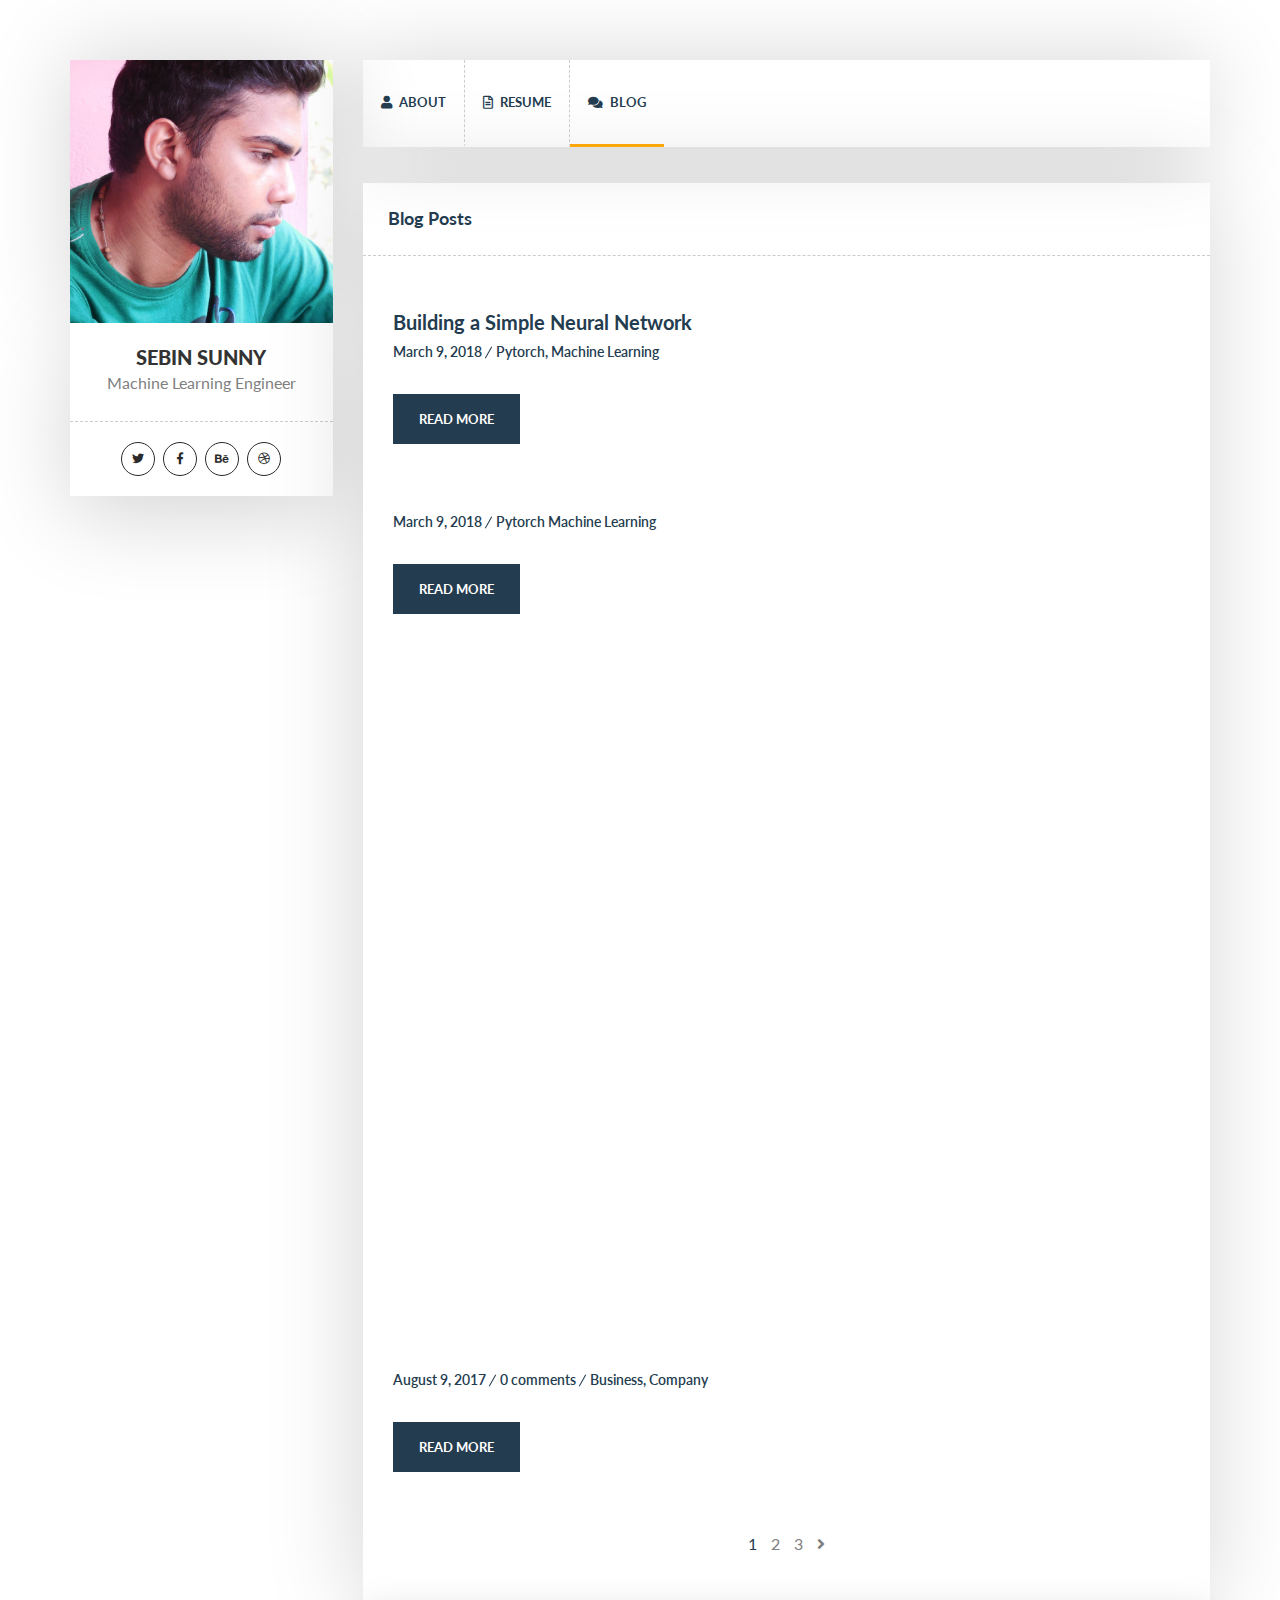
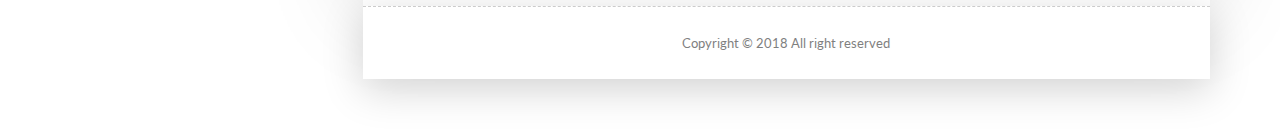
<file: blog/index.html>
<!DOCTYPE html>
<html lang="en-US">



<meta http-equiv="content-type" content="text/html;charset=UTF-8"/>
<head>
    <meta charset="UTF-8"/>
    <meta name="viewport" content="initial-scale=1, width=device-width"/>
    <link rel='stylesheet' id='picard-lato-font-css'
          href='https://fonts.googleapis.com/css?family=Lato:400,100,100italic,300,300italic,400italic,700,700italic,900,900italic&amp;subset=latin%2Clatin-ext'
          media='all'/>
    <link rel="stylesheet" type="text/css" href="../wp-content/cache/wpfc-minified/gqbmfcg/fybok.css" media="all"/>

    <link rel="stylesheet" type="text/css" href="../wp-content/cache/wpfc-minified/jz6uejcq/fybok.css" media="all"/>
    <style type="text/css" title="dynamic-css" class="options-output">
        #il li {
            list-style: none;
            text-align: center;
            font-size: 16px;
            font-weight: bold;
            display: inline-block;
            border: 1px dotted #ccc;
            box-sizing: border-box;
            padding: 10px;
            text-transform: uppercase;
        }

      </style>
</head>
<body class="page-template page-template-page-templates page-template-blog-classic page-template-page-templatesblog-classic-php page page-id-133 theme-picard woocommerce-no-js wpb-js-composer js-comp-ver-6.0.5 vc_responsive">
<div id="page_wraper" class="hfeed site">
    <div class=" container ">
        <div class="row">
            <div class="profile col-md-3">
                <div class="profile-image"><a class="main-logo" href="../index.html"><img alt="" src="..//ss.jpg"></a>
                </div>
                <div class="profile-info">
                    <div class="name-job"><h1>Sebin Sunny</h1><span class="job">Machine Learning Engineer</span></div>
                    <div class="social-icons"><a class="twitter" href="#"><i class="fa fa-twitter"></i></a><a
                            class="facebook" href="#"><i class="fa fa-facebook-f"></i></a><a class="behance" href="#"><i
                            class="fa fa-behance"></i></a><a class="dribbble" href="#"><i
                            class="fa fa-dribbble"></i></a></div>
                </div>
            </div>
            <div id="content" class="site-content col-md-9">
                <header id="masthead" class="site-header">
                    <div id="cshero-header" class="cshero-main-header">
                        <div id="cshero-menu-mobile" class="responsive-menu">

                            <div id="il">
                                <li>
                                    <a href="index.html" class=""><i class="fa fa-user"></i>
                                        <span class="menu-title">About</span></a></li>
                                <li><a href="resume/index.html" class=""><i
                                        class="fa fa-file-text-o"></i> <span
                                        class="menu-title">Resume</span></a></li>
                                <li><a href="blog/index.html" class=""><i class="fa fa-comments"></i> <span
                                        class="menu-title">Blog</span></a></li>
                            </div>

                        </div><!-- #menu-mobile -->

                        <div id="cshero-header-navigation" class="picard-navigation">
                            <nav id="site-navigation" class="main-navigation">
                                <div class="menu-menu-container">
                                    <ul id="menu-menu" class="nav-menu menu-main-menu">
                                        <li id="menu-item-128"
                                            class="menu-item menu-item-type-post_type menu-item-object-page menu-item-home no_group menu-item-128"
                                            data-depth="0"><a href="../index.html" class=""><i
                                                style="color: ; font-size: " class="fa fa-user"></i> <span
                                                class="menu-title">About</span></a></li>
                                        <li id="menu-item-127"
                                            class="menu-item menu-item-type-post_type menu-item-object-page no_group menu-item-127"
                                            data-depth="0"><a href="../resume/index.html" class=""><i
                                                style="color: ; font-size: " class="fa fa-file-text-o"></i> <span
                                                class="menu-title">Resume</span></a></li>

                                        <li id="menu-item-135"
                                            class="menu-item menu-item-type-post_type menu-item-object-page current-menu-item page_item page-item-133 current_page_item has_full_width no_group menu-item-135"
                                            data-depth="0"><a href="index.html" class=""><i style="color: ; font-size: "
                                                                                            class="fa fa-comments"></i>
                                            <span class="menu-title">Blog</span></a></li>

                                    </ul>
                                </div>
                            </nav><!-- #site-navigation -->
                        </div>
                    </div><!-- #site-navigation -->                    </header><!-- #masthead -->
                <div class="content_wrap">
                    <div id="page-title" class="page-title">
                        <div id="page-title-text" class="page-title-text text-left "><h2>Blog posts</h2></div>
                    </div><!-- #page-title -->
                    <section id="primary" class="cms--post-classic">
                        <div class="row">
                            <div class="col-xs-12 col-sm-12 col-md-12 col-lg-12">
                                <main id="main" class="site-main col-md-12">


                                    <article id="post-224"
                                             class="post-224">
                                        <!--<div class="post-thumbnail"><img width="810" height="326" src="../wp-content/uploads/2017/08/post-2.jpg" class="attachment-large size-large wp-post-image" alt="" srcset="http://demo.spyropress.com/themeforest/picard/wp-content/uploads/2017/08/post-2.jpg 810w, http://demo.spyropress.com/themeforest/picard/wp-content/uploads/2017/08/post-2-768x309.jpg 768w, http://demo.spyropress.com/themeforest/picard/wp-content/uploads/2017/08/post-2-300x121.jpg 300w" sizes="(max-width: 810px) 100vw, 810px" /></div>-->
                                        <header class="entry-header">
                                            <h1 class="entry-title"><a href="../post/index.html" rel="bookmark">Building
                                                a Simple Neural Network</a></h1>
                                            <div class="entry-meta">
                                                <ul class="archive_detail">
                                                    <li class="detail-date"><i class="fa fa-calendar-o"></i><a href="">March
                                                        9, 2018</a></li>
                                                    <li class="detail-tags"><i class=""></i><a href=""
                                                                                               rel="tag">Pytorch</a>, <a
                                                            href="" rel="tag">Machine Learning</a></li>
                                                </ul>
                                            </div><!-- .entry-meta -->
                                        </header><!-- .entry-header -->


                                        <div class="entry-content">
                                            <p></p>
                                        </div><!-- .entry-content -->


                                        <footer class="entry-footer">
                                            <a class="button" href="../post/index.html">Read More</a>
                                        </footer><!-- .entry-footer -->

                                    </article><!-- #post-## -->

                                    <article id="post-36"
                                             class="post-36">
                                        <!--<div class="post-thumbnail"><img width="810" height="326" src="../wp-content/uploads/2017/08/post-2.jpg" class="attachment-large size-large wp-post-image" alt="" srcset="http://demo.spyropress.com/themeforest/picard/wp-content/uploads/2017/08/post-2.jpg 810w, http://demo.spyropress.com/themeforest/picard/wp-content/uploads/2017/08/post-2-768x309.jpg 768w, http://demo.spyropress.com/themeforest/picard/wp-content/uploads/2017/08/post-2-300x121.jpg 300w" sizes="(max-width: 810px) 100vw, 810px" /></div>-->
                                        <header class="entry-header">
                                            <h1 class="entry-title"><a href="../post/index.html" rel="bookmark"></a>
                                            </h1>
                                            <div class="entry-meta">
                                                <ul class="archive_detail">
                                                    <li class="detail-date"><i class="fa fa-calendar-o"></i><a href="">March
                                                        9, 2018</a></li>
                                                    <li class="detail-tags"><i class="fa fa-tags"></i><a href=""
                                                                                                         rel="tag">Pytorch</a>
                                                        <a href="" rel="tag">Machine Learning</a></li>
                                                </ul>
                                            </div><!-- .entry-meta -->
                                        </header><!-- .entry-header -->


                                        <!-- .entry-header -->
                                        <div class="entry-content">
                                            <p></p>
                                        </div><!-- .entry-content -->
                                        <footer class="entry-footer">
                                            <a class="button" href="../working-principle-how-do-we-work-6/index.html">Read
                                                More</a>
                                        </footer><!-- .entry-footer -->
                                    </article><!-- #post-## -->


                                    <article id="post-32"
                                             class="post-32">
                                        <iframe src="https://player.vimeo.com/video/99125930" width="1170" height="658"
                                                frameborder="0" title="FanDanz App Promo Video" webkitallowfullscreen
                                                mozallowfullscreen allowfullscreen></iframe>
                                        <header class="entry-header">
                                            <h1 class="entry-title"><a
                                                    href="../working-principle-how-do-we-work-5/index.html"
                                                    rel="bookmark"></a></h1>
                                            <div class="entry-meta">
                                                <ul class="archive_detail">
                                                    <li class="detail-date"><i class="fa fa-calendar-o"></i><a
                                                            href="../2017/08/09/index.html">August 9, 2017</a></li>
                                                    <li class="detail-comment"><i class="fa fa-comments-o"></i><a
                                                            href="../working-principle-how-do-we-work-5/index.html">0
                                                        comments</a></li>
                                                    <li class="detail-tags"><i class="fa fa-tags"></i><a
                                                            href="../tag/business/index.html" rel="tag">Business</a>, <a
                                                            href="../tag/company/index.html" rel="tag">Company</a></li>
                                                </ul>
                                            </div><!-- .entry-meta -->
                                        </header><!-- .entry-header -->
                                        <div class="entry-content">
                                            <p></p>
                                        </div><!-- .entry-content -->
                                        <footer class="entry-footer">
                                            <a class="button" href="../working-principle-how-do-we-work-5/index.html">Read
                                                More</a>
                                        </footer><!-- .entry-footer -->
                                    </article><!-- #post-## -->
                                    <nav class="navigation paging-navigation clearfix text-center">
                                        <div class="pagination loop-pagination">
                                            <span class='page-numbers current'>1</span>
                                            <a class='page-numbers' href='page/2/index.html'>2</a>
                                            <a class='page-numbers' href='page/3/index.html'>3</a>
                                            <a class="next page-numbers" href="page/2/index.html"><i
                                                    class="fa fa-angle-right"></i></a></div><!-- .pagination -->
                                    </nav><!-- .navigation -->
                                </main><!-- #content -->
                            </div>
                        </div>
                    </section><!-- #primary -->

                </div><!-- .content-wrap -->
                <footer id="colophon" class="site-footer">
                    <div class="footer">
                        <p class="footer-copyright">Copyright © 2018 All right reserved</p></div><!-- #footer-bottom -->
                </footer><!-- .site-footer -->
            </div><!-- .site-content -->
        </div><!-- .row -->
    </div><!-- .container -->
</div><!-- .site -->
</body>


</html>
</file>
<file: wp-content/cache/wpfc-minified/gqbmfcg/fybok.css>
.mfp-bg {
top: 0;
left: 0;
width: 100%;
height: 100%;
z-index: 1042;
overflow: hidden;
position: fixed;
background: #0b0b0b;
opacity: 0.8;
filter: alpha(opacity=80); }
.mfp-wrap {
top: 0;
left: 0;
width: 100%;
height: 100%;
z-index: 1043;
position: fixed;
outline: none !important;
-webkit-backface-visibility: hidden; }
.mfp-container {
text-align: center;
position: absolute;
width: 100%;
height: 100%;
left: 0;
top: 0;
padding: 0 8px;
-webkit-box-sizing: border-box;
-moz-box-sizing: border-box;
box-sizing: border-box; }
.mfp-container:before {
content: '';
display: inline-block;
height: 100%;
vertical-align: middle; }
.mfp-align-top .mfp-container:before {
display: none; }
.mfp-content {
position: relative;
display: inline-block;
vertical-align: middle;
margin: 0 auto;
text-align: left;
z-index: 1045; }
.mfp-inline-holder .mfp-content,
.mfp-ajax-holder .mfp-content {
width: 100%;
cursor: auto; }
.mfp-ajax-cur {
cursor: progress; }
.mfp-zoom-out-cur, .mfp-zoom-out-cur .mfp-image-holder .mfp-close {
cursor: -moz-zoom-out;
cursor: -webkit-zoom-out;
cursor: zoom-out; }
.mfp-zoom {
cursor: pointer;
cursor: -webkit-zoom-in;
cursor: -moz-zoom-in;
cursor: zoom-in; }
.mfp-auto-cursor .mfp-content {
cursor: auto; }
.mfp-close,
.mfp-arrow,
.mfp-preloader,
.mfp-counter {
-webkit-user-select: none;
-moz-user-select: none;
user-select: none; }
.mfp-loading.mfp-figure {
display: none; }
.mfp-hide {
display: none !important; }
.mfp-preloader {
color: #CCC;
position: absolute;
top: 50%;
width: auto;
text-align: center;
margin-top: -0.8em;
left: 8px;
right: 8px;
z-index: 1044; }
.mfp-preloader a {
color: #CCC; }
.mfp-preloader a:hover {
color: #FFF; }
.mfp-s-ready .mfp-preloader {
display: none; }
.mfp-s-error .mfp-content {
display: none; }
button.mfp-close,
button.mfp-arrow {
overflow: visible;
cursor: pointer;
background: transparent;
border: 0;
-webkit-appearance: none;
display: block;
outline: none;
padding: 0;
z-index: 1046;
-webkit-box-shadow: none;
box-shadow: none; }
button::-moz-focus-inner {
padding: 0;
border: 0; }
.mfp-close {
width: 44px;
height: 44px;
line-height: 44px;
position: absolute;
right: 0;
top: 0;
text-decoration: none;
text-align: center;
opacity: 0.65;
filter: alpha(opacity=65);
padding: 0 0 18px 10px;
color: #FFF;
font-style: normal;
font-size: 28px;
font-family: Arial, Baskerville, monospace; }
.mfp-close:hover,
.mfp-close:focus {
opacity: 1;
filter: alpha(opacity=100); }
.mfp-close:active {
top: 1px; }
.mfp-close-btn-in .mfp-close {
color: #333; }
.mfp-image-holder .mfp-close,
.mfp-iframe-holder .mfp-close {
color: #FFF;
right: -6px;
text-align: right;
padding-right: 6px;
width: 100%; }
.mfp-counter {
position: absolute;
top: 0;
right: 0;
color: #CCC;
font-size: 12px;
line-height: 18px;
white-space: nowrap; }
.mfp-arrow {
position: absolute;
opacity: 0.65;
filter: alpha(opacity=65);
margin: 0;
top: 50%;
margin-top: -55px;
padding: 0;
width: 90px;
height: 110px;
-webkit-tap-highlight-color: transparent; }
.mfp-arrow:active {
margin-top: -54px; }
.mfp-arrow:hover,
.mfp-arrow:focus {
opacity: 1;
filter: alpha(opacity=100); }
.mfp-arrow:before,
.mfp-arrow:after,
.mfp-arrow .mfp-b,
.mfp-arrow .mfp-a {
content: '';
display: block;
width: 0;
height: 0;
position: absolute;
left: 0;
top: 0;
margin-top: 35px;
margin-left: 35px;
border: medium inset transparent; }
.mfp-arrow:after,
.mfp-arrow .mfp-a {
border-top-width: 13px;
border-bottom-width: 13px;
top: 8px; }
.mfp-arrow:before,
.mfp-arrow .mfp-b {
border-top-width: 21px;
border-bottom-width: 21px;
opacity: 0.7; }
.mfp-arrow-left {
left: 0; }
.mfp-arrow-left:after,
.mfp-arrow-left .mfp-a {
border-right: 17px solid #FFF;
margin-left: 31px; }
.mfp-arrow-left:before,
.mfp-arrow-left .mfp-b {
margin-left: 25px;
border-right: 27px solid #3F3F3F; }
.mfp-arrow-right {
right: 0; }
.mfp-arrow-right:after,
.mfp-arrow-right .mfp-a {
border-left: 17px solid #FFF;
margin-left: 39px; }
.mfp-arrow-right:before,
.mfp-arrow-right .mfp-b {
border-left: 27px solid #3F3F3F; }
.mfp-iframe-holder {
padding-top: 40px;
padding-bottom: 40px; }
.mfp-iframe-holder .mfp-content {
line-height: 0;
width: 100%;
max-width: 900px; }
.mfp-iframe-holder .mfp-close {
top: -40px; }
.mfp-iframe-scaler {
width: 100%;
height: 0;
overflow: hidden;
padding-top: 56.25%; }
.mfp-iframe-scaler iframe {
position: absolute;
display: block;
top: 0;
left: 0;
width: 100%;
height: 100%;
box-shadow: 0 0 8px rgba(0, 0, 0, 0.6);
background: #000; } img.mfp-img {
width: auto;
max-width: 100%;
height: auto;
display: block;
line-height: 0;
-webkit-box-sizing: border-box;
-moz-box-sizing: border-box;
box-sizing: border-box;
padding: 40px 0 40px;
margin: 0 auto; } .mfp-figure {
line-height: 0; }
.mfp-figure:after {
content: '';
position: absolute;
left: 0;
top: 40px;
bottom: 40px;
display: block;
right: 0;
width: auto;
height: auto;
z-index: -1;
box-shadow: 0 0 8px rgba(0, 0, 0, 0.6);
background: #444; }
.mfp-figure small {
color: #BDBDBD;
display: block;
font-size: 12px;
line-height: 14px; }
.mfp-figure figure {
margin: 0; }
.mfp-bottom-bar {
margin-top: -36px;
position: absolute;
top: 100%;
left: 0;
width: 100%;
cursor: auto; }
.mfp-title {
text-align: left;
line-height: 18px;
color: #F3F3F3;
word-wrap: break-word;
padding-right: 36px; }
.mfp-image-holder .mfp-content {
max-width: 100%; }
.mfp-gallery .mfp-image-holder .mfp-figure {
cursor: pointer; }
@media screen and (max-width: 800px) and (orientation: landscape), screen and (max-height: 300px) { .mfp-img-mobile .mfp-image-holder {
padding-left: 0;
padding-right: 0; }
.mfp-img-mobile img.mfp-img {
padding: 0; }
.mfp-img-mobile .mfp-figure:after {
top: 0;
bottom: 0; }
.mfp-img-mobile .mfp-figure small {
display: inline;
margin-left: 5px; }
.mfp-img-mobile .mfp-bottom-bar {
background: rgba(0, 0, 0, 0.6);
bottom: 0;
margin: 0;
top: auto;
padding: 3px 5px;
position: fixed;
-webkit-box-sizing: border-box;
-moz-box-sizing: border-box;
box-sizing: border-box; }
.mfp-img-mobile .mfp-bottom-bar:empty {
padding: 0; }
.mfp-img-mobile .mfp-counter {
right: 5px;
top: 3px; }
.mfp-img-mobile .mfp-close {
top: 0;
right: 0;
width: 35px;
height: 35px;
line-height: 35px;
background: rgba(0, 0, 0, 0.6);
position: fixed;
text-align: center;
padding: 0; } }
@media all and (max-width: 900px) {
.mfp-arrow {
-webkit-transform: scale(0.75);
transform: scale(0.75); }
.mfp-arrow-left {
-webkit-transform-origin: 0;
transform-origin: 0; }
.mfp-arrow-right {
-webkit-transform-origin: 100%;
transform-origin: 100%; }
.mfp-container {
padding-left: 6px;
padding-right: 6px; } }
.mfp-ie7 .mfp-img {
padding: 0; }
.mfp-ie7 .mfp-bottom-bar {
width: 600px;
left: 50%;
margin-left: -300px;
margin-top: 5px;
padding-bottom: 5px; }
.mfp-ie7 .mfp-container {
padding: 0; }
.mfp-ie7 .mfp-content {
padding-top: 44px; }
.mfp-ie7 .mfp-close {
top: 0;
right: 0;
padding-top: 0; }html{font-family:sans-serif;-webkit-text-size-adjust:100%;-ms-text-size-adjust:100%}body{margin:0}article,aside,details,figcaption,figure,footer,header,hgroup,main,menu,nav,section,summary{display:block}audio,canvas,progress,video{display:inline-block;vertical-align:baseline}audio:not([controls]){display:none;height:0}[hidden],template{display:none}a{background-color:transparent}a:active,a:hover{outline:0}abbr[title]{border-bottom:1px dotted}b,strong{font-weight:700}dfn{font-style:italic}h1{margin:.67em 0;font-size:2em}mark{color:#000;background:#ff0}small{font-size:80%}sub,sup{position:relative;font-size:75%;line-height:0;vertical-align:baseline}sup{top:-.5em}sub{bottom:-.25em}img{border:0}svg:not(:root){overflow:hidden}figure{margin:1em 40px}hr{height:0;-webkit-box-sizing:content-box;-moz-box-sizing:content-box;box-sizing:content-box}pre{overflow:auto}code,kbd,pre,samp{font-family:monospace,monospace;font-size:1em}button,input,optgroup,select,textarea{margin:0;font:inherit;color:inherit}button{overflow:visible}button,select{text-transform:none}button,html input[type=button],input[type=reset],input[type=submit]{-webkit-appearance:button;cursor:pointer}button[disabled],html input[disabled]{cursor:default}button::-moz-focus-inner,input::-moz-focus-inner{padding:0;border:0}input{line-height:normal}input[type=checkbox],input[type=radio]{-webkit-box-sizing:border-box;-moz-box-sizing:border-box;box-sizing:border-box;padding:0}input[type=number]::-webkit-inner-spin-button,input[type=number]::-webkit-outer-spin-button{height:auto}input[type=search]{-webkit-box-sizing:content-box;-moz-box-sizing:content-box;box-sizing:content-box;-webkit-appearance:textfield}input[type=search]::-webkit-search-cancel-button,input[type=search]::-webkit-search-decoration{-webkit-appearance:none}fieldset{padding:.35em .625em .75em;margin:0 2px;border:1px solid silver}legend{padding:0;border:0}textarea{overflow:auto}optgroup{font-weight:700}table{border-spacing:0;border-collapse:collapse}td,th{padding:0} @media print{*,:after,:before{color:#000!important;text-shadow:none!important;background:0 0!important;-webkit-box-shadow:none!important;box-shadow:none!important}a,a:visited{text-decoration:underline}a[href]:after{content:" (" attr(href) ")"}abbr[title]:after{content:" (" attr(title) ")"}a[href^="javascript:"]:after,a[href^="#"]:after{content:""}blockquote,pre{border:1px solid #999;page-break-inside:avoid}thead{display:table-header-group}img,tr{page-break-inside:avoid}img{max-width:100%!important}h2,h3,p{orphans:3;widows:3}h2,h3{page-break-after:avoid}.navbar{display:none}.btn>.caret,.dropup>.btn>.caret{border-top-color:#000!important}.label{border:1px solid #000}.table{border-collapse:collapse!important}.table td,.table th{background-color:#fff!important}.table-bordered td,.table-bordered th{border:1px solid #ddd!important}}@font-face{font-family:'Glyphicons Halflings';src:url(../../../themes/picard/assets/fonts/glyphicons-halflings-regular.html);src:url(/wp-content/themes/picard/assets/fonts/glyphicons-halflings-regular.eot?#iefix) format('embedded-opentype'),url(/wp-content/themes/picard/assets/fonts/glyphicons-halflings-regular.woff2) format('woff2'),url(/wp-content/themes/picard/assets/fonts/glyphicons-halflings-regular.woff) format('woff'),url(/wp-content/themes/picard/assets/fonts/glyphicons-halflings-regular.ttf) format('truetype'),url(/wp-content/themes/picard/assets/fonts/glyphicons-halflings-regular.svg#glyphicons_halflingsregular) format('svg')}.glyphicon{position:relative;top:1px;display:inline-block;font-family:'Glyphicons Halflings';font-style:normal;font-weight:400;line-height:1;-webkit-font-smoothing:antialiased;-moz-osx-font-smoothing:grayscale}.glyphicon-asterisk:before{content:"\002a"}.glyphicon-plus:before{content:"\002b"}.glyphicon-eur:before,.glyphicon-euro:before{content:"\20ac"}.glyphicon-minus:before{content:"\2212"}.glyphicon-cloud:before{content:"\2601"}.glyphicon-envelope:before{content:"\2709"}.glyphicon-pencil:before{content:"\270f"}.glyphicon-glass:before{content:"\e001"}.glyphicon-music:before{content:"\e002"}.glyphicon-search:before{content:"\e003"}.glyphicon-heart:before{content:"\e005"}.glyphicon-star:before{content:"\e006"}.glyphicon-star-empty:before{content:"\e007"}.glyphicon-user:before{content:"\e008"}.glyphicon-film:before{content:"\e009"}.glyphicon-th-large:before{content:"\e010"}.glyphicon-th:before{content:"\e011"}.glyphicon-th-list:before{content:"\e012"}.glyphicon-ok:before{content:"\e013"}.glyphicon-remove:before{content:"\e014"}.glyphicon-zoom-in:before{content:"\e015"}.glyphicon-zoom-out:before{content:"\e016"}.glyphicon-off:before{content:"\e017"}.glyphicon-signal:before{content:"\e018"}.glyphicon-cog:before{content:"\e019"}.glyphicon-trash:before{content:"\e020"}.glyphicon-home:before{content:"\e021"}.glyphicon-file:before{content:"\e022"}.glyphicon-time:before{content:"\e023"}.glyphicon-road:before{content:"\e024"}.glyphicon-download-alt:before{content:"\e025"}.glyphicon-download:before{content:"\e026"}.glyphicon-upload:before{content:"\e027"}.glyphicon-inbox:before{content:"\e028"}.glyphicon-play-circle:before{content:"\e029"}.glyphicon-repeat:before{content:"\e030"}.glyphicon-refresh:before{content:"\e031"}.glyphicon-list-alt:before{content:"\e032"}.glyphicon-lock:before{content:"\e033"}.glyphicon-flag:before{content:"\e034"}.glyphicon-headphones:before{content:"\e035"}.glyphicon-volume-off:before{content:"\e036"}.glyphicon-volume-down:before{content:"\e037"}.glyphicon-volume-up:before{content:"\e038"}.glyphicon-qrcode:before{content:"\e039"}.glyphicon-barcode:before{content:"\e040"}.glyphicon-tag:before{content:"\e041"}.glyphicon-tags:before{content:"\e042"}.glyphicon-book:before{content:"\e043"}.glyphicon-bookmark:before{content:"\e044"}.glyphicon-print:before{content:"\e045"}.glyphicon-camera:before{content:"\e046"}.glyphicon-font:before{content:"\e047"}.glyphicon-bold:before{content:"\e048"}.glyphicon-italic:before{content:"\e049"}.glyphicon-text-height:before{content:"\e050"}.glyphicon-text-width:before{content:"\e051"}.glyphicon-align-left:before{content:"\e052"}.glyphicon-align-center:before{content:"\e053"}.glyphicon-align-right:before{content:"\e054"}.glyphicon-align-justify:before{content:"\e055"}.glyphicon-list:before{content:"\e056"}.glyphicon-indent-left:before{content:"\e057"}.glyphicon-indent-right:before{content:"\e058"}.glyphicon-facetime-video:before{content:"\e059"}.glyphicon-picture:before{content:"\e060"}.glyphicon-map-marker:before{content:"\e062"}.glyphicon-adjust:before{content:"\e063"}.glyphicon-tint:before{content:"\e064"}.glyphicon-edit:before{content:"\e065"}.glyphicon-share:before{content:"\e066"}.glyphicon-check:before{content:"\e067"}.glyphicon-move:before{content:"\e068"}.glyphicon-step-backward:before{content:"\e069"}.glyphicon-fast-backward:before{content:"\e070"}.glyphicon-backward:before{content:"\e071"}.glyphicon-play:before{content:"\e072"}.glyphicon-pause:before{content:"\e073"}.glyphicon-stop:before{content:"\e074"}.glyphicon-forward:before{content:"\e075"}.glyphicon-fast-forward:before{content:"\e076"}.glyphicon-step-forward:before{content:"\e077"}.glyphicon-eject:before{content:"\e078"}.glyphicon-chevron-left:before{content:"\e079"}.glyphicon-chevron-right:before{content:"\e080"}.glyphicon-plus-sign:before{content:"\e081"}.glyphicon-minus-sign:before{content:"\e082"}.glyphicon-remove-sign:before{content:"\e083"}.glyphicon-ok-sign:before{content:"\e084"}.glyphicon-question-sign:before{content:"\e085"}.glyphicon-info-sign:before{content:"\e086"}.glyphicon-screenshot:before{content:"\e087"}.glyphicon-remove-circle:before{content:"\e088"}.glyphicon-ok-circle:before{content:"\e089"}.glyphicon-ban-circle:before{content:"\e090"}.glyphicon-arrow-left:before{content:"\e091"}.glyphicon-arrow-right:before{content:"\e092"}.glyphicon-arrow-up:before{content:"\e093"}.glyphicon-arrow-down:before{content:"\e094"}.glyphicon-share-alt:before{content:"\e095"}.glyphicon-resize-full:before{content:"\e096"}.glyphicon-resize-small:before{content:"\e097"}.glyphicon-exclamation-sign:before{content:"\e101"}.glyphicon-gift:before{content:"\e102"}.glyphicon-leaf:before{content:"\e103"}.glyphicon-fire:before{content:"\e104"}.glyphicon-eye-open:before{content:"\e105"}.glyphicon-eye-close:before{content:"\e106"}.glyphicon-warning-sign:before{content:"\e107"}.glyphicon-plane:before{content:"\e108"}.glyphicon-calendar:before{content:"\e109"}.glyphicon-random:before{content:"\e110"}.glyphicon-comment:before{content:"\e111"}.glyphicon-magnet:before{content:"\e112"}.glyphicon-chevron-up:before{content:"\e113"}.glyphicon-chevron-down:before{content:"\e114"}.glyphicon-retweet:before{content:"\e115"}.glyphicon-shopping-cart:before{content:"\e116"}.glyphicon-folder-close:before{content:"\e117"}.glyphicon-folder-open:before{content:"\e118"}.glyphicon-resize-vertical:before{content:"\e119"}.glyphicon-resize-horizontal:before{content:"\e120"}.glyphicon-hdd:before{content:"\e121"}.glyphicon-bullhorn:before{content:"\e122"}.glyphicon-bell:before{content:"\e123"}.glyphicon-certificate:before{content:"\e124"}.glyphicon-thumbs-up:before{content:"\e125"}.glyphicon-thumbs-down:before{content:"\e126"}.glyphicon-hand-right:before{content:"\e127"}.glyphicon-hand-left:before{content:"\e128"}.glyphicon-hand-up:before{content:"\e129"}.glyphicon-hand-down:before{content:"\e130"}.glyphicon-circle-arrow-right:before{content:"\e131"}.glyphicon-circle-arrow-left:before{content:"\e132"}.glyphicon-circle-arrow-up:before{content:"\e133"}.glyphicon-circle-arrow-down:before{content:"\e134"}.glyphicon-globe:before{content:"\e135"}.glyphicon-wrench:before{content:"\e136"}.glyphicon-tasks:before{content:"\e137"}.glyphicon-filter:before{content:"\e138"}.glyphicon-briefcase:before{content:"\e139"}.glyphicon-fullscreen:before{content:"\e140"}.glyphicon-dashboard:before{content:"\e141"}.glyphicon-paperclip:before{content:"\e142"}.glyphicon-heart-empty:before{content:"\e143"}.glyphicon-link:before{content:"\e144"}.glyphicon-phone:before{content:"\e145"}.glyphicon-pushpin:before{content:"\e146"}.glyphicon-usd:before{content:"\e148"}.glyphicon-gbp:before{content:"\e149"}.glyphicon-sort:before{content:"\e150"}.glyphicon-sort-by-alphabet:before{content:"\e151"}.glyphicon-sort-by-alphabet-alt:before{content:"\e152"}.glyphicon-sort-by-order:before{content:"\e153"}.glyphicon-sort-by-order-alt:before{content:"\e154"}.glyphicon-sort-by-attributes:before{content:"\e155"}.glyphicon-sort-by-attributes-alt:before{content:"\e156"}.glyphicon-unchecked:before{content:"\e157"}.glyphicon-expand:before{content:"\e158"}.glyphicon-collapse-down:before{content:"\e159"}.glyphicon-collapse-up:before{content:"\e160"}.glyphicon-log-in:before{content:"\e161"}.glyphicon-flash:before{content:"\e162"}.glyphicon-log-out:before{content:"\e163"}.glyphicon-new-window:before{content:"\e164"}.glyphicon-record:before{content:"\e165"}.glyphicon-save:before{content:"\e166"}.glyphicon-open:before{content:"\e167"}.glyphicon-saved:before{content:"\e168"}.glyphicon-import:before{content:"\e169"}.glyphicon-export:before{content:"\e170"}.glyphicon-send:before{content:"\e171"}.glyphicon-floppy-disk:before{content:"\e172"}.glyphicon-floppy-saved:before{content:"\e173"}.glyphicon-floppy-remove:before{content:"\e174"}.glyphicon-floppy-save:before{content:"\e175"}.glyphicon-floppy-open:before{content:"\e176"}.glyphicon-credit-card:before{content:"\e177"}.glyphicon-transfer:before{content:"\e178"}.glyphicon-cutlery:before{content:"\e179"}.glyphicon-header:before{content:"\e180"}.glyphicon-compressed:before{content:"\e181"}.glyphicon-earphone:before{content:"\e182"}.glyphicon-phone-alt:before{content:"\e183"}.glyphicon-tower:before{content:"\e184"}.glyphicon-stats:before{content:"\e185"}.glyphicon-sd-video:before{content:"\e186"}.glyphicon-hd-video:before{content:"\e187"}.glyphicon-subtitles:before{content:"\e188"}.glyphicon-sound-stereo:before{content:"\e189"}.glyphicon-sound-dolby:before{content:"\e190"}.glyphicon-sound-5-1:before{content:"\e191"}.glyphicon-sound-6-1:before{content:"\e192"}.glyphicon-sound-7-1:before{content:"\e193"}.glyphicon-copyright-mark:before{content:"\e194"}.glyphicon-registration-mark:before{content:"\e195"}.glyphicon-cloud-download:before{content:"\e197"}.glyphicon-cloud-upload:before{content:"\e198"}.glyphicon-tree-conifer:before{content:"\e199"}.glyphicon-tree-deciduous:before{content:"\e200"}.glyphicon-cd:before{content:"\e201"}.glyphicon-save-file:before{content:"\e202"}.glyphicon-open-file:before{content:"\e203"}.glyphicon-level-up:before{content:"\e204"}.glyphicon-copy:before{content:"\e205"}.glyphicon-paste:before{content:"\e206"}.glyphicon-alert:before{content:"\e209"}.glyphicon-equalizer:before{content:"\e210"}.glyphicon-king:before{content:"\e211"}.glyphicon-queen:before{content:"\e212"}.glyphicon-pawn:before{content:"\e213"}.glyphicon-bishop:before{content:"\e214"}.glyphicon-knight:before{content:"\e215"}.glyphicon-baby-formula:before{content:"\e216"}.glyphicon-tent:before{content:"\26fa"}.glyphicon-blackboard:before{content:"\e218"}.glyphicon-bed:before{content:"\e219"}.glyphicon-apple:before{content:"\f8ff"}.glyphicon-erase:before{content:"\e221"}.glyphicon-hourglass:before{content:"\231b"}.glyphicon-lamp:before{content:"\e223"}.glyphicon-duplicate:before{content:"\e224"}.glyphicon-piggy-bank:before{content:"\e225"}.glyphicon-scissors:before{content:"\e226"}.glyphicon-bitcoin:before{content:"\e227"}.glyphicon-btc:before{content:"\e227"}.glyphicon-xbt:before{content:"\e227"}.glyphicon-yen:before{content:"\00a5"}.glyphicon-jpy:before{content:"\00a5"}.glyphicon-ruble:before{content:"\20bd"}.glyphicon-rub:before{content:"\20bd"}.glyphicon-scale:before{content:"\e230"}.glyphicon-ice-lolly:before{content:"\e231"}.glyphicon-ice-lolly-tasted:before{content:"\e232"}.glyphicon-education:before{content:"\e233"}.glyphicon-option-horizontal:before{content:"\e234"}.glyphicon-option-vertical:before{content:"\e235"}.glyphicon-menu-hamburger:before{content:"\e236"}.glyphicon-modal-window:before{content:"\e237"}.glyphicon-oil:before{content:"\e238"}.glyphicon-grain:before{content:"\e239"}.glyphicon-sunglasses:before{content:"\e240"}.glyphicon-text-size:before{content:"\e241"}.glyphicon-text-color:before{content:"\e242"}.glyphicon-text-background:before{content:"\e243"}.glyphicon-object-align-top:before{content:"\e244"}.glyphicon-object-align-bottom:before{content:"\e245"}.glyphicon-object-align-horizontal:before{content:"\e246"}.glyphicon-object-align-left:before{content:"\e247"}.glyphicon-object-align-vertical:before{content:"\e248"}.glyphicon-object-align-right:before{content:"\e249"}.glyphicon-triangle-right:before{content:"\e250"}.glyphicon-triangle-left:before{content:"\e251"}.glyphicon-triangle-bottom:before{content:"\e252"}.glyphicon-triangle-top:before{content:"\e253"}.glyphicon-console:before{content:"\e254"}.glyphicon-superscript:before{content:"\e255"}.glyphicon-subscript:before{content:"\e256"}.glyphicon-menu-left:before{content:"\e257"}.glyphicon-menu-right:before{content:"\e258"}.glyphicon-menu-down:before{content:"\e259"}.glyphicon-menu-up:before{content:"\e260"}*{-webkit-box-sizing:border-box;-moz-box-sizing:border-box;box-sizing:border-box}:after,:before{-webkit-box-sizing:border-box;-moz-box-sizing:border-box;box-sizing:border-box}html{font-size:10px;-webkit-tap-highlight-color:rgba(0,0,0,0)}body{font-family:"Helvetica Neue",Helvetica,Arial,sans-serif;font-size:14px;line-height:1.42857143;color:#333;background-color:#fff}button,input,select,textarea{font-family:inherit;font-size:inherit;line-height:inherit}a{color:#337ab7;text-decoration:none}a:focus,a:hover{color:#23527c;text-decoration:underline}a:focus{outline:5px auto -webkit-focus-ring-color;outline-offset:-2px}figure{margin:0}img{vertical-align:middle}.carousel-inner>.item>a>img,.carousel-inner>.item>img,.img-responsive,.thumbnail a>img,.thumbnail>img{display:block;max-width:100%;height:auto}.img-rounded{border-radius:6px}.img-thumbnail{display:inline-block;max-width:100%;height:auto;padding:4px;line-height:1.42857143;background-color:#fff;border:1px solid #ddd;border-radius:4px;-webkit-transition:all .2s ease-in-out;-o-transition:all .2s ease-in-out;transition:all .2s ease-in-out}.img-circle{border-radius:50%}hr{margin-top:20px;margin-bottom:20px;border:0;border-top:1px solid #eee}.sr-only{position:absolute;width:1px;height:1px;padding:0;margin:-1px;overflow:hidden;clip:rect(0,0,0,0);border:0}.sr-only-focusable:active,.sr-only-focusable:focus{position:static;width:auto;height:auto;margin:0;overflow:visible;clip:auto}[role=button]{cursor:pointer}.h1,.h2,.h3,.h4,.h5,.h6,h1,h2,h3,h4,h5,h6{font-family:inherit;font-weight:500;line-height:1.1;color:inherit}.h1 .small,.h1 small,.h2 .small,.h2 small,.h3 .small,.h3 small,.h4 .small,.h4 small,.h5 .small,.h5 small,.h6 .small,.h6 small,h1 .small,h1 small,h2 .small,h2 small,h3 .small,h3 small,h4 .small,h4 small,h5 .small,h5 small,h6 .small,h6 small{font-weight:400;line-height:1;color:#777}.h1,.h2,.h3,h1,h2,h3{margin-top:20px;margin-bottom:10px}.h1 .small,.h1 small,.h2 .small,.h2 small,.h3 .small,.h3 small,h1 .small,h1 small,h2 .small,h2 small,h3 .small,h3 small{font-size:65%}.h4,.h5,.h6,h4,h5,h6{margin-top:10px;margin-bottom:10px}.h4 .small,.h4 small,.h5 .small,.h5 small,.h6 .small,.h6 small,h4 .small,h4 small,h5 .small,h5 small,h6 .small,h6 small{font-size:75%}.h1,h1{font-size:36px}.h2,h2{font-size:30px}.h3,h3{font-size:24px}.h4,h4{font-size:18px}.h5,h5{font-size:14px}.h6,h6{font-size:12px}p{margin:0 0 10px}.lead{margin-bottom:20px;font-size:16px;font-weight:300;line-height:1.4}@media (min-width:768px){.lead{font-size:21px}}.small,small{font-size:85%}.mark,mark{padding:.2em;background-color:#fcf8e3}.text-left{text-align:left}.text-right{text-align:right}.text-center{text-align:center}.text-justify{text-align:justify}.text-nowrap{white-space:nowrap}.text-lowercase{text-transform:lowercase}.text-uppercase{text-transform:uppercase}.text-capitalize{text-transform:capitalize}.text-muted{color:#777}.text-primary{color:#337ab7}a.text-primary:focus,a.text-primary:hover{color:#286090}.text-success{color:#3c763d}a.text-success:focus,a.text-success:hover{color:#2b542c}.text-info{color:#31708f}a.text-info:focus,a.text-info:hover{color:#245269}.text-warning{color:#8a6d3b}a.text-warning:focus,a.text-warning:hover{color:#66512c}.text-danger{color:#a94442}a.text-danger:focus,a.text-danger:hover{color:#843534}.bg-primary{color:#fff;background-color:#337ab7}a.bg-primary:focus,a.bg-primary:hover{background-color:#286090}.bg-success{background-color:#dff0d8}a.bg-success:focus,a.bg-success:hover{background-color:#c1e2b3}.bg-info{background-color:#d9edf7}a.bg-info:focus,a.bg-info:hover{background-color:#afd9ee}.bg-warning{background-color:#fcf8e3}a.bg-warning:focus,a.bg-warning:hover{background-color:#f7ecb5}.bg-danger{background-color:#f2dede}a.bg-danger:focus,a.bg-danger:hover{background-color:#e4b9b9}.page-header{padding-bottom:9px;margin:40px 0 20px;border-bottom:1px solid #eee}ol,ul{margin-top:0;margin-bottom:10px}ol ol,ol ul,ul ol,ul ul{margin-bottom:0}.list-unstyled{padding-left:0;list-style:none}.list-inline{padding-left:0;margin-left:-5px;list-style:none}.list-inline>li{display:inline-block;padding-right:5px;padding-left:5px}dl{margin-top:0;margin-bottom:20px}dd,dt{line-height:1.42857143}dt{font-weight:700}dd{margin-left:0}@media (min-width:768px){.dl-horizontal dt{float:left;width:160px;overflow:hidden;clear:left;text-align:right;text-overflow:ellipsis;white-space:nowrap}.dl-horizontal dd{margin-left:180px}}abbr[data-original-title],abbr[title]{cursor:help;border-bottom:1px dotted #777}.initialism{font-size:90%;text-transform:uppercase}blockquote{padding:10px 20px;margin:0 0 20px;font-size:17.5px;border-left:5px solid #eee}blockquote ol:last-child,blockquote p:last-child,blockquote ul:last-child{margin-bottom:0}blockquote .small,blockquote footer,blockquote small{display:block;font-size:80%;line-height:1.42857143;color:#777}blockquote .small:before,blockquote footer:before,blockquote small:before{content:'\2014 \00A0'}.blockquote-reverse,blockquote.pull-right{padding-right:15px;padding-left:0;text-align:right;border-right:5px solid #eee;border-left:0}.blockquote-reverse .small:before,.blockquote-reverse footer:before,.blockquote-reverse small:before,blockquote.pull-right .small:before,blockquote.pull-right footer:before,blockquote.pull-right small:before{content:''}.blockquote-reverse .small:after,.blockquote-reverse footer:after,.blockquote-reverse small:after,blockquote.pull-right .small:after,blockquote.pull-right footer:after,blockquote.pull-right small:after{content:'\00A0 \2014'}address{margin-bottom:20px;font-style:normal;line-height:1.42857143}code,kbd,pre,samp{font-family:Menlo,Monaco,Consolas,"Courier New",monospace}code{padding:2px 4px;font-size:90%;color:#c7254e;background-color:#f9f2f4;border-radius:4px}kbd{padding:2px 4px;font-size:90%;color:#fff;background-color:#333;border-radius:3px;-webkit-box-shadow:inset 0 -1px 0 rgba(0,0,0,.25);box-shadow:inset 0 -1px 0 rgba(0,0,0,.25)}kbd kbd{padding:0;font-size:100%;font-weight:700;-webkit-box-shadow:none;box-shadow:none}pre{display:block;padding:9.5px;margin:0 0 10px;font-size:13px;line-height:1.42857143;color:#333;word-break:break-all;word-wrap:break-word;background-color:#f5f5f5;border:1px solid #ccc;border-radius:4px}pre code{padding:0;font-size:inherit;color:inherit;white-space:pre-wrap;background-color:transparent;border-radius:0}.pre-scrollable{max-height:340px;overflow-y:scroll}.container{padding-right:15px;padding-left:15px;margin-right:auto;margin-left:auto}@media (min-width:768px){.container{width:750px}}@media (min-width:992px){.container{width:970px}}@media (min-width:1200px){.container{width:1170px}}.container-fluid{padding-right:15px;padding-left:15px;margin-right:auto;margin-left:auto}.row{margin-right:-15px;margin-left:-15px}.col-lg-1,.col-lg-10,.col-lg-11,.col-lg-12,.col-lg-2,.col-lg-3,.col-lg-4,.col-lg-5,.col-lg-6,.col-lg-7,.col-lg-8,.col-lg-9,.col-md-1,.col-md-10,.col-md-11,.col-md-12,.col-md-2,.col-md-3,.col-md-4,.col-md-5,.col-md-6,.col-md-7,.col-md-8,.col-md-9,.col-sm-1,.col-sm-10,.col-sm-11,.col-sm-12,.col-sm-2,.col-sm-3,.col-sm-4,.col-sm-5,.col-sm-6,.col-sm-7,.col-sm-8,.col-sm-9,.col-xs-1,.col-xs-10,.col-xs-11,.col-xs-12,.col-xs-2,.col-xs-3,.col-xs-4,.col-xs-5,.col-xs-6,.col-xs-7,.col-xs-8,.col-xs-9{position:relative;min-height: 20px;padding-right:15px;padding-left:15px;}.col-xs-1,.col-xs-10,.col-xs-11,.col-xs-12,.col-xs-2,.col-xs-3,.col-xs-4,.col-xs-5,.col-xs-6,.col-xs-7,.col-xs-8,.col-xs-9{float:left}.col-xs-12{width:100%}.col-xs-11{width:91.66666667%}.col-xs-10{width:83.33333333%}.col-xs-9{width:75%}.col-xs-8{width:66.66666667%}.col-xs-7{width:58.33333333%}.col-xs-6{width:50%}.col-xs-5{width:41.66666667%}.col-xs-4{width:33.33333333%}.col-xs-3{width:25%}.col-xs-2{width:16.66666667%}.col-xs-1{width:8.33333333%}.col-xs-pull-12{right:100%}.col-xs-pull-11{right:91.66666667%}.col-xs-pull-10{right:83.33333333%}.col-xs-pull-9{right:75%}.col-xs-pull-8{right:66.66666667%}.col-xs-pull-7{right:58.33333333%}.col-xs-pull-6{right:50%}.col-xs-pull-5{right:41.66666667%}.col-xs-pull-4{right:33.33333333%}.col-xs-pull-3{right:25%}.col-xs-pull-2{right:16.66666667%}.col-xs-pull-1{right:8.33333333%}.col-xs-pull-0{right:auto}.col-xs-push-12{left:100%}.col-xs-push-11{left:91.66666667%}.col-xs-push-10{left:83.33333333%}.col-xs-push-9{left:75%}.col-xs-push-8{left:66.66666667%}.col-xs-push-7{left:58.33333333%}.col-xs-push-6{left:50%}.col-xs-push-5{left:41.66666667%}.col-xs-push-4{left:33.33333333%}.col-xs-push-3{left:25%}.col-xs-push-2{left:16.66666667%}.col-xs-push-1{left:8.33333333%}.col-xs-push-0{left:auto}.col-xs-offset-12{margin-left:100%}.col-xs-offset-11{margin-left:91.66666667%}.col-xs-offset-10{margin-left:83.33333333%}.col-xs-offset-9{margin-left:75%}.col-xs-offset-8{margin-left:66.66666667%}.col-xs-offset-7{margin-left:58.33333333%}.col-xs-offset-6{margin-left:50%}.col-xs-offset-5{margin-left:41.66666667%}.col-xs-offset-4{margin-left:33.33333333%}.col-xs-offset-3{margin-left:25%}.col-xs-offset-2{margin-left:16.66666667%}.col-xs-offset-1{margin-left:8.33333333%}.col-xs-offset-0{margin-left:0}@media (min-width:768px){.col-sm-1,.col-sm-10,.col-sm-11,.col-sm-12,.col-sm-2,.col-sm-3,.col-sm-4,.col-sm-5,.col-sm-6,.col-sm-7,.col-sm-8,.col-sm-9{float:left}.col-sm-12{width:100%}.col-sm-11{width:91.66666667%}.col-sm-10{width:83.33333333%}.col-sm-9{width:75%}.col-sm-8{width:66.66666667%}.col-sm-7{width:58.33333333%}.col-sm-6{width:50%}.col-sm-5{width:41.66666667%}.col-sm-4{width:33.33333333%}.col-sm-3{width:25%}.col-sm-2{width:16.66666667%}.col-sm-1{width:8.33333333%}.col-sm-pull-12{right:100%}.col-sm-pull-11{right:91.66666667%}.col-sm-pull-10{right:83.33333333%}.col-sm-pull-9{right:75%}.col-sm-pull-8{right:66.66666667%}.col-sm-pull-7{right:58.33333333%}.col-sm-pull-6{right:50%}.col-sm-pull-5{right:41.66666667%}.col-sm-pull-4{right:33.33333333%}.col-sm-pull-3{right:25%}.col-sm-pull-2{right:16.66666667%}.col-sm-pull-1{right:8.33333333%}.col-sm-pull-0{right:auto}.col-sm-push-12{left:100%}.col-sm-push-11{left:91.66666667%}.col-sm-push-10{left:83.33333333%}.col-sm-push-9{left:75%}.col-sm-push-8{left:66.66666667%}.col-sm-push-7{left:58.33333333%}.col-sm-push-6{left:50%}.col-sm-push-5{left:41.66666667%}.col-sm-push-4{left:33.33333333%}.col-sm-push-3{left:25%}.col-sm-push-2{left:16.66666667%}.col-sm-push-1{left:8.33333333%}.col-sm-push-0{left:auto}.col-sm-offset-12{margin-left:100%}.col-sm-offset-11{margin-left:91.66666667%}.col-sm-offset-10{margin-left:83.33333333%}.col-sm-offset-9{margin-left:75%}.col-sm-offset-8{margin-left:66.66666667%}.col-sm-offset-7{margin-left:58.33333333%}.col-sm-offset-6{margin-left:50%}.col-sm-offset-5{margin-left:41.66666667%}.col-sm-offset-4{margin-left:33.33333333%}.col-sm-offset-3{margin-left:25%}.col-sm-offset-2{margin-left:16.66666667%}.col-sm-offset-1{margin-left:8.33333333%}.col-sm-offset-0{margin-left:0}}@media (min-width:992px){.col-md-1,.col-md-10,.col-md-11,.col-md-12,.col-md-2,.col-md-3,.col-md-4,.col-md-5,.col-md-6,.col-md-7,.col-md-8,.col-md-9{float:left}.col-md-12{width:100%}.col-md-11{width:91.66666667%}.col-md-10{width:83.33333333%}.col-md-9{width:75%}.col-md-8{width:66.66666667%}.col-md-7{width:58.33333333%}.col-md-6{width:50%}.col-md-5{width:41.66666667%}.col-md-4{width:33.33333333%}.col-md-3{width:25%}.col-md-2{width:16.66666667%}.col-md-1{width:8.33333333%}.col-md-pull-12{right:100%}.col-md-pull-11{right:91.66666667%}.col-md-pull-10{right:83.33333333%}.col-md-pull-9{right:75%}.col-md-pull-8{right:66.66666667%}.col-md-pull-7{right:58.33333333%}.col-md-pull-6{right:50%}.col-md-pull-5{right:41.66666667%}.col-md-pull-4{right:33.33333333%}.col-md-pull-3{right:25%}.col-md-pull-2{right:16.66666667%}.col-md-pull-1{right:8.33333333%}.col-md-pull-0{right:auto}.col-md-push-12{left:100%}.col-md-push-11{left:91.66666667%}.col-md-push-10{left:83.33333333%}.col-md-push-9{left:75%}.col-md-push-8{left:66.66666667%}.col-md-push-7{left:58.33333333%}.col-md-push-6{left:50%}.col-md-push-5{left:41.66666667%}.col-md-push-4{left:33.33333333%}.col-md-push-3{left:25%}.col-md-push-2{left:16.66666667%}.col-md-push-1{left:8.33333333%}.col-md-push-0{left:auto}.col-md-offset-12{margin-left:100%}.col-md-offset-11{margin-left:91.66666667%}.col-md-offset-10{margin-left:83.33333333%}.col-md-offset-9{margin-left:75%}.col-md-offset-8{margin-left:66.66666667%}.col-md-offset-7{margin-left:58.33333333%}.col-md-offset-6{margin-left:50%}.col-md-offset-5{margin-left:41.66666667%}.col-md-offset-4{margin-left:33.33333333%}.col-md-offset-3{margin-left:25%}.col-md-offset-2{margin-left:16.66666667%}.col-md-offset-1{margin-left:8.33333333%}.col-md-offset-0{margin-left:0}}@media (min-width:1200px){.col-lg-1,.col-lg-10,.col-lg-11,.col-lg-12,.col-lg-2,.col-lg-3,.col-lg-4,.col-lg-5,.col-lg-6,.col-lg-7,.col-lg-8,.col-lg-9{float:left}.col-lg-12{width:100%}.col-lg-11{width:91.66666667%}.col-lg-10{width:83.33333333%}.col-lg-9{width:75%}.col-lg-8{width:66.66666667%}.col-lg-7{width:58.33333333%}.col-lg-6{width:50%}.col-lg-5{width:41.66666667%}.col-lg-4{width:33.33333333%}.col-lg-3{width:25%}.col-lg-2{width:16.66666667%}.col-lg-1{width:8.33333333%}.col-lg-pull-12{right:100%}.col-lg-pull-11{right:91.66666667%}.col-lg-pull-10{right:83.33333333%}.col-lg-pull-9{right:75%}.col-lg-pull-8{right:66.66666667%}.col-lg-pull-7{right:58.33333333%}.col-lg-pull-6{right:50%}.col-lg-pull-5{right:41.66666667%}.col-lg-pull-4{right:33.33333333%}.col-lg-pull-3{right:25%}.col-lg-pull-2{right:16.66666667%}.col-lg-pull-1{right:8.33333333%}.col-lg-pull-0{right:auto}.col-lg-push-12{left:100%}.col-lg-push-11{left:91.66666667%}.col-lg-push-10{left:83.33333333%}.col-lg-push-9{left:75%}.col-lg-push-8{left:66.66666667%}.col-lg-push-7{left:58.33333333%}.col-lg-push-6{left:50%}.col-lg-push-5{left:41.66666667%}.col-lg-push-4{left:33.33333333%}.col-lg-push-3{left:25%}.col-lg-push-2{left:16.66666667%}.col-lg-push-1{left:8.33333333%}.col-lg-push-0{left:auto}.col-lg-offset-12{margin-left:100%}.col-lg-offset-11{margin-left:91.66666667%}.col-lg-offset-10{margin-left:83.33333333%}.col-lg-offset-9{margin-left:75%}.col-lg-offset-8{margin-left:66.66666667%}.col-lg-offset-7{margin-left:58.33333333%}.col-lg-offset-6{margin-left:50%}.col-lg-offset-5{margin-left:41.66666667%}.col-lg-offset-4{margin-left:33.33333333%}.col-lg-offset-3{margin-left:25%}.col-lg-offset-2{margin-left:16.66666667%}.col-lg-offset-1{margin-left:8.33333333%}.col-lg-offset-0{margin-left:0}}table{background-color:transparent}caption{padding-top:8px;padding-bottom:8px;color:#777;text-align:left}th{text-align:left}.table{width:100%;max-width:100%;margin-bottom:20px}.table>tbody>tr>td,.table>tbody>tr>th,.table>tfoot>tr>td,.table>tfoot>tr>th,.table>thead>tr>td,.table>thead>tr>th{padding:8px;line-height:1.42857143;vertical-align:top;border-top:1px solid #ddd}.table>thead>tr>th{vertical-align:bottom;border-bottom:2px solid #ddd}.table>caption+thead>tr:first-child>td,.table>caption+thead>tr:first-child>th,.table>colgroup+thead>tr:first-child>td,.table>colgroup+thead>tr:first-child>th,.table>thead:first-child>tr:first-child>td,.table>thead:first-child>tr:first-child>th{border-top:0}.table>tbody+tbody{border-top:2px solid #ddd}.table .table{background-color:#fff}.table-condensed>tbody>tr>td,.table-condensed>tbody>tr>th,.table-condensed>tfoot>tr>td,.table-condensed>tfoot>tr>th,.table-condensed>thead>tr>td,.table-condensed>thead>tr>th{padding:5px}.table-bordered{border:1px solid #ddd}.table-bordered>tbody>tr>td,.table-bordered>tbody>tr>th,.table-bordered>tfoot>tr>td,.table-bordered>tfoot>tr>th,.table-bordered>thead>tr>td,.table-bordered>thead>tr>th{border:1px solid #ddd}.table-bordered>thead>tr>td,.table-bordered>thead>tr>th{border-bottom-width:2px}.table-striped>tbody>tr:nth-of-type(odd){background-color:#f9f9f9}.table-hover>tbody>tr:hover{background-color:#f5f5f5}table col[class*=col-]{position:static;display:table-column;float:none}table td[class*=col-],table th[class*=col-]{position:static;display:table-cell;float:none}.table>tbody>tr.active>td,.table>tbody>tr.active>th,.table>tbody>tr>td.active,.table>tbody>tr>th.active,.table>tfoot>tr.active>td,.table>tfoot>tr.active>th,.table>tfoot>tr>td.active,.table>tfoot>tr>th.active,.table>thead>tr.active>td,.table>thead>tr.active>th,.table>thead>tr>td.active,.table>thead>tr>th.active{background-color:#f5f5f5}.table-hover>tbody>tr.active:hover>td,.table-hover>tbody>tr.active:hover>th,.table-hover>tbody>tr:hover>.active,.table-hover>tbody>tr>td.active:hover,.table-hover>tbody>tr>th.active:hover{background-color:#e8e8e8}.table>tbody>tr.success>td,.table>tbody>tr.success>th,.table>tbody>tr>td.success,.table>tbody>tr>th.success,.table>tfoot>tr.success>td,.table>tfoot>tr.success>th,.table>tfoot>tr>td.success,.table>tfoot>tr>th.success,.table>thead>tr.success>td,.table>thead>tr.success>th,.table>thead>tr>td.success,.table>thead>tr>th.success{background-color:#dff0d8}.table-hover>tbody>tr.success:hover>td,.table-hover>tbody>tr.success:hover>th,.table-hover>tbody>tr:hover>.success,.table-hover>tbody>tr>td.success:hover,.table-hover>tbody>tr>th.success:hover{background-color:#d0e9c6}.table>tbody>tr.info>td,.table>tbody>tr.info>th,.table>tbody>tr>td.info,.table>tbody>tr>th.info,.table>tfoot>tr.info>td,.table>tfoot>tr.info>th,.table>tfoot>tr>td.info,.table>tfoot>tr>th.info,.table>thead>tr.info>td,.table>thead>tr.info>th,.table>thead>tr>td.info,.table>thead>tr>th.info{background-color:#d9edf7}.table-hover>tbody>tr.info:hover>td,.table-hover>tbody>tr.info:hover>th,.table-hover>tbody>tr:hover>.info,.table-hover>tbody>tr>td.info:hover,.table-hover>tbody>tr>th.info:hover{background-color:#c4e3f3}.table>tbody>tr.warning>td,.table>tbody>tr.warning>th,.table>tbody>tr>td.warning,.table>tbody>tr>th.warning,.table>tfoot>tr.warning>td,.table>tfoot>tr.warning>th,.table>tfoot>tr>td.warning,.table>tfoot>tr>th.warning,.table>thead>tr.warning>td,.table>thead>tr.warning>th,.table>thead>tr>td.warning,.table>thead>tr>th.warning{background-color:#fcf8e3}.table-hover>tbody>tr.warning:hover>td,.table-hover>tbody>tr.warning:hover>th,.table-hover>tbody>tr:hover>.warning,.table-hover>tbody>tr>td.warning:hover,.table-hover>tbody>tr>th.warning:hover{background-color:#faf2cc}.table>tbody>tr.danger>td,.table>tbody>tr.danger>th,.table>tbody>tr>td.danger,.table>tbody>tr>th.danger,.table>tfoot>tr.danger>td,.table>tfoot>tr.danger>th,.table>tfoot>tr>td.danger,.table>tfoot>tr>th.danger,.table>thead>tr.danger>td,.table>thead>tr.danger>th,.table>thead>tr>td.danger,.table>thead>tr>th.danger{background-color:#f2dede}.table-hover>tbody>tr.danger:hover>td,.table-hover>tbody>tr.danger:hover>th,.table-hover>tbody>tr:hover>.danger,.table-hover>tbody>tr>td.danger:hover,.table-hover>tbody>tr>th.danger:hover{background-color:#ebcccc}.table-responsive{min-height:.01%;overflow-x:auto}@media screen and (max-width:767px){.table-responsive{width:100%;margin-bottom:15px;overflow-y:hidden;-ms-overflow-style:-ms-autohiding-scrollbar;border:1px solid #ddd}.table-responsive>.table{margin-bottom:0}.table-responsive>.table>tbody>tr>td,.table-responsive>.table>tbody>tr>th,.table-responsive>.table>tfoot>tr>td,.table-responsive>.table>tfoot>tr>th,.table-responsive>.table>thead>tr>td,.table-responsive>.table>thead>tr>th{white-space:nowrap}.table-responsive>.table-bordered{border:0}.table-responsive>.table-bordered>tbody>tr>td:first-child,.table-responsive>.table-bordered>tbody>tr>th:first-child,.table-responsive>.table-bordered>tfoot>tr>td:first-child,.table-responsive>.table-bordered>tfoot>tr>th:first-child,.table-responsive>.table-bordered>thead>tr>td:first-child,.table-responsive>.table-bordered>thead>tr>th:first-child{border-left:0}.table-responsive>.table-bordered>tbody>tr>td:last-child,.table-responsive>.table-bordered>tbody>tr>th:last-child,.table-responsive>.table-bordered>tfoot>tr>td:last-child,.table-responsive>.table-bordered>tfoot>tr>th:last-child,.table-responsive>.table-bordered>thead>tr>td:last-child,.table-responsive>.table-bordered>thead>tr>th:last-child{border-right:0}.table-responsive>.table-bordered>tbody>tr:last-child>td,.table-responsive>.table-bordered>tbody>tr:last-child>th,.table-responsive>.table-bordered>tfoot>tr:last-child>td,.table-responsive>.table-bordered>tfoot>tr:last-child>th{border-bottom:0}}fieldset{min-width:0;padding:0;margin:0;border:0}legend{display:block;width:100%;padding:0;margin-bottom:20px;font-size:21px;line-height:inherit;color:#333;border:0;border-bottom:1px solid #e5e5e5}label{display:inline-block;max-width:100%;margin-bottom:5px;font-weight:700}input[type=search]{-webkit-box-sizing:border-box;-moz-box-sizing:border-box;box-sizing:border-box}input[type=checkbox],input[type=radio]{margin:4px 0 0;margin-top:1px\9;line-height:normal}input[type=file]{display:block}input[type=range]{display:block;width:100%}select[multiple],select[size]{height:auto}input[type=file]:focus,input[type=checkbox]:focus,input[type=radio]:focus{outline:5px auto -webkit-focus-ring-color;outline-offset:-2px}output{display:block;padding-top:7px;font-size:14px;line-height:1.42857143;color:#555}.form-control{display:block;width:100%;height:34px;padding:6px 12px;font-size:14px;line-height:1.42857143;color:#555;background-color:#fff;background-image:none;border:1px solid #ccc;border-radius:4px;-webkit-box-shadow:inset 0 1px 1px rgba(0,0,0,.075);box-shadow:inset 0 1px 1px rgba(0,0,0,.075);-webkit-transition:border-color ease-in-out .15s,-webkit-box-shadow ease-in-out .15s;-o-transition:border-color ease-in-out .15s,box-shadow ease-in-out .15s;transition:border-color ease-in-out .15s,box-shadow ease-in-out .15s}.form-control:focus{border-color:#66afe9;outline:0;-webkit-box-shadow:inset 0 1px 1px rgba(0,0,0,.075),0 0 8px rgba(102,175,233,.6);box-shadow:inset 0 1px 1px rgba(0,0,0,.075),0 0 8px rgba(102,175,233,.6)}.form-control::-moz-placeholder{color:#999;opacity:1}.form-control:-ms-input-placeholder{color:#999}.form-control::-webkit-input-placeholder{color:#999}.form-control::-ms-expand{background-color:transparent;border:0}.form-control[disabled],.form-control[readonly],fieldset[disabled] .form-control{background-color:#eee;opacity:1}.form-control[disabled],fieldset[disabled] .form-control{cursor:not-allowed}textarea.form-control{height:auto}input[type=search]{-webkit-appearance:none}@media screen and (-webkit-min-device-pixel-ratio:0){input[type=date].form-control,input[type=time].form-control,input[type=datetime-local].form-control,input[type=month].form-control{line-height:34px}.input-group-sm input[type=date],.input-group-sm input[type=time],.input-group-sm input[type=datetime-local],.input-group-sm input[type=month],input[type=date].input-sm,input[type=time].input-sm,input[type=datetime-local].input-sm,input[type=month].input-sm{line-height:30px}.input-group-lg input[type=date],.input-group-lg input[type=time],.input-group-lg input[type=datetime-local],.input-group-lg input[type=month],input[type=date].input-lg,input[type=time].input-lg,input[type=datetime-local].input-lg,input[type=month].input-lg{line-height:46px}}.form-group{margin-bottom:15px}.checkbox,.radio{position:relative;display:block;margin-top:10px;margin-bottom:10px}.checkbox label,.radio label{min-height:20px;padding-left:20px;margin-bottom:0;font-weight:400;cursor:pointer}.checkbox input[type=checkbox],.checkbox-inline input[type=checkbox],.radio input[type=radio],.radio-inline input[type=radio]{position:absolute;margin-top:4px\9;margin-left:-20px}.checkbox+.checkbox,.radio+.radio{margin-top:-5px}.checkbox-inline,.radio-inline{position:relative;display:inline-block;padding-left:20px;margin-bottom:0;font-weight:400;vertical-align:middle;cursor:pointer}.checkbox-inline+.checkbox-inline,.radio-inline+.radio-inline{margin-top:0;margin-left:10px}fieldset[disabled] input[type=checkbox],fieldset[disabled] input[type=radio],input[type=checkbox].disabled,input[type=checkbox][disabled],input[type=radio].disabled,input[type=radio][disabled]{cursor:not-allowed}.checkbox-inline.disabled,.radio-inline.disabled,fieldset[disabled] .checkbox-inline,fieldset[disabled] .radio-inline{cursor:not-allowed}.checkbox.disabled label,.radio.disabled label,fieldset[disabled] .checkbox label,fieldset[disabled] .radio label{cursor:not-allowed}.form-control-static{min-height:34px;padding-top:7px;padding-bottom:7px;margin-bottom:0}.form-control-static.input-lg,.form-control-static.input-sm{padding-right:0;padding-left:0}.input-sm{height:30px;padding:5px 10px;font-size:12px;line-height:1.5;border-radius:3px}select.input-sm{height:30px;line-height:30px}select[multiple].input-sm,textarea.input-sm{height:auto}.form-group-sm .form-control{height:30px;padding:5px 10px;font-size:12px;line-height:1.5;border-radius:3px}.form-group-sm select.form-control{height:30px;line-height:30px}.form-group-sm select[multiple].form-control,.form-group-sm textarea.form-control{height:auto}.form-group-sm .form-control-static{height:30px;min-height:32px;padding:6px 10px;font-size:12px;line-height:1.5}.input-lg{height:46px;padding:10px 16px;font-size:18px;line-height:1.3333333;border-radius:6px}select.input-lg{height:46px;line-height:46px}select[multiple].input-lg,textarea.input-lg{height:auto}.form-group-lg .form-control{height:46px;padding:10px 16px;font-size:18px;line-height:1.3333333;border-radius:6px}.form-group-lg select.form-control{height:46px;line-height:46px}.form-group-lg select[multiple].form-control,.form-group-lg textarea.form-control{height:auto}.form-group-lg .form-control-static{height:46px;min-height:38px;padding:11px 16px;font-size:18px;line-height:1.3333333}.has-feedback{position:relative}.has-feedback .form-control{padding-right:42.5px}.form-control-feedback{position:absolute;top:0;right:0;z-index:2;display:block;width:34px;height:34px;line-height:34px;text-align:center;pointer-events:none}.form-group-lg .form-control+.form-control-feedback,.input-group-lg+.form-control-feedback,.input-lg+.form-control-feedback{width:46px;height:46px;line-height:46px}.form-group-sm .form-control+.form-control-feedback,.input-group-sm+.form-control-feedback,.input-sm+.form-control-feedback{width:30px;height:30px;line-height:30px}.has-success .checkbox,.has-success .checkbox-inline,.has-success .control-label,.has-success .help-block,.has-success .radio,.has-success .radio-inline,.has-success.checkbox label,.has-success.checkbox-inline label,.has-success.radio label,.has-success.radio-inline label{color:#3c763d}.has-success .form-control{border-color:#3c763d;-webkit-box-shadow:inset 0 1px 1px rgba(0,0,0,.075);box-shadow:inset 0 1px 1px rgba(0,0,0,.075)}.has-success .form-control:focus{border-color:#2b542c;-webkit-box-shadow:inset 0 1px 1px rgba(0,0,0,.075),0 0 6px #67b168;box-shadow:inset 0 1px 1px rgba(0,0,0,.075),0 0 6px #67b168}.has-success .input-group-addon{color:#3c763d;background-color:#dff0d8;border-color:#3c763d}.has-success .form-control-feedback{color:#3c763d}.has-warning .checkbox,.has-warning .checkbox-inline,.has-warning .control-label,.has-warning .help-block,.has-warning .radio,.has-warning .radio-inline,.has-warning.checkbox label,.has-warning.checkbox-inline label,.has-warning.radio label,.has-warning.radio-inline label{color:#8a6d3b}.has-warning .form-control{border-color:#8a6d3b;-webkit-box-shadow:inset 0 1px 1px rgba(0,0,0,.075);box-shadow:inset 0 1px 1px rgba(0,0,0,.075)}.has-warning .form-control:focus{border-color:#66512c;-webkit-box-shadow:inset 0 1px 1px rgba(0,0,0,.075),0 0 6px #c0a16b;box-shadow:inset 0 1px 1px rgba(0,0,0,.075),0 0 6px #c0a16b}.has-warning .input-group-addon{color:#8a6d3b;background-color:#fcf8e3;border-color:#8a6d3b}.has-warning .form-control-feedback{color:#8a6d3b}.has-error .checkbox,.has-error .checkbox-inline,.has-error .control-label,.has-error .help-block,.has-error .radio,.has-error .radio-inline,.has-error.checkbox label,.has-error.checkbox-inline label,.has-error.radio label,.has-error.radio-inline label{color:#a94442}.has-error .form-control{border-color:#a94442;-webkit-box-shadow:inset 0 1px 1px rgba(0,0,0,.075);box-shadow:inset 0 1px 1px rgba(0,0,0,.075)}.has-error .form-control:focus{border-color:#843534;-webkit-box-shadow:inset 0 1px 1px rgba(0,0,0,.075),0 0 6px #ce8483;box-shadow:inset 0 1px 1px rgba(0,0,0,.075),0 0 6px #ce8483}.has-error .input-group-addon{color:#a94442;background-color:#f2dede;border-color:#a94442}.has-error .form-control-feedback{color:#a94442}.has-feedback label~.form-control-feedback{top:25px}.has-feedback label.sr-only~.form-control-feedback{top:0}.help-block{display:block;margin-top:5px;margin-bottom:10px;color:#737373}@media (min-width:768px){.form-inline .form-group{display:inline-block;margin-bottom:0;vertical-align:middle}.form-inline .form-control{display:inline-block;width:auto;vertical-align:middle}.form-inline .form-control-static{display:inline-block}.form-inline .input-group{display:inline-table;vertical-align:middle}.form-inline .input-group .form-control,.form-inline .input-group .input-group-addon,.form-inline .input-group .input-group-btn{width:auto}.form-inline .input-group>.form-control{width:100%}.form-inline .control-label{margin-bottom:0;vertical-align:middle}.form-inline .checkbox,.form-inline .radio{display:inline-block;margin-top:0;margin-bottom:0;vertical-align:middle}.form-inline .checkbox label,.form-inline .radio label{padding-left:0}.form-inline .checkbox input[type=checkbox],.form-inline .radio input[type=radio]{position:relative;margin-left:0}.form-inline .has-feedback .form-control-feedback{top:0}}.form-horizontal .checkbox,.form-horizontal .checkbox-inline,.form-horizontal .radio,.form-horizontal .radio-inline{padding-top:7px;margin-top:0;margin-bottom:0}.form-horizontal .checkbox,.form-horizontal .radio{min-height:27px}.form-horizontal .form-group{margin-right:-15px;margin-left:-15px}@media (min-width:768px){.form-horizontal .control-label{padding-top:7px;margin-bottom:0;text-align:right}}.form-horizontal .has-feedback .form-control-feedback{right:15px}@media (min-width:768px){.form-horizontal .form-group-lg .control-label{padding-top:11px;font-size:18px}}@media (min-width:768px){.form-horizontal .form-group-sm .control-label{padding-top:6px;font-size:12px}}.btn{display:inline-block;padding:6px 12px;margin-bottom:0;font-size:14px;font-weight:400;line-height:1.42857143;text-align:center;white-space:nowrap;vertical-align:middle;-ms-touch-action:manipulation;touch-action:manipulation;cursor:pointer;-webkit-user-select:none;-moz-user-select:none;-ms-user-select:none;user-select:none;background-image:none;border:1px solid transparent;border-radius:4px}.btn.active.focus,.btn.active:focus,.btn.focus,.btn:active.focus,.btn:active:focus,.btn:focus{outline:5px auto -webkit-focus-ring-color;outline-offset:-2px}.btn.focus,.btn:focus,.btn:hover{color:#333;text-decoration:none}.btn.active,.btn:active{background-image:none;outline:0;-webkit-box-shadow:inset 0 3px 5px rgba(0,0,0,.125);box-shadow:inset 0 3px 5px rgba(0,0,0,.125)}.btn.disabled,.btn[disabled],fieldset[disabled] .btn{cursor:not-allowed;filter:alpha(opacity=65);-webkit-box-shadow:none;box-shadow:none;opacity:.65}a.btn.disabled,fieldset[disabled] a.btn{pointer-events:none}.btn-default{color:#333;background-color:#fff;border-color:#ccc}.btn-default.focus,.btn-default:focus{color:#333;background-color:#e6e6e6;border-color:#8c8c8c}.btn-default:hover{color:#333;background-color:#e6e6e6;border-color:#adadad}.btn-default.active,.btn-default:active,.open>.dropdown-toggle.btn-default{color:#333;background-color:#e6e6e6;border-color:#adadad}.btn-default.active.focus,.btn-default.active:focus,.btn-default.active:hover,.btn-default:active.focus,.btn-default:active:focus,.btn-default:active:hover,.open>.dropdown-toggle.btn-default.focus,.open>.dropdown-toggle.btn-default:focus,.open>.dropdown-toggle.btn-default:hover{color:#333;background-color:#d4d4d4;border-color:#8c8c8c}.btn-default.active,.btn-default:active,.open>.dropdown-toggle.btn-default{background-image:none}.btn-default.disabled.focus,.btn-default.disabled:focus,.btn-default.disabled:hover,.btn-default[disabled].focus,.btn-default[disabled]:focus,.btn-default[disabled]:hover,fieldset[disabled] .btn-default.focus,fieldset[disabled] .btn-default:focus,fieldset[disabled] .btn-default:hover{background-color:#fff;border-color:#ccc}.btn-default .badge{color:#fff;background-color:#333}.btn-primary{color:#fff;background-color:#337ab7;border-color:#2e6da4}.btn-primary.focus,.btn-primary:focus{color:#fff;background-color:#286090;border-color:#122b40}.btn-primary:hover{color:#fff;background-color:#286090;border-color:#204d74}.btn-primary.active,.btn-primary:active,.open>.dropdown-toggle.btn-primary{color:#fff;background-color:#286090;border-color:#204d74}.btn-primary.active.focus,.btn-primary.active:focus,.btn-primary.active:hover,.btn-primary:active.focus,.btn-primary:active:focus,.btn-primary:active:hover,.open>.dropdown-toggle.btn-primary.focus,.open>.dropdown-toggle.btn-primary:focus,.open>.dropdown-toggle.btn-primary:hover{color:#fff;background-color:#204d74;border-color:#122b40}.btn-primary.active,.btn-primary:active,.open>.dropdown-toggle.btn-primary{background-image:none}.btn-primary.disabled.focus,.btn-primary.disabled:focus,.btn-primary.disabled:hover,.btn-primary[disabled].focus,.btn-primary[disabled]:focus,.btn-primary[disabled]:hover,fieldset[disabled] .btn-primary.focus,fieldset[disabled] .btn-primary:focus,fieldset[disabled] .btn-primary:hover{background-color:#337ab7;border-color:#2e6da4}.btn-primary .badge{color:#337ab7;background-color:#fff}.btn-success{color:#fff;background-color:#5cb85c;border-color:#4cae4c}.btn-success.focus,.btn-success:focus{color:#fff;background-color:#449d44;border-color:#255625}.btn-success:hover{color:#fff;background-color:#449d44;border-color:#398439}.btn-success.active,.btn-success:active,.open>.dropdown-toggle.btn-success{color:#fff;background-color:#449d44;border-color:#398439}.btn-success.active.focus,.btn-success.active:focus,.btn-success.active:hover,.btn-success:active.focus,.btn-success:active:focus,.btn-success:active:hover,.open>.dropdown-toggle.btn-success.focus,.open>.dropdown-toggle.btn-success:focus,.open>.dropdown-toggle.btn-success:hover{color:#fff;background-color:#398439;border-color:#255625}.btn-success.active,.btn-success:active,.open>.dropdown-toggle.btn-success{background-image:none}.btn-success.disabled.focus,.btn-success.disabled:focus,.btn-success.disabled:hover,.btn-success[disabled].focus,.btn-success[disabled]:focus,.btn-success[disabled]:hover,fieldset[disabled] .btn-success.focus,fieldset[disabled] .btn-success:focus,fieldset[disabled] .btn-success:hover{background-color:#5cb85c;border-color:#4cae4c}.btn-success .badge{color:#5cb85c;background-color:#fff}.btn-info{color:#fff;background-color:#5bc0de;border-color:#46b8da}.btn-info.focus,.btn-info:focus{color:#fff;background-color:#31b0d5;border-color:#1b6d85}.btn-info:hover{color:#fff;background-color:#31b0d5;border-color:#269abc}.btn-info.active,.btn-info:active,.open>.dropdown-toggle.btn-info{color:#fff;background-color:#31b0d5;border-color:#269abc}.btn-info.active.focus,.btn-info.active:focus,.btn-info.active:hover,.btn-info:active.focus,.btn-info:active:focus,.btn-info:active:hover,.open>.dropdown-toggle.btn-info.focus,.open>.dropdown-toggle.btn-info:focus,.open>.dropdown-toggle.btn-info:hover{color:#fff;background-color:#269abc;border-color:#1b6d85}.btn-info.active,.btn-info:active,.open>.dropdown-toggle.btn-info{background-image:none}.btn-info.disabled.focus,.btn-info.disabled:focus,.btn-info.disabled:hover,.btn-info[disabled].focus,.btn-info[disabled]:focus,.btn-info[disabled]:hover,fieldset[disabled] .btn-info.focus,fieldset[disabled] .btn-info:focus,fieldset[disabled] .btn-info:hover{background-color:#5bc0de;border-color:#46b8da}.btn-info .badge{color:#5bc0de;background-color:#fff}.btn-warning{color:#fff;background-color:#f0ad4e;border-color:#eea236}.btn-warning.focus,.btn-warning:focus{color:#fff;background-color:#ec971f;border-color:#985f0d}.btn-warning:hover{color:#fff;background-color:#ec971f;border-color:#d58512}.btn-warning.active,.btn-warning:active,.open>.dropdown-toggle.btn-warning{color:#fff;background-color:#ec971f;border-color:#d58512}.btn-warning.active.focus,.btn-warning.active:focus,.btn-warning.active:hover,.btn-warning:active.focus,.btn-warning:active:focus,.btn-warning:active:hover,.open>.dropdown-toggle.btn-warning.focus,.open>.dropdown-toggle.btn-warning:focus,.open>.dropdown-toggle.btn-warning:hover{color:#fff;background-color:#d58512;border-color:#985f0d}.btn-warning.active,.btn-warning:active,.open>.dropdown-toggle.btn-warning{background-image:none}.btn-warning.disabled.focus,.btn-warning.disabled:focus,.btn-warning.disabled:hover,.btn-warning[disabled].focus,.btn-warning[disabled]:focus,.btn-warning[disabled]:hover,fieldset[disabled] .btn-warning.focus,fieldset[disabled] .btn-warning:focus,fieldset[disabled] .btn-warning:hover{background-color:#f0ad4e;border-color:#eea236}.btn-warning .badge{color:#f0ad4e;background-color:#fff}.btn-danger{color:#fff;background-color:#d9534f;border-color:#d43f3a}.btn-danger.focus,.btn-danger:focus{color:#fff;background-color:#c9302c;border-color:#761c19}.btn-danger:hover{color:#fff;background-color:#c9302c;border-color:#ac2925}.btn-danger.active,.btn-danger:active,.open>.dropdown-toggle.btn-danger{color:#fff;background-color:#c9302c;border-color:#ac2925}.btn-danger.active.focus,.btn-danger.active:focus,.btn-danger.active:hover,.btn-danger:active.focus,.btn-danger:active:focus,.btn-danger:active:hover,.open>.dropdown-toggle.btn-danger.focus,.open>.dropdown-toggle.btn-danger:focus,.open>.dropdown-toggle.btn-danger:hover{color:#fff;background-color:#ac2925;border-color:#761c19}.btn-danger.active,.btn-danger:active,.open>.dropdown-toggle.btn-danger{background-image:none}.btn-danger.disabled.focus,.btn-danger.disabled:focus,.btn-danger.disabled:hover,.btn-danger[disabled].focus,.btn-danger[disabled]:focus,.btn-danger[disabled]:hover,fieldset[disabled] .btn-danger.focus,fieldset[disabled] .btn-danger:focus,fieldset[disabled] .btn-danger:hover{background-color:#d9534f;border-color:#d43f3a}.btn-danger .badge{color:#d9534f;background-color:#fff}.btn-link{font-weight:400;color:#337ab7;border-radius:0}.btn-link,.btn-link.active,.btn-link:active,.btn-link[disabled],fieldset[disabled] .btn-link{background-color:transparent;-webkit-box-shadow:none;box-shadow:none}.btn-link,.btn-link:active,.btn-link:focus,.btn-link:hover{border-color:transparent}.btn-link:focus,.btn-link:hover{color:#23527c;text-decoration:underline;background-color:transparent}.btn-link[disabled]:focus,.btn-link[disabled]:hover,fieldset[disabled] .btn-link:focus,fieldset[disabled] .btn-link:hover{color:#777;text-decoration:none}.btn-group-lg>.btn,.btn-lg{padding:10px 16px;font-size:18px;line-height:1.3333333;border-radius:6px}.btn-group-sm>.btn,.btn-sm{padding:5px 10px;font-size:12px;line-height:1.5;border-radius:3px}.btn-group-xs>.btn,.btn-xs{padding:1px 5px;font-size:12px;line-height:1.5;border-radius:3px}.btn-block{display:block;width:100%}.btn-block+.btn-block{margin-top:5px}input[type=button].btn-block,input[type=reset].btn-block,input[type=submit].btn-block{width:100%}.fade{opacity:0;-webkit-transition:opacity .15s linear;-o-transition:opacity .15s linear;transition:opacity .15s linear}.fade.in{opacity:1}.collapse{display:none}.collapse.in{display:block}tr.collapse.in{display:table-row}tbody.collapse.in{display:table-row-group}.collapsing{position:relative;height:0;overflow:hidden;-webkit-transition-timing-function:ease;-o-transition-timing-function:ease;transition-timing-function:ease;-webkit-transition-duration:.35s;-o-transition-duration:.35s;transition-duration:.35s;-webkit-transition-property:height,visibility;-o-transition-property:height,visibility;transition-property:height,visibility}.caret{display:inline-block;width:0;height:0;margin-left:2px;vertical-align:middle;border-top:4px dashed;border-top:4px solid\9;border-right:4px solid transparent;border-left:4px solid transparent}.dropdown,.dropup{position:relative}.dropdown-toggle:focus{outline:0}.dropdown-menu{position:absolute;top:100%;left:0;z-index:1000;display:none;float:left;min-width:160px;padding:5px 0;margin:2px 0 0;font-size:14px;text-align:left;list-style:none;background-color:#fff;-webkit-background-clip:padding-box;background-clip:padding-box;border:1px solid #ccc;border:1px solid rgba(0,0,0,.15);border-radius:4px;-webkit-box-shadow:0 6px 12px rgba(0,0,0,.175);box-shadow:0 6px 12px rgba(0,0,0,.175)}.dropdown-menu.pull-right{right:0;left:auto}.dropdown-menu .divider{height:1px;margin:9px 0;overflow:hidden;background-color:#e5e5e5}.dropdown-menu>li>a{display:block;padding:3px 20px;clear:both;font-weight:400;line-height:1.42857143;color:#333;white-space:nowrap}.dropdown-menu>li>a:focus,.dropdown-menu>li>a:hover{color:#262626;text-decoration:none;background-color:#f5f5f5}.dropdown-menu>.active>a,.dropdown-menu>.active>a:focus,.dropdown-menu>.active>a:hover{color:#fff;text-decoration:none;background-color:#337ab7;outline:0}.dropdown-menu>.disabled>a,.dropdown-menu>.disabled>a:focus,.dropdown-menu>.disabled>a:hover{color:#777}.dropdown-menu>.disabled>a:focus,.dropdown-menu>.disabled>a:hover{text-decoration:none;cursor:not-allowed;background-color:transparent;background-image:none;filter:progid:DXImageTransform.Microsoft.gradient(enabled=false)}.open>.dropdown-menu{display:block}.open>a{outline:0}.dropdown-menu-right{right:0;left:auto}.dropdown-menu-left{right:auto;left:0}.dropdown-header{display:block;padding:3px 20px;font-size:12px;line-height:1.42857143;color:#777;white-space:nowrap}.dropdown-backdrop{position:fixed;top:0;right:0;bottom:0;left:0;z-index:990}.pull-right>.dropdown-menu{right:0;left:auto}.dropup .caret,.navbar-fixed-bottom .dropdown .caret{content:"";border-top:0;border-bottom:4px dashed;border-bottom:4px solid\9}.dropup .dropdown-menu,.navbar-fixed-bottom .dropdown .dropdown-menu{top:auto;bottom:100%;margin-bottom:2px}@media (min-width:768px){.navbar-right .dropdown-menu{right:0;left:auto}.navbar-right .dropdown-menu-left{right:auto;left:0}}.btn-group,.btn-group-vertical{position:relative;display:inline-block;vertical-align:middle}.btn-group-vertical>.btn,.btn-group>.btn{position:relative;float:left}.btn-group-vertical>.btn.active,.btn-group-vertical>.btn:active,.btn-group-vertical>.btn:focus,.btn-group-vertical>.btn:hover,.btn-group>.btn.active,.btn-group>.btn:active,.btn-group>.btn:focus,.btn-group>.btn:hover{z-index:2}.btn-group .btn+.btn,.btn-group .btn+.btn-group,.btn-group .btn-group+.btn,.btn-group .btn-group+.btn-group{margin-left:-1px}.btn-toolbar{margin-left:-5px}.btn-toolbar .btn,.btn-toolbar .btn-group,.btn-toolbar .input-group{float:left}.btn-toolbar>.btn,.btn-toolbar>.btn-group,.btn-toolbar>.input-group{margin-left:5px}.btn-group>.btn:not(:first-child):not(:last-child):not(.dropdown-toggle){border-radius:0}.btn-group>.btn:first-child{margin-left:0}.btn-group>.btn:first-child:not(:last-child):not(.dropdown-toggle){border-top-right-radius:0;border-bottom-right-radius:0}.btn-group>.btn:last-child:not(:first-child),.btn-group>.dropdown-toggle:not(:first-child){border-top-left-radius:0;border-bottom-left-radius:0}.btn-group>.btn-group{float:left}.btn-group>.btn-group:not(:first-child):not(:last-child)>.btn{border-radius:0}.btn-group>.btn-group:first-child:not(:last-child)>.btn:last-child,.btn-group>.btn-group:first-child:not(:last-child)>.dropdown-toggle{border-top-right-radius:0;border-bottom-right-radius:0}.btn-group>.btn-group:last-child:not(:first-child)>.btn:first-child{border-top-left-radius:0;border-bottom-left-radius:0}.btn-group .dropdown-toggle:active,.btn-group.open .dropdown-toggle{outline:0}.btn-group>.btn+.dropdown-toggle{padding-right:8px;padding-left:8px}.btn-group>.btn-lg+.dropdown-toggle{padding-right:12px;padding-left:12px}.btn-group.open .dropdown-toggle{-webkit-box-shadow:inset 0 3px 5px rgba(0,0,0,.125);box-shadow:inset 0 3px 5px rgba(0,0,0,.125)}.btn-group.open .dropdown-toggle.btn-link{-webkit-box-shadow:none;box-shadow:none}.btn .caret{margin-left:0}.btn-lg .caret{border-width:5px 5px 0;border-bottom-width:0}.dropup .btn-lg .caret{border-width:0 5px 5px}.btn-group-vertical>.btn,.btn-group-vertical>.btn-group,.btn-group-vertical>.btn-group>.btn{display:block;float:none;width:100%;max-width:100%}.btn-group-vertical>.btn-group>.btn{float:none}.btn-group-vertical>.btn+.btn,.btn-group-vertical>.btn+.btn-group,.btn-group-vertical>.btn-group+.btn,.btn-group-vertical>.btn-group+.btn-group{margin-top:-1px;margin-left:0}.btn-group-vertical>.btn:not(:first-child):not(:last-child){border-radius:0}.btn-group-vertical>.btn:first-child:not(:last-child){border-top-left-radius:4px;border-top-right-radius:4px;border-bottom-right-radius:0;border-bottom-left-radius:0}.btn-group-vertical>.btn:last-child:not(:first-child){border-top-left-radius:0;border-top-right-radius:0;border-bottom-right-radius:4px;border-bottom-left-radius:4px}.btn-group-vertical>.btn-group:not(:first-child):not(:last-child)>.btn{border-radius:0}.btn-group-vertical>.btn-group:first-child:not(:last-child)>.btn:last-child,.btn-group-vertical>.btn-group:first-child:not(:last-child)>.dropdown-toggle{border-bottom-right-radius:0;border-bottom-left-radius:0}.btn-group-vertical>.btn-group:last-child:not(:first-child)>.btn:first-child{border-top-left-radius:0;border-top-right-radius:0}.btn-group-justified{display:table;width:100%;table-layout:fixed;border-collapse:separate}.btn-group-justified>.btn,.btn-group-justified>.btn-group{display:table-cell;float:none;width:1%}.btn-group-justified>.btn-group .btn{width:100%}.btn-group-justified>.btn-group .dropdown-menu{left:auto}[data-toggle=buttons]>.btn input[type=checkbox],[data-toggle=buttons]>.btn input[type=radio],[data-toggle=buttons]>.btn-group>.btn input[type=checkbox],[data-toggle=buttons]>.btn-group>.btn input[type=radio]{position:absolute;clip:rect(0,0,0,0);pointer-events:none}.input-group{position:relative;display:table;border-collapse:separate}.input-group[class*=col-]{float:none;padding-right:0;padding-left:0}.input-group .form-control{position:relative;z-index:2;float:left;width:100%;margin-bottom:0}.input-group .form-control:focus{z-index:3}.input-group-lg>.form-control,.input-group-lg>.input-group-addon,.input-group-lg>.input-group-btn>.btn{height:46px;padding:10px 16px;font-size:18px;line-height:1.3333333;border-radius:6px}select.input-group-lg>.form-control,select.input-group-lg>.input-group-addon,select.input-group-lg>.input-group-btn>.btn{height:46px;line-height:46px}select[multiple].input-group-lg>.form-control,select[multiple].input-group-lg>.input-group-addon,select[multiple].input-group-lg>.input-group-btn>.btn,textarea.input-group-lg>.form-control,textarea.input-group-lg>.input-group-addon,textarea.input-group-lg>.input-group-btn>.btn{height:auto}.input-group-sm>.form-control,.input-group-sm>.input-group-addon,.input-group-sm>.input-group-btn>.btn{height:30px;padding:5px 10px;font-size:12px;line-height:1.5;border-radius:3px}select.input-group-sm>.form-control,select.input-group-sm>.input-group-addon,select.input-group-sm>.input-group-btn>.btn{height:30px;line-height:30px}select[multiple].input-group-sm>.form-control,select[multiple].input-group-sm>.input-group-addon,select[multiple].input-group-sm>.input-group-btn>.btn,textarea.input-group-sm>.form-control,textarea.input-group-sm>.input-group-addon,textarea.input-group-sm>.input-group-btn>.btn{height:auto}.input-group .form-control,.input-group-addon,.input-group-btn{display:table-cell}.input-group .form-control:not(:first-child):not(:last-child),.input-group-addon:not(:first-child):not(:last-child),.input-group-btn:not(:first-child):not(:last-child){border-radius:0}.input-group-addon,.input-group-btn{width:1%;white-space:nowrap;vertical-align:middle}.input-group-addon{padding:6px 12px;font-size:14px;font-weight:400;line-height:1;color:#555;text-align:center;background-color:#eee;border:1px solid #ccc;border-radius:4px}.input-group-addon.input-sm{padding:5px 10px;font-size:12px;border-radius:3px}.input-group-addon.input-lg{padding:10px 16px;font-size:18px;border-radius:6px}.input-group-addon input[type=checkbox],.input-group-addon input[type=radio]{margin-top:0}.input-group .form-control:first-child,.input-group-addon:first-child,.input-group-btn:first-child>.btn,.input-group-btn:first-child>.btn-group>.btn,.input-group-btn:first-child>.dropdown-toggle,.input-group-btn:last-child>.btn-group:not(:last-child)>.btn,.input-group-btn:last-child>.btn:not(:last-child):not(.dropdown-toggle){border-top-right-radius:0;border-bottom-right-radius:0}.input-group-addon:first-child{border-right:0}.input-group .form-control:last-child,.input-group-addon:last-child,.input-group-btn:first-child>.btn-group:not(:first-child)>.btn,.input-group-btn:first-child>.btn:not(:first-child),.input-group-btn:last-child>.btn,.input-group-btn:last-child>.btn-group>.btn,.input-group-btn:last-child>.dropdown-toggle{border-top-left-radius:0;border-bottom-left-radius:0}.input-group-addon:last-child{border-left:0}.input-group-btn{position:relative;font-size:0;white-space:nowrap}.input-group-btn>.btn{position:relative}.input-group-btn>.btn+.btn{margin-left:-1px}.input-group-btn>.btn:active,.input-group-btn>.btn:focus,.input-group-btn>.btn:hover{z-index:2}.input-group-btn:first-child>.btn,.input-group-btn:first-child>.btn-group{margin-right:-1px}.input-group-btn:last-child>.btn,.input-group-btn:last-child>.btn-group{z-index:2;margin-left:-1px}.nav{padding-left:0;margin-bottom:0;list-style:none}.nav>li{position:relative;display:block}.nav>li>a{position:relative;display:block;padding:10px 15px}.nav>li>a:focus,.nav>li>a:hover{text-decoration:none;background-color:#eee}.nav>li.disabled>a{color:#777}.nav>li.disabled>a:focus,.nav>li.disabled>a:hover{color:#777;text-decoration:none;cursor:not-allowed;background-color:transparent}.nav .open>a,.nav .open>a:focus,.nav .open>a:hover{background-color:#eee;border-color:#337ab7}.nav .nav-divider{height:1px;margin:9px 0;overflow:hidden;background-color:#e5e5e5}.nav>li>a>img{max-width:none}.nav-tabs{border-bottom:1px solid #ddd}.nav-tabs>li{float:left;margin-bottom:-1px}.nav-tabs>li>a{margin-right:2px;line-height:1.42857143;border:1px solid transparent;border-radius:4px 4px 0 0}.nav-tabs>li>a:hover{border-color:#eee #eee #ddd}.nav-tabs>li.active>a,.nav-tabs>li.active>a:focus,.nav-tabs>li.active>a:hover{color:#555;cursor:default;background-color:#fff;border:1px solid #ddd;border-bottom-color:transparent}.nav-tabs.nav-justified{width:100%;border-bottom:0}.nav-tabs.nav-justified>li{float:none}.nav-tabs.nav-justified>li>a{margin-bottom:5px;text-align:center}.nav-tabs.nav-justified>.dropdown .dropdown-menu{top:auto;left:auto}@media (min-width:768px){.nav-tabs.nav-justified>li{display:table-cell;width:1%}.nav-tabs.nav-justified>li>a{margin-bottom:0}}.nav-tabs.nav-justified>li>a{margin-right:0;border-radius:4px}.nav-tabs.nav-justified>.active>a,.nav-tabs.nav-justified>.active>a:focus,.nav-tabs.nav-justified>.active>a:hover{border:1px solid #ddd}@media (min-width:768px){.nav-tabs.nav-justified>li>a{border-bottom:1px solid #ddd;border-radius:4px 4px 0 0}.nav-tabs.nav-justified>.active>a,.nav-tabs.nav-justified>.active>a:focus,.nav-tabs.nav-justified>.active>a:hover{border-bottom-color:#fff}}.nav-pills>li{float:left}.nav-pills>li>a{border-radius:4px}.nav-pills>li+li{margin-left:2px}.nav-pills>li.active>a,.nav-pills>li.active>a:focus,.nav-pills>li.active>a:hover{color:#fff;background-color:#337ab7}.nav-stacked>li{float:none}.nav-stacked>li+li{margin-top:2px;margin-left:0}.nav-justified{width:100%}.nav-justified>li{float:none}.nav-justified>li>a{margin-bottom:5px;text-align:center}.nav-justified>.dropdown .dropdown-menu{top:auto;left:auto}@media (min-width:768px){.nav-justified>li{display:table-cell;width:1%}.nav-justified>li>a{margin-bottom:0}}.nav-tabs-justified{border-bottom:0}.nav-tabs-justified>li>a{margin-right:0;border-radius:4px}.nav-tabs-justified>.active>a,.nav-tabs-justified>.active>a:focus,.nav-tabs-justified>.active>a:hover{border:1px solid #ddd}@media (min-width:768px){.nav-tabs-justified>li>a{border-bottom:1px solid #ddd;border-radius:4px 4px 0 0}.nav-tabs-justified>.active>a,.nav-tabs-justified>.active>a:focus,.nav-tabs-justified>.active>a:hover{border-bottom-color:#fff}}.tab-content>.tab-pane{display:none}.tab-content>.active{display:block}.nav-tabs .dropdown-menu{margin-top:-1px;border-top-left-radius:0;border-top-right-radius:0}.navbar{position:relative;min-height:50px;margin-bottom:20px;border:1px solid transparent}@media (min-width:768px){.navbar{border-radius:4px}}@media (min-width:768px){.navbar-header{float:left}}.navbar-collapse{padding-right:15px;padding-left:15px;overflow-x:visible;-webkit-overflow-scrolling:touch;border-top:1px solid transparent;-webkit-box-shadow:inset 0 1px 0 rgba(255,255,255,.1);box-shadow:inset 0 1px 0 rgba(255,255,255,.1)}.navbar-collapse.in{overflow-y:auto}@media (min-width:768px){.navbar-collapse{width:auto;border-top:0;-webkit-box-shadow:none;box-shadow:none}.navbar-collapse.collapse{display:block!important;height:auto!important;padding-bottom:0;overflow:visible!important}.navbar-collapse.in{overflow-y:visible}.navbar-fixed-bottom .navbar-collapse,.navbar-fixed-top .navbar-collapse,.navbar-static-top .navbar-collapse{padding-right:0;padding-left:0}}.navbar-fixed-bottom .navbar-collapse,.navbar-fixed-top .navbar-collapse{max-height:340px}@media (max-device-width:480px) and (orientation:landscape){.navbar-fixed-bottom .navbar-collapse,.navbar-fixed-top .navbar-collapse{max-height:200px}}.container-fluid>.navbar-collapse,.container-fluid>.navbar-header,.container>.navbar-collapse,.container>.navbar-header{margin-right:-15px;margin-left:-15px}@media (min-width:768px){.container-fluid>.navbar-collapse,.container-fluid>.navbar-header,.container>.navbar-collapse,.container>.navbar-header{margin-right:0;margin-left:0}}.navbar-static-top{z-index:1000;border-width:0 0 1px}@media (min-width:768px){.navbar-static-top{border-radius:0}}.navbar-fixed-bottom,.navbar-fixed-top{position:fixed;right:0;left:0;z-index:1030}@media (min-width:768px){.navbar-fixed-bottom,.navbar-fixed-top{border-radius:0}}.navbar-fixed-top{top:0;border-width:0 0 1px}.navbar-fixed-bottom{bottom:0;margin-bottom:0;border-width:1px 0 0}.navbar-brand{float:left;height:50px;padding:15px 15px;font-size:18px;line-height:20px}.navbar-brand:focus,.navbar-brand:hover{text-decoration:none}.navbar-brand>img{display:block}@media (min-width:768px){.navbar>.container .navbar-brand,.navbar>.container-fluid .navbar-brand{margin-left:-15px}}.navbar-toggle{position:relative;float:right;padding:9px 10px;margin-top:8px;margin-right:15px;margin-bottom:8px;background-color:transparent;background-image:none;border:1px solid transparent;border-radius:4px}.navbar-toggle:focus{outline:0}.navbar-toggle .icon-bar{display:block;width:22px;height:2px;border-radius:1px}.navbar-toggle .icon-bar+.icon-bar{margin-top:4px}@media (min-width:768px){.navbar-toggle{display:none}}.navbar-nav{margin:7.5px -15px}.navbar-nav>li>a{padding-top:10px;padding-bottom:10px;line-height:20px}@media (max-width:767px){.navbar-nav .open .dropdown-menu{position:static;float:none;width:auto;margin-top:0;background-color:transparent;border:0;-webkit-box-shadow:none;box-shadow:none}.navbar-nav .open .dropdown-menu .dropdown-header,.navbar-nav .open .dropdown-menu>li>a{padding:5px 15px 5px 25px}.navbar-nav .open .dropdown-menu>li>a{line-height:20px}.navbar-nav .open .dropdown-menu>li>a:focus,.navbar-nav .open .dropdown-menu>li>a:hover{background-image:none}}@media (min-width:768px){.navbar-nav{float:left;margin:0}.navbar-nav>li{float:left}.navbar-nav>li>a{padding-top:15px;padding-bottom:15px}}.navbar-form{padding:10px 15px;margin-top:8px;margin-right:-15px;margin-bottom:8px;margin-left:-15px;border-top:1px solid transparent;border-bottom:1px solid transparent;-webkit-box-shadow:inset 0 1px 0 rgba(255,255,255,.1),0 1px 0 rgba(255,255,255,.1);box-shadow:inset 0 1px 0 rgba(255,255,255,.1),0 1px 0 rgba(255,255,255,.1)}@media (min-width:768px){.navbar-form .form-group{display:inline-block;margin-bottom:0;vertical-align:middle}.navbar-form .form-control{display:inline-block;width:auto;vertical-align:middle}.navbar-form .form-control-static{display:inline-block}.navbar-form .input-group{display:inline-table;vertical-align:middle}.navbar-form .input-group .form-control,.navbar-form .input-group .input-group-addon,.navbar-form .input-group .input-group-btn{width:auto}.navbar-form .input-group>.form-control{width:100%}.navbar-form .control-label{margin-bottom:0;vertical-align:middle}.navbar-form .checkbox,.navbar-form .radio{display:inline-block;margin-top:0;margin-bottom:0;vertical-align:middle}.navbar-form .checkbox label,.navbar-form .radio label{padding-left:0}.navbar-form .checkbox input[type=checkbox],.navbar-form .radio input[type=radio]{position:relative;margin-left:0}.navbar-form .has-feedback .form-control-feedback{top:0}}@media (max-width:767px){.navbar-form .form-group{margin-bottom:5px}.navbar-form .form-group:last-child{margin-bottom:0}}@media (min-width:768px){.navbar-form{width:auto;padding-top:0;padding-bottom:0;margin-right:0;margin-left:0;border:0;-webkit-box-shadow:none;box-shadow:none}}.navbar-nav>li>.dropdown-menu{margin-top:0;border-top-left-radius:0;border-top-right-radius:0}.navbar-fixed-bottom .navbar-nav>li>.dropdown-menu{margin-bottom:0;border-top-left-radius:4px;border-top-right-radius:4px;border-bottom-right-radius:0;border-bottom-left-radius:0}.navbar-btn{margin-top:8px;margin-bottom:8px}.navbar-btn.btn-sm{margin-top:10px;margin-bottom:10px}.navbar-btn.btn-xs{margin-top:14px;margin-bottom:14px}.navbar-text{margin-top:15px;margin-bottom:15px}@media (min-width:768px){.navbar-text{float:left;margin-right:15px;margin-left:15px}}@media (min-width:768px){.navbar-left{float:left!important}.navbar-right{float:right!important;margin-right:-15px}.navbar-right~.navbar-right{margin-right:0}}.navbar-default{background-color:#f8f8f8;border-color:#e7e7e7}.navbar-default .navbar-brand{color:#777}.navbar-default .navbar-brand:focus,.navbar-default .navbar-brand:hover{color:#5e5e5e;background-color:transparent}.navbar-default .navbar-text{color:#777}.navbar-default .navbar-nav>li>a{color:#777}.navbar-default .navbar-nav>li>a:focus,.navbar-default .navbar-nav>li>a:hover{color:#333;background-color:transparent}.navbar-default .navbar-nav>.active>a,.navbar-default .navbar-nav>.active>a:focus,.navbar-default .navbar-nav>.active>a:hover{color:#555;background-color:#e7e7e7}.navbar-default .navbar-nav>.disabled>a,.navbar-default .navbar-nav>.disabled>a:focus,.navbar-default .navbar-nav>.disabled>a:hover{color:#ccc;background-color:transparent}.navbar-default .navbar-toggle{border-color:#ddd}.navbar-default .navbar-toggle:focus,.navbar-default .navbar-toggle:hover{background-color:#ddd}.navbar-default .navbar-toggle .icon-bar{background-color:#888}.navbar-default .navbar-collapse,.navbar-default .navbar-form{border-color:#e7e7e7}.navbar-default .navbar-nav>.open>a,.navbar-default .navbar-nav>.open>a:focus,.navbar-default .navbar-nav>.open>a:hover{color:#555;background-color:#e7e7e7}@media (max-width:767px){.navbar-default .navbar-nav .open .dropdown-menu>li>a{color:#777}.navbar-default .navbar-nav .open .dropdown-menu>li>a:focus,.navbar-default .navbar-nav .open .dropdown-menu>li>a:hover{color:#333;background-color:transparent}.navbar-default .navbar-nav .open .dropdown-menu>.active>a,.navbar-default .navbar-nav .open .dropdown-menu>.active>a:focus,.navbar-default .navbar-nav .open .dropdown-menu>.active>a:hover{color:#555;background-color:#e7e7e7}.navbar-default .navbar-nav .open .dropdown-menu>.disabled>a,.navbar-default .navbar-nav .open .dropdown-menu>.disabled>a:focus,.navbar-default .navbar-nav .open .dropdown-menu>.disabled>a:hover{color:#ccc;background-color:transparent}}.navbar-default .navbar-link{color:#777}.navbar-default .navbar-link:hover{color:#333}.navbar-default .btn-link{color:#777}.navbar-default .btn-link:focus,.navbar-default .btn-link:hover{color:#333}.navbar-default .btn-link[disabled]:focus,.navbar-default .btn-link[disabled]:hover,fieldset[disabled] .navbar-default .btn-link:focus,fieldset[disabled] .navbar-default .btn-link:hover{color:#ccc}.navbar-inverse{background-color:#222;border-color:#080808}.navbar-inverse .navbar-brand{color:#9d9d9d}.navbar-inverse .navbar-brand:focus,.navbar-inverse .navbar-brand:hover{color:#fff;background-color:transparent}.navbar-inverse .navbar-text{color:#9d9d9d}.navbar-inverse .navbar-nav>li>a{color:#9d9d9d}.navbar-inverse .navbar-nav>li>a:focus,.navbar-inverse .navbar-nav>li>a:hover{color:#fff;background-color:transparent}.navbar-inverse .navbar-nav>.active>a,.navbar-inverse .navbar-nav>.active>a:focus,.navbar-inverse .navbar-nav>.active>a:hover{color:#fff;background-color:#080808}.navbar-inverse .navbar-nav>.disabled>a,.navbar-inverse .navbar-nav>.disabled>a:focus,.navbar-inverse .navbar-nav>.disabled>a:hover{color:#444;background-color:transparent}.navbar-inverse .navbar-toggle{border-color:#333}.navbar-inverse .navbar-toggle:focus,.navbar-inverse .navbar-toggle:hover{background-color:#333}.navbar-inverse .navbar-toggle .icon-bar{background-color:#fff}.navbar-inverse .navbar-collapse,.navbar-inverse .navbar-form{border-color:#101010}.navbar-inverse .navbar-nav>.open>a,.navbar-inverse .navbar-nav>.open>a:focus,.navbar-inverse .navbar-nav>.open>a:hover{color:#fff;background-color:#080808}@media (max-width:767px){.navbar-inverse .navbar-nav .open .dropdown-menu>.dropdown-header{border-color:#080808}.navbar-inverse .navbar-nav .open .dropdown-menu .divider{background-color:#080808}.navbar-inverse .navbar-nav .open .dropdown-menu>li>a{color:#9d9d9d}.navbar-inverse .navbar-nav .open .dropdown-menu>li>a:focus,.navbar-inverse .navbar-nav .open .dropdown-menu>li>a:hover{color:#fff;background-color:transparent}.navbar-inverse .navbar-nav .open .dropdown-menu>.active>a,.navbar-inverse .navbar-nav .open .dropdown-menu>.active>a:focus,.navbar-inverse .navbar-nav .open .dropdown-menu>.active>a:hover{color:#fff;background-color:#080808}.navbar-inverse .navbar-nav .open .dropdown-menu>.disabled>a,.navbar-inverse .navbar-nav .open .dropdown-menu>.disabled>a:focus,.navbar-inverse .navbar-nav .open .dropdown-menu>.disabled>a:hover{color:#444;background-color:transparent}}.navbar-inverse .navbar-link{color:#9d9d9d}.navbar-inverse .navbar-link:hover{color:#fff}.navbar-inverse .btn-link{color:#9d9d9d}.navbar-inverse .btn-link:focus,.navbar-inverse .btn-link:hover{color:#fff}.navbar-inverse .btn-link[disabled]:focus,.navbar-inverse .btn-link[disabled]:hover,fieldset[disabled] .navbar-inverse .btn-link:focus,fieldset[disabled] .navbar-inverse .btn-link:hover{color:#444}.breadcrumb{padding:8px 15px;margin-bottom:20px;list-style:none;background-color:#f5f5f5;border-radius:4px}.breadcrumb>li{display:inline-block}.breadcrumb>li+li:before{padding:0 5px;color:#ccc;content:"/\00a0"}.breadcrumb>.active{color:#777}.pagination{display:inline-block;padding-left:0;margin:20px 0;border-radius:4px}.pagination>li{display:inline}.pagination>li>a,.pagination>li>span{position:relative;float:left;padding:6px 12px;margin-left:-1px;line-height:1.42857143;color:#337ab7;text-decoration:none;background-color:#fff;border:1px solid #ddd}.pagination>li:first-child>a,.pagination>li:first-child>span{margin-left:0;border-top-left-radius:4px;border-bottom-left-radius:4px}.pagination>li:last-child>a,.pagination>li:last-child>span{border-top-right-radius:4px;border-bottom-right-radius:4px}.pagination>li>a:focus,.pagination>li>a:hover,.pagination>li>span:focus,.pagination>li>span:hover{z-index:2;color:#23527c;background-color:#eee;border-color:#ddd}.pagination>.active>a,.pagination>.active>a:focus,.pagination>.active>a:hover,.pagination>.active>span,.pagination>.active>span:focus,.pagination>.active>span:hover{z-index:3;color:#fff;cursor:default;background-color:#337ab7;border-color:#337ab7}.pagination>.disabled>a,.pagination>.disabled>a:focus,.pagination>.disabled>a:hover,.pagination>.disabled>span,.pagination>.disabled>span:focus,.pagination>.disabled>span:hover{color:#777;cursor:not-allowed;background-color:#fff;border-color:#ddd}.pagination-lg>li>a,.pagination-lg>li>span{padding:10px 16px;font-size:18px;line-height:1.3333333}.pagination-lg>li:first-child>a,.pagination-lg>li:first-child>span{border-top-left-radius:6px;border-bottom-left-radius:6px}.pagination-lg>li:last-child>a,.pagination-lg>li:last-child>span{border-top-right-radius:6px;border-bottom-right-radius:6px}.pagination-sm>li>a,.pagination-sm>li>span{padding:5px 10px;font-size:12px;line-height:1.5}.pagination-sm>li:first-child>a,.pagination-sm>li:first-child>span{border-top-left-radius:3px;border-bottom-left-radius:3px}.pagination-sm>li:last-child>a,.pagination-sm>li:last-child>span{border-top-right-radius:3px;border-bottom-right-radius:3px}.pager{padding-left:0;margin:20px 0;text-align:center;list-style:none}.pager li{display:inline}.pager li>a,.pager li>span{display:inline-block;padding:5px 14px;background-color:#fff;border:1px solid #ddd;border-radius:15px}.pager li>a:focus,.pager li>a:hover{text-decoration:none;background-color:#eee}.pager .next>a,.pager .next>span{float:right}.pager .previous>a,.pager .previous>span{float:left}.pager .disabled>a,.pager .disabled>a:focus,.pager .disabled>a:hover,.pager .disabled>span{color:#777;cursor:not-allowed;background-color:#fff}.label{display:inline;padding:.2em .6em .3em;font-size:75%;font-weight:700;line-height:1;color:#fff;text-align:center;white-space:nowrap;vertical-align:baseline;border-radius:.25em}a.label:focus,a.label:hover{color:#fff;text-decoration:none;cursor:pointer}.label:empty{display:none}.btn .label{position:relative;top:-1px}.label-default{background-color:#777}.label-default[href]:focus,.label-default[href]:hover{background-color:#5e5e5e}.label-primary{background-color:#337ab7}.label-primary[href]:focus,.label-primary[href]:hover{background-color:#286090}.label-success{background-color:#5cb85c}.label-success[href]:focus,.label-success[href]:hover{background-color:#449d44}.label-info{background-color:#5bc0de}.label-info[href]:focus,.label-info[href]:hover{background-color:#31b0d5}.label-warning{background-color:#f0ad4e}.label-warning[href]:focus,.label-warning[href]:hover{background-color:#ec971f}.label-danger{background-color:#d9534f}.label-danger[href]:focus,.label-danger[href]:hover{background-color:#c9302c}.badge{display:inline-block;min-width:10px;padding:3px 7px;font-size:12px;font-weight:700;line-height:1;color:#fff;text-align:center;white-space:nowrap;vertical-align:middle;background-color:#777;border-radius:10px}.badge:empty{display:none}.btn .badge{position:relative;top:-1px}.btn-group-xs>.btn .badge,.btn-xs .badge{top:0;padding:1px 5px}a.badge:focus,a.badge:hover{color:#fff;text-decoration:none;cursor:pointer}.list-group-item.active>.badge,.nav-pills>.active>a>.badge{color:#337ab7;background-color:#fff}.list-group-item>.badge{float:right}.list-group-item>.badge+.badge{margin-right:5px}.nav-pills>li>a>.badge{margin-left:3px}.jumbotron{padding-top:30px;padding-bottom:30px;margin-bottom:30px;color:inherit;background-color:#eee}.jumbotron .h1,.jumbotron h1{color:inherit}.jumbotron p{margin-bottom:15px;font-size:21px;font-weight:200}.jumbotron>hr{border-top-color:#d5d5d5}.container .jumbotron,.container-fluid .jumbotron{padding-right:15px;padding-left:15px;border-radius:6px}.jumbotron .container{max-width:100%}@media screen and (min-width:768px){.jumbotron{padding-top:48px;padding-bottom:48px}.container .jumbotron,.container-fluid .jumbotron{padding-right:60px;padding-left:60px}.jumbotron .h1,.jumbotron h1{font-size:63px}}.thumbnail{display:block;padding:4px;margin-bottom:20px;line-height:1.42857143;background-color:#fff;border:1px solid #ddd;border-radius:4px;-webkit-transition:border .2s ease-in-out;-o-transition:border .2s ease-in-out;transition:border .2s ease-in-out}.thumbnail a>img,.thumbnail>img{margin-right:auto;margin-left:auto}a.thumbnail.active,a.thumbnail:focus,a.thumbnail:hover{border-color:#337ab7}.thumbnail .caption{padding:9px;color:#333}.alert{padding:15px;margin-bottom:20px;border:1px solid transparent;border-radius:4px}.alert h4{margin-top:0;color:inherit}.alert .alert-link{font-weight:700}.alert>p,.alert>ul{margin-bottom:0}.alert>p+p{margin-top:5px}.alert-dismissable,.alert-dismissible{padding-right:35px}.alert-dismissable .close,.alert-dismissible .close{position:relative;top:-2px;right:-21px;color:inherit}.alert-success{color:#3c763d;background-color:#dff0d8;border-color:#d6e9c6}.alert-success hr{border-top-color:#c9e2b3}.alert-success .alert-link{color:#2b542c}.alert-info{color:#31708f;background-color:#d9edf7;border-color:#bce8f1}.alert-info hr{border-top-color:#a6e1ec}.alert-info .alert-link{color:#245269}.alert-warning{color:#8a6d3b;background-color:#fcf8e3;border-color:#faebcc}.alert-warning hr{border-top-color:#f7e1b5}.alert-warning .alert-link{color:#66512c}.alert-danger{color:#a94442;background-color:#f2dede;border-color:#ebccd1}.alert-danger hr{border-top-color:#e4b9c0}.alert-danger .alert-link{color:#843534}@-webkit-keyframes progress-bar-stripes{from{background-position:40px 0}to{background-position:0 0}}@-o-keyframes progress-bar-stripes{from{background-position:40px 0}to{background-position:0 0}}@keyframes progress-bar-stripes{from{background-position:40px 0}to{background-position:0 0}}.progress{height:20px;margin-bottom:20px;overflow:hidden;background-color:#f5f5f5;border-radius:4px;-webkit-box-shadow:inset 0 1px 2px rgba(0,0,0,.1);box-shadow:inset 0 1px 2px rgba(0,0,0,.1)}.progress-bar{float:left;width:0;height:100%;font-size:12px;line-height:20px;color:#fff;text-align:center;background-color:#337ab7;-webkit-box-shadow:inset 0 -1px 0 rgba(0,0,0,.15);box-shadow:inset 0 -1px 0 rgba(0,0,0,.15);-webkit-transition:width .6s ease;-o-transition:width .6s ease;transition:width .6s ease}.progress-bar-striped,.progress-striped .progress-bar{background-image:-webkit-linear-gradient(45deg,rgba(255,255,255,.15) 25%,transparent 25%,transparent 50%,rgba(255,255,255,.15) 50%,rgba(255,255,255,.15) 75%,transparent 75%,transparent);background-image:-o-linear-gradient(45deg,rgba(255,255,255,.15) 25%,transparent 25%,transparent 50%,rgba(255,255,255,.15) 50%,rgba(255,255,255,.15) 75%,transparent 75%,transparent);background-image:linear-gradient(45deg,rgba(255,255,255,.15) 25%,transparent 25%,transparent 50%,rgba(255,255,255,.15) 50%,rgba(255,255,255,.15) 75%,transparent 75%,transparent);-webkit-background-size:40px 40px;background-size:40px 40px}.progress-bar.active,.progress.active .progress-bar{-webkit-animation:progress-bar-stripes 2s linear infinite;-o-animation:progress-bar-stripes 2s linear infinite;animation:progress-bar-stripes 2s linear infinite}.progress-bar-success{background-color:#5cb85c}.progress-striped .progress-bar-success{background-image:-webkit-linear-gradient(45deg,rgba(255,255,255,.15) 25%,transparent 25%,transparent 50%,rgba(255,255,255,.15) 50%,rgba(255,255,255,.15) 75%,transparent 75%,transparent);background-image:-o-linear-gradient(45deg,rgba(255,255,255,.15) 25%,transparent 25%,transparent 50%,rgba(255,255,255,.15) 50%,rgba(255,255,255,.15) 75%,transparent 75%,transparent);background-image:linear-gradient(45deg,rgba(255,255,255,.15) 25%,transparent 25%,transparent 50%,rgba(255,255,255,.15) 50%,rgba(255,255,255,.15) 75%,transparent 75%,transparent)}.progress-bar-info{background-color:#5bc0de}.progress-striped .progress-bar-info{background-image:-webkit-linear-gradient(45deg,rgba(255,255,255,.15) 25%,transparent 25%,transparent 50%,rgba(255,255,255,.15) 50%,rgba(255,255,255,.15) 75%,transparent 75%,transparent);background-image:-o-linear-gradient(45deg,rgba(255,255,255,.15) 25%,transparent 25%,transparent 50%,rgba(255,255,255,.15) 50%,rgba(255,255,255,.15) 75%,transparent 75%,transparent);background-image:linear-gradient(45deg,rgba(255,255,255,.15) 25%,transparent 25%,transparent 50%,rgba(255,255,255,.15) 50%,rgba(255,255,255,.15) 75%,transparent 75%,transparent)}.progress-bar-warning{background-color:#f0ad4e}.progress-striped .progress-bar-warning{background-image:-webkit-linear-gradient(45deg,rgba(255,255,255,.15) 25%,transparent 25%,transparent 50%,rgba(255,255,255,.15) 50%,rgba(255,255,255,.15) 75%,transparent 75%,transparent);background-image:-o-linear-gradient(45deg,rgba(255,255,255,.15) 25%,transparent 25%,transparent 50%,rgba(255,255,255,.15) 50%,rgba(255,255,255,.15) 75%,transparent 75%,transparent);background-image:linear-gradient(45deg,rgba(255,255,255,.15) 25%,transparent 25%,transparent 50%,rgba(255,255,255,.15) 50%,rgba(255,255,255,.15) 75%,transparent 75%,transparent)}.progress-bar-danger{background-color:#d9534f}.progress-striped .progress-bar-danger{background-image:-webkit-linear-gradient(45deg,rgba(255,255,255,.15) 25%,transparent 25%,transparent 50%,rgba(255,255,255,.15) 50%,rgba(255,255,255,.15) 75%,transparent 75%,transparent);background-image:-o-linear-gradient(45deg,rgba(255,255,255,.15) 25%,transparent 25%,transparent 50%,rgba(255,255,255,.15) 50%,rgba(255,255,255,.15) 75%,transparent 75%,transparent);background-image:linear-gradient(45deg,rgba(255,255,255,.15) 25%,transparent 25%,transparent 50%,rgba(255,255,255,.15) 50%,rgba(255,255,255,.15) 75%,transparent 75%,transparent)}.media{margin-top:15px}.media:first-child{margin-top:0}.media,.media-body{overflow:hidden;zoom:1}.media-body{width:10000px}.media-object{display:block}.media-object.img-thumbnail{max-width:none}.media-right,.media>.pull-right{padding-left:10px}.media-left,.media>.pull-left{padding-right:10px}.media-body,.media-left,.media-right{display:table-cell;vertical-align:top}.media-middle{vertical-align:middle}.media-bottom{vertical-align:bottom}.media-heading{margin-top:0;margin-bottom:5px}.media-list{padding-left:0;list-style:none}.list-group{padding-left:0;margin-bottom:20px}.list-group-item{position:relative;display:block;padding:10px 15px;margin-bottom:-1px;background-color:#fff;border:1px solid #ddd}.list-group-item:first-child{border-top-left-radius:4px;border-top-right-radius:4px}.list-group-item:last-child{margin-bottom:0;border-bottom-right-radius:4px;border-bottom-left-radius:4px}a.list-group-item,button.list-group-item{color:#555}a.list-group-item .list-group-item-heading,button.list-group-item .list-group-item-heading{color:#333}a.list-group-item:focus,a.list-group-item:hover,button.list-group-item:focus,button.list-group-item:hover{color:#555;text-decoration:none;background-color:#f5f5f5}button.list-group-item{width:100%;text-align:left}.list-group-item.disabled,.list-group-item.disabled:focus,.list-group-item.disabled:hover{color:#777;cursor:not-allowed;background-color:#eee}.list-group-item.disabled .list-group-item-heading,.list-group-item.disabled:focus .list-group-item-heading,.list-group-item.disabled:hover .list-group-item-heading{color:inherit}.list-group-item.disabled .list-group-item-text,.list-group-item.disabled:focus .list-group-item-text,.list-group-item.disabled:hover .list-group-item-text{color:#777}.list-group-item.active,.list-group-item.active:focus,.list-group-item.active:hover{z-index:2;color:#fff;background-color:#337ab7;border-color:#337ab7}.list-group-item.active .list-group-item-heading,.list-group-item.active .list-group-item-heading>.small,.list-group-item.active .list-group-item-heading>small,.list-group-item.active:focus .list-group-item-heading,.list-group-item.active:focus .list-group-item-heading>.small,.list-group-item.active:focus .list-group-item-heading>small,.list-group-item.active:hover .list-group-item-heading,.list-group-item.active:hover .list-group-item-heading>.small,.list-group-item.active:hover .list-group-item-heading>small{color:inherit}.list-group-item.active .list-group-item-text,.list-group-item.active:focus .list-group-item-text,.list-group-item.active:hover .list-group-item-text{color:#c7ddef}.list-group-item-success{color:#3c763d;background-color:#dff0d8}a.list-group-item-success,button.list-group-item-success{color:#3c763d}a.list-group-item-success .list-group-item-heading,button.list-group-item-success .list-group-item-heading{color:inherit}a.list-group-item-success:focus,a.list-group-item-success:hover,button.list-group-item-success:focus,button.list-group-item-success:hover{color:#3c763d;background-color:#d0e9c6}a.list-group-item-success.active,a.list-group-item-success.active:focus,a.list-group-item-success.active:hover,button.list-group-item-success.active,button.list-group-item-success.active:focus,button.list-group-item-success.active:hover{color:#fff;background-color:#3c763d;border-color:#3c763d}.list-group-item-info{color:#31708f;background-color:#d9edf7}a.list-group-item-info,button.list-group-item-info{color:#31708f}a.list-group-item-info .list-group-item-heading,button.list-group-item-info .list-group-item-heading{color:inherit}a.list-group-item-info:focus,a.list-group-item-info:hover,button.list-group-item-info:focus,button.list-group-item-info:hover{color:#31708f;background-color:#c4e3f3}a.list-group-item-info.active,a.list-group-item-info.active:focus,a.list-group-item-info.active:hover,button.list-group-item-info.active,button.list-group-item-info.active:focus,button.list-group-item-info.active:hover{color:#fff;background-color:#31708f;border-color:#31708f}.list-group-item-warning{color:#8a6d3b;background-color:#fcf8e3}a.list-group-item-warning,button.list-group-item-warning{color:#8a6d3b}a.list-group-item-warning .list-group-item-heading,button.list-group-item-warning .list-group-item-heading{color:inherit}a.list-group-item-warning:focus,a.list-group-item-warning:hover,button.list-group-item-warning:focus,button.list-group-item-warning:hover{color:#8a6d3b;background-color:#faf2cc}a.list-group-item-warning.active,a.list-group-item-warning.active:focus,a.list-group-item-warning.active:hover,button.list-group-item-warning.active,button.list-group-item-warning.active:focus,button.list-group-item-warning.active:hover{color:#fff;background-color:#8a6d3b;border-color:#8a6d3b}.list-group-item-danger{color:#a94442;background-color:#f2dede}a.list-group-item-danger,button.list-group-item-danger{color:#a94442}a.list-group-item-danger .list-group-item-heading,button.list-group-item-danger .list-group-item-heading{color:inherit}a.list-group-item-danger:focus,a.list-group-item-danger:hover,button.list-group-item-danger:focus,button.list-group-item-danger:hover{color:#a94442;background-color:#ebcccc}a.list-group-item-danger.active,a.list-group-item-danger.active:focus,a.list-group-item-danger.active:hover,button.list-group-item-danger.active,button.list-group-item-danger.active:focus,button.list-group-item-danger.active:hover{color:#fff;background-color:#a94442;border-color:#a94442}.list-group-item-heading{margin-top:0;margin-bottom:5px}.list-group-item-text{margin-bottom:0;line-height:1.3}.panel{margin-bottom:20px;background-color:#fff;border:1px solid transparent;border-radius:4px;-webkit-box-shadow:0 1px 1px rgba(0,0,0,.05);box-shadow:0 1px 1px rgba(0,0,0,.05)}.panel-body{padding:15px}.panel-heading{padding:10px 15px;border-bottom:1px solid transparent;border-top-left-radius:3px;border-top-right-radius:3px}.panel-heading>.dropdown .dropdown-toggle{color:inherit}.panel-title{margin-top:0;margin-bottom:0;font-size:16px;color:inherit}.panel-title>.small,.panel-title>.small>a,.panel-title>a,.panel-title>small,.panel-title>small>a{color:inherit}.panel-footer{padding:10px 15px;background-color:#f5f5f5;border-top:1px solid #ddd;border-bottom-right-radius:3px;border-bottom-left-radius:3px}.panel>.list-group,.panel>.panel-collapse>.list-group{margin-bottom:0}.panel>.list-group .list-group-item,.panel>.panel-collapse>.list-group .list-group-item{border-width:1px 0;border-radius:0}.panel>.list-group:first-child .list-group-item:first-child,.panel>.panel-collapse>.list-group:first-child .list-group-item:first-child{border-top:0;border-top-left-radius:3px;border-top-right-radius:3px}.panel>.list-group:last-child .list-group-item:last-child,.panel>.panel-collapse>.list-group:last-child .list-group-item:last-child{border-bottom:0;border-bottom-right-radius:3px;border-bottom-left-radius:3px}.panel>.panel-heading+.panel-collapse>.list-group .list-group-item:first-child{border-top-left-radius:0;border-top-right-radius:0}.panel-heading+.list-group .list-group-item:first-child{border-top-width:0}.list-group+.panel-footer{border-top-width:0}.panel>.panel-collapse>.table,.panel>.table,.panel>.table-responsive>.table{margin-bottom:0}.panel>.panel-collapse>.table caption,.panel>.table caption,.panel>.table-responsive>.table caption{padding-right:15px;padding-left:15px}.panel>.table-responsive:first-child>.table:first-child,.panel>.table:first-child{border-top-left-radius:3px;border-top-right-radius:3px}.panel>.table-responsive:first-child>.table:first-child>tbody:first-child>tr:first-child,.panel>.table-responsive:first-child>.table:first-child>thead:first-child>tr:first-child,.panel>.table:first-child>tbody:first-child>tr:first-child,.panel>.table:first-child>thead:first-child>tr:first-child{border-top-left-radius:3px;border-top-right-radius:3px}.panel>.table-responsive:first-child>.table:first-child>tbody:first-child>tr:first-child td:first-child,.panel>.table-responsive:first-child>.table:first-child>tbody:first-child>tr:first-child th:first-child,.panel>.table-responsive:first-child>.table:first-child>thead:first-child>tr:first-child td:first-child,.panel>.table-responsive:first-child>.table:first-child>thead:first-child>tr:first-child th:first-child,.panel>.table:first-child>tbody:first-child>tr:first-child td:first-child,.panel>.table:first-child>tbody:first-child>tr:first-child th:first-child,.panel>.table:first-child>thead:first-child>tr:first-child td:first-child,.panel>.table:first-child>thead:first-child>tr:first-child th:first-child{border-top-left-radius:3px}.panel>.table-responsive:first-child>.table:first-child>tbody:first-child>tr:first-child td:last-child,.panel>.table-responsive:first-child>.table:first-child>tbody:first-child>tr:first-child th:last-child,.panel>.table-responsive:first-child>.table:first-child>thead:first-child>tr:first-child td:last-child,.panel>.table-responsive:first-child>.table:first-child>thead:first-child>tr:first-child th:last-child,.panel>.table:first-child>tbody:first-child>tr:first-child td:last-child,.panel>.table:first-child>tbody:first-child>tr:first-child th:last-child,.panel>.table:first-child>thead:first-child>tr:first-child td:last-child,.panel>.table:first-child>thead:first-child>tr:first-child th:last-child{border-top-right-radius:3px}.panel>.table-responsive:last-child>.table:last-child,.panel>.table:last-child{border-bottom-right-radius:3px;border-bottom-left-radius:3px}.panel>.table-responsive:last-child>.table:last-child>tbody:last-child>tr:last-child,.panel>.table-responsive:last-child>.table:last-child>tfoot:last-child>tr:last-child,.panel>.table:last-child>tbody:last-child>tr:last-child,.panel>.table:last-child>tfoot:last-child>tr:last-child{border-bottom-right-radius:3px;border-bottom-left-radius:3px}.panel>.table-responsive:last-child>.table:last-child>tbody:last-child>tr:last-child td:first-child,.panel>.table-responsive:last-child>.table:last-child>tbody:last-child>tr:last-child th:first-child,.panel>.table-responsive:last-child>.table:last-child>tfoot:last-child>tr:last-child td:first-child,.panel>.table-responsive:last-child>.table:last-child>tfoot:last-child>tr:last-child th:first-child,.panel>.table:last-child>tbody:last-child>tr:last-child td:first-child,.panel>.table:last-child>tbody:last-child>tr:last-child th:first-child,.panel>.table:last-child>tfoot:last-child>tr:last-child td:first-child,.panel>.table:last-child>tfoot:last-child>tr:last-child th:first-child{border-bottom-left-radius:3px}.panel>.table-responsive:last-child>.table:last-child>tbody:last-child>tr:last-child td:last-child,.panel>.table-responsive:last-child>.table:last-child>tbody:last-child>tr:last-child th:last-child,.panel>.table-responsive:last-child>.table:last-child>tfoot:last-child>tr:last-child td:last-child,.panel>.table-responsive:last-child>.table:last-child>tfoot:last-child>tr:last-child th:last-child,.panel>.table:last-child>tbody:last-child>tr:last-child td:last-child,.panel>.table:last-child>tbody:last-child>tr:last-child th:last-child,.panel>.table:last-child>tfoot:last-child>tr:last-child td:last-child,.panel>.table:last-child>tfoot:last-child>tr:last-child th:last-child{border-bottom-right-radius:3px}.panel>.panel-body+.table,.panel>.panel-body+.table-responsive,.panel>.table+.panel-body,.panel>.table-responsive+.panel-body{border-top:1px solid #ddd}.panel>.table>tbody:first-child>tr:first-child td,.panel>.table>tbody:first-child>tr:first-child th{border-top:0}.panel>.table-bordered,.panel>.table-responsive>.table-bordered{border:0}.panel>.table-bordered>tbody>tr>td:first-child,.panel>.table-bordered>tbody>tr>th:first-child,.panel>.table-bordered>tfoot>tr>td:first-child,.panel>.table-bordered>tfoot>tr>th:first-child,.panel>.table-bordered>thead>tr>td:first-child,.panel>.table-bordered>thead>tr>th:first-child,.panel>.table-responsive>.table-bordered>tbody>tr>td:first-child,.panel>.table-responsive>.table-bordered>tbody>tr>th:first-child,.panel>.table-responsive>.table-bordered>tfoot>tr>td:first-child,.panel>.table-responsive>.table-bordered>tfoot>tr>th:first-child,.panel>.table-responsive>.table-bordered>thead>tr>td:first-child,.panel>.table-responsive>.table-bordered>thead>tr>th:first-child{border-left:0}.panel>.table-bordered>tbody>tr>td:last-child,.panel>.table-bordered>tbody>tr>th:last-child,.panel>.table-bordered>tfoot>tr>td:last-child,.panel>.table-bordered>tfoot>tr>th:last-child,.panel>.table-bordered>thead>tr>td:last-child,.panel>.table-bordered>thead>tr>th:last-child,.panel>.table-responsive>.table-bordered>tbody>tr>td:last-child,.panel>.table-responsive>.table-bordered>tbody>tr>th:last-child,.panel>.table-responsive>.table-bordered>tfoot>tr>td:last-child,.panel>.table-responsive>.table-bordered>tfoot>tr>th:last-child,.panel>.table-responsive>.table-bordered>thead>tr>td:last-child,.panel>.table-responsive>.table-bordered>thead>tr>th:last-child{border-right:0}.panel>.table-bordered>tbody>tr:first-child>td,.panel>.table-bordered>tbody>tr:first-child>th,.panel>.table-bordered>thead>tr:first-child>td,.panel>.table-bordered>thead>tr:first-child>th,.panel>.table-responsive>.table-bordered>tbody>tr:first-child>td,.panel>.table-responsive>.table-bordered>tbody>tr:first-child>th,.panel>.table-responsive>.table-bordered>thead>tr:first-child>td,.panel>.table-responsive>.table-bordered>thead>tr:first-child>th{border-bottom:0}.panel>.table-bordered>tbody>tr:last-child>td,.panel>.table-bordered>tbody>tr:last-child>th,.panel>.table-bordered>tfoot>tr:last-child>td,.panel>.table-bordered>tfoot>tr:last-child>th,.panel>.table-responsive>.table-bordered>tbody>tr:last-child>td,.panel>.table-responsive>.table-bordered>tbody>tr:last-child>th,.panel>.table-responsive>.table-bordered>tfoot>tr:last-child>td,.panel>.table-responsive>.table-bordered>tfoot>tr:last-child>th{border-bottom:0}.panel>.table-responsive{margin-bottom:0;border:0}.panel-group{margin-bottom:20px}.panel-group .panel{margin-bottom:0;border-radius:4px}.panel-group .panel+.panel{margin-top:5px}.panel-group .panel-heading{border-bottom:0}.panel-group .panel-heading+.panel-collapse>.list-group,.panel-group .panel-heading+.panel-collapse>.panel-body{border-top:1px solid #ddd}.panel-group .panel-footer{border-top:0}.panel-group .panel-footer+.panel-collapse .panel-body{border-bottom:1px solid #ddd}.panel-default{border-color:#ddd}.panel-default>.panel-heading{color:#333;background-color:#f5f5f5;border-color:#ddd}.panel-default>.panel-heading+.panel-collapse>.panel-body{border-top-color:#ddd}.panel-default>.panel-heading .badge{color:#f5f5f5;background-color:#333}.panel-default>.panel-footer+.panel-collapse>.panel-body{border-bottom-color:#ddd}.panel-primary{border-color:#337ab7}.panel-primary>.panel-heading{color:#fff;background-color:#337ab7;border-color:#337ab7}.panel-primary>.panel-heading+.panel-collapse>.panel-body{border-top-color:#337ab7}.panel-primary>.panel-heading .badge{color:#337ab7;background-color:#fff}.panel-primary>.panel-footer+.panel-collapse>.panel-body{border-bottom-color:#337ab7}.panel-success{border-color:#d6e9c6}.panel-success>.panel-heading{color:#3c763d;background-color:#dff0d8;border-color:#d6e9c6}.panel-success>.panel-heading+.panel-collapse>.panel-body{border-top-color:#d6e9c6}.panel-success>.panel-heading .badge{color:#dff0d8;background-color:#3c763d}.panel-success>.panel-footer+.panel-collapse>.panel-body{border-bottom-color:#d6e9c6}.panel-info{border-color:#bce8f1}.panel-info>.panel-heading{color:#31708f;background-color:#d9edf7;border-color:#bce8f1}.panel-info>.panel-heading+.panel-collapse>.panel-body{border-top-color:#bce8f1}.panel-info>.panel-heading .badge{color:#d9edf7;background-color:#31708f}.panel-info>.panel-footer+.panel-collapse>.panel-body{border-bottom-color:#bce8f1}.panel-warning{border-color:#faebcc}.panel-warning>.panel-heading{color:#8a6d3b;background-color:#fcf8e3;border-color:#faebcc}.panel-warning>.panel-heading+.panel-collapse>.panel-body{border-top-color:#faebcc}.panel-warning>.panel-heading .badge{color:#fcf8e3;background-color:#8a6d3b}.panel-warning>.panel-footer+.panel-collapse>.panel-body{border-bottom-color:#faebcc}.panel-danger{border-color:#ebccd1}.panel-danger>.panel-heading{color:#a94442;background-color:#f2dede;border-color:#ebccd1}.panel-danger>.panel-heading+.panel-collapse>.panel-body{border-top-color:#ebccd1}.panel-danger>.panel-heading .badge{color:#f2dede;background-color:#a94442}.panel-danger>.panel-footer+.panel-collapse>.panel-body{border-bottom-color:#ebccd1}.embed-responsive{position:relative;display:block;height:0;padding:0;overflow:hidden}.embed-responsive .embed-responsive-item,.embed-responsive embed,.embed-responsive iframe,.embed-responsive object,.embed-responsive video{position:absolute;top:0;bottom:0;left:0;width:100%;height:100%;border:0}.embed-responsive-16by9{padding-bottom:56.25%}.embed-responsive-4by3{padding-bottom:75%}.well{min-height:20px;padding:19px;margin-bottom:20px;background-color:#f5f5f5;border:1px solid #e3e3e3;border-radius:4px;-webkit-box-shadow:inset 0 1px 1px rgba(0,0,0,.05);box-shadow:inset 0 1px 1px rgba(0,0,0,.05)}.well blockquote{border-color:#ddd;border-color:rgba(0,0,0,.15)}.well-lg{padding:24px;border-radius:6px}.well-sm{padding:9px;border-radius:3px}.close{float:right;font-size:21px;font-weight:700;line-height:1;color:#000;text-shadow:0 1px 0 #fff;filter:alpha(opacity=20);opacity:.2}.close:focus,.close:hover{color:#000;text-decoration:none;cursor:pointer;filter:alpha(opacity=50);opacity:.5}button.close{-webkit-appearance:none;padding:0;cursor:pointer;background:0 0;border:0}.modal-open{overflow:hidden}.modal{position:fixed;top:0;right:0;bottom:0;left:0;z-index:1050;display:none;overflow:hidden;-webkit-overflow-scrolling:touch;outline:0}.modal.fade .modal-dialog{-webkit-transition:-webkit-transform .3s ease-out;-o-transition:-o-transform .3s ease-out;transition:transform .3s ease-out;-webkit-transform:translate(0,-25%);-ms-transform:translate(0,-25%);-o-transform:translate(0,-25%);transform:translate(0,-25%)}.modal.in .modal-dialog{-webkit-transform:translate(0,0);-ms-transform:translate(0,0);-o-transform:translate(0,0);transform:translate(0,0)}.modal-open .modal{overflow-x:hidden;overflow-y:auto}.modal-dialog{position:relative;width:auto;margin:10px}.modal-content{position:relative;background-color:#fff;-webkit-background-clip:padding-box;background-clip:padding-box;border:1px solid #999;border:1px solid rgba(0,0,0,.2);border-radius:6px;outline:0;-webkit-box-shadow:0 3px 9px rgba(0,0,0,.5);box-shadow:0 3px 9px rgba(0,0,0,.5)}.modal-backdrop{position:fixed;top:0;right:0;bottom:0;left:0;z-index:1040;background-color:#000}.modal-backdrop.fade{filter:alpha(opacity=0);opacity:0}.modal-backdrop.in{filter:alpha(opacity=50);opacity:.5}.modal-header{padding:15px;border-bottom:1px solid #e5e5e5}.modal-header .close{margin-top:-2px}.modal-title{margin:0;line-height:1.42857143}.modal-body{position:relative;padding:15px}.modal-footer{padding:15px;text-align:right;border-top:1px solid #e5e5e5}.modal-footer .btn+.btn{margin-bottom:0;margin-left:5px}.modal-footer .btn-group .btn+.btn{margin-left:-1px}.modal-footer .btn-block+.btn-block{margin-left:0}.modal-scrollbar-measure{position:absolute;top:-9999px;width:50px;height:50px;overflow:scroll}@media (min-width:768px){.modal-dialog{width:600px;margin:30px auto}.modal-content{-webkit-box-shadow:0 5px 15px rgba(0,0,0,.5);box-shadow:0 5px 15px rgba(0,0,0,.5)}.modal-sm{width:300px}}@media (min-width:992px){.modal-lg{width:900px}}.tooltip{position:absolute;z-index:1070;display:block;font-family:"Helvetica Neue",Helvetica,Arial,sans-serif;font-size:12px;font-style:normal;font-weight:400;line-height:1.42857143;text-align:left;text-align:start;text-decoration:none;text-shadow:none;text-transform:none;letter-spacing:normal;word-break:normal;word-spacing:normal;word-wrap:normal;white-space:normal;filter:alpha(opacity=0);opacity:0;line-break:auto}.tooltip.in{filter:alpha(opacity=90);opacity:.9}.tooltip.top{padding:5px 0;margin-top:-3px}.tooltip.right{padding:0 5px;margin-left:3px}.tooltip.bottom{padding:5px 0;margin-top:3px}.tooltip.left{padding:0 5px;margin-left:-3px}.tooltip-inner{max-width:200px;padding:3px 8px;color:#fff;text-align:center;background-color:#000;border-radius:4px}.tooltip-arrow{position:absolute;width:0;height:0;border-color:transparent;border-style:solid}.tooltip.top .tooltip-arrow{bottom:0;left:50%;margin-left:-5px;border-width:5px 5px 0;border-top-color:#000}.tooltip.top-left .tooltip-arrow{right:5px;bottom:0;margin-bottom:-5px;border-width:5px 5px 0;border-top-color:#000}.tooltip.top-right .tooltip-arrow{bottom:0;left:5px;margin-bottom:-5px;border-width:5px 5px 0;border-top-color:#000}.tooltip.right .tooltip-arrow{top:50%;left:0;margin-top:-5px;border-width:5px 5px 5px 0;border-right-color:#000}.tooltip.left .tooltip-arrow{top:50%;right:0;margin-top:-5px;border-width:5px 0 5px 5px;border-left-color:#000}.tooltip.bottom .tooltip-arrow{top:0;left:50%;margin-left:-5px;border-width:0 5px 5px;border-bottom-color:#000}.tooltip.bottom-left .tooltip-arrow{top:0;right:5px;margin-top:-5px;border-width:0 5px 5px;border-bottom-color:#000}.tooltip.bottom-right .tooltip-arrow{top:0;left:5px;margin-top:-5px;border-width:0 5px 5px;border-bottom-color:#000}.popover{position:absolute;top:0;left:0;z-index:1060;display:none;max-width:276px;padding:1px;font-family:"Helvetica Neue",Helvetica,Arial,sans-serif;font-size:14px;font-style:normal;font-weight:400;line-height:1.42857143;text-align:left;text-align:start;text-decoration:none;text-shadow:none;text-transform:none;letter-spacing:normal;word-break:normal;word-spacing:normal;word-wrap:normal;white-space:normal;background-color:#fff;-webkit-background-clip:padding-box;background-clip:padding-box;border:1px solid #ccc;border:1px solid rgba(0,0,0,.2);border-radius:6px;-webkit-box-shadow:0 5px 10px rgba(0,0,0,.2);box-shadow:0 5px 10px rgba(0,0,0,.2);line-break:auto}.popover.top{margin-top:-10px}.popover.right{margin-left:10px}.popover.bottom{margin-top:10px}.popover.left{margin-left:-10px}.popover-title{padding:8px 14px;margin:0;font-size:14px;background-color:#f7f7f7;border-bottom:1px solid #ebebeb;border-radius:5px 5px 0 0}.popover-content{padding:9px 14px}.popover>.arrow,.popover>.arrow:after{position:absolute;display:block;width:0;height:0;border-color:transparent;border-style:solid}.popover>.arrow{border-width:11px}.popover>.arrow:after{content:"";border-width:10px}.popover.top>.arrow{bottom:-11px;left:50%;margin-left:-11px;border-top-color:#999;border-top-color:rgba(0,0,0,.25);border-bottom-width:0}.popover.top>.arrow:after{bottom:1px;margin-left:-10px;content:" ";border-top-color:#fff;border-bottom-width:0}.popover.right>.arrow{top:50%;left:-11px;margin-top:-11px;border-right-color:#999;border-right-color:rgba(0,0,0,.25);border-left-width:0}.popover.right>.arrow:after{bottom:-10px;left:1px;content:" ";border-right-color:#fff;border-left-width:0}.popover.bottom>.arrow{top:-11px;left:50%;margin-left:-11px;border-top-width:0;border-bottom-color:#999;border-bottom-color:rgba(0,0,0,.25)}.popover.bottom>.arrow:after{top:1px;margin-left:-10px;content:" ";border-top-width:0;border-bottom-color:#fff}.popover.left>.arrow{top:50%;right:-11px;margin-top:-11px;border-right-width:0;border-left-color:#999;border-left-color:rgba(0,0,0,.25)}.popover.left>.arrow:after{right:1px;bottom:-10px;content:" ";border-right-width:0;border-left-color:#fff}.carousel{position:relative}.carousel-inner{position:relative;width:100%;overflow:hidden}.carousel-inner>.item{position:relative;display:none;-webkit-transition:.6s ease-in-out left;-o-transition:.6s ease-in-out left;transition:.6s ease-in-out left}.carousel-inner>.item>a>img,.carousel-inner>.item>img{line-height:1}@media all and (transform-3d),(-webkit-transform-3d){.carousel-inner>.item{-webkit-transition:-webkit-transform .6s ease-in-out;-o-transition:-o-transform .6s ease-in-out;transition:transform .6s ease-in-out;-webkit-backface-visibility:hidden;backface-visibility:hidden;-webkit-perspective:1000px;perspective:1000px}.carousel-inner>.item.active.right,.carousel-inner>.item.next{left:0;-webkit-transform:translate3d(100%,0,0);transform:translate3d(100%,0,0)}.carousel-inner>.item.active.left,.carousel-inner>.item.prev{left:0;-webkit-transform:translate3d(-100%,0,0);transform:translate3d(-100%,0,0)}.carousel-inner>.item.active,.carousel-inner>.item.next.left,.carousel-inner>.item.prev.right{left:0;-webkit-transform:translate3d(0,0,0);transform:translate3d(0,0,0)}}.carousel-inner>.active,.carousel-inner>.next,.carousel-inner>.prev{display:block}.carousel-inner>.active{left:0}.carousel-inner>.next,.carousel-inner>.prev{position:absolute;top:0;width:100%}.carousel-inner>.next{left:100%}.carousel-inner>.prev{left:-100%}.carousel-inner>.next.left,.carousel-inner>.prev.right{left:0}.carousel-inner>.active.left{left:-100%}.carousel-inner>.active.right{left:100%}.carousel-control{position:absolute;top:0;bottom:0;left:0;width:15%;font-size:20px;color:#fff;text-align:center;text-shadow:0 1px 2px rgba(0,0,0,.6);background-color:rgba(0,0,0,0);filter:alpha(opacity=50);opacity:.5}.carousel-control.left{background-image:-webkit-linear-gradient(left,rgba(0,0,0,.5) 0,rgba(0,0,0,.0001) 100%);background-image:-o-linear-gradient(left,rgba(0,0,0,.5) 0,rgba(0,0,0,.0001) 100%);background-image:-webkit-gradient(linear,left top,right top,from(rgba(0,0,0,.5)),to(rgba(0,0,0,.0001)));background-image:linear-gradient(to right,rgba(0,0,0,.5) 0,rgba(0,0,0,.0001) 100%);filter:progid:DXImageTransform.Microsoft.gradient(startColorstr='#80000000', endColorstr='#00000000', GradientType=1);background-repeat:repeat-x}.carousel-control.right{right:0;left:auto;background-image:-webkit-linear-gradient(left,rgba(0,0,0,.0001) 0,rgba(0,0,0,.5) 100%);background-image:-o-linear-gradient(left,rgba(0,0,0,.0001) 0,rgba(0,0,0,.5) 100%);background-image:-webkit-gradient(linear,left top,right top,from(rgba(0,0,0,.0001)),to(rgba(0,0,0,.5)));background-image:linear-gradient(to right,rgba(0,0,0,.0001) 0,rgba(0,0,0,.5) 100%);filter:progid:DXImageTransform.Microsoft.gradient(startColorstr='#00000000', endColorstr='#80000000', GradientType=1);background-repeat:repeat-x}.carousel-control:focus,.carousel-control:hover{color:#fff;text-decoration:none;filter:alpha(opacity=90);outline:0;opacity:.9}.carousel-control .glyphicon-chevron-left,.carousel-control .glyphicon-chevron-right,.carousel-control .icon-next,.carousel-control .icon-prev{position:absolute;top:50%;z-index:5;display:inline-block;margin-top:-10px}.carousel-control .glyphicon-chevron-left,.carousel-control .icon-prev{left:50%;margin-left:-10px}.carousel-control .glyphicon-chevron-right,.carousel-control .icon-next{right:50%;margin-right:-10px}.carousel-control .icon-next,.carousel-control .icon-prev{width:20px;height:20px;font-family:serif;line-height:1}.carousel-control .icon-prev:before{content:'\2039'}.carousel-control .icon-next:before{content:'\203a'}.carousel-indicators{position:absolute;bottom:10px;left:50%;z-index:15;width:60%;padding-left:0;margin-left:-30%;text-align:center;list-style:none}.carousel-indicators li{display:inline-block;width:10px;height:10px;margin:1px;text-indent:-999px;cursor:pointer;background-color:#000\9;background-color:rgba(0,0,0,0);border:1px solid #fff;border-radius:10px}.carousel-indicators .active{width:12px;height:12px;margin:0;background-color:#fff}.carousel-caption{position:absolute;right:15%;bottom:20px;left:15%;z-index:10;padding-top:20px;padding-bottom:20px;color:#fff;text-align:center;text-shadow:0 1px 2px rgba(0,0,0,.6)}.carousel-caption .btn{text-shadow:none}@media screen and (min-width:768px){.carousel-control .glyphicon-chevron-left,.carousel-control .glyphicon-chevron-right,.carousel-control .icon-next,.carousel-control .icon-prev{width:30px;height:30px;margin-top:-10px;font-size:30px}.carousel-control .glyphicon-chevron-left,.carousel-control .icon-prev{margin-left:-10px}.carousel-control .glyphicon-chevron-right,.carousel-control .icon-next{margin-right:-10px}.carousel-caption{right:20%;left:20%;padding-bottom:30px}.carousel-indicators{bottom:20px}}.btn-group-vertical>.btn-group:after,.btn-group-vertical>.btn-group:before,.btn-toolbar:after,.btn-toolbar:before,.clearfix:after,.clearfix:before,.container-fluid:after,.container-fluid:before,.container:after,.container:before,.dl-horizontal dd:after,.dl-horizontal dd:before,.form-horizontal .form-group:after,.form-horizontal .form-group:before,.modal-footer:after,.modal-footer:before,.modal-header:after,.modal-header:before,.nav:after,.nav:before,.navbar-collapse:after,.navbar-collapse:before,.navbar-header:after,.navbar-header:before,.navbar:after,.navbar:before,.pager:after,.pager:before,.panel-body:after,.panel-body:before,.row:after,.row:before{display:table;content:" "}.btn-group-vertical>.btn-group:after,.btn-toolbar:after,.clearfix:after,.container-fluid:after,.container:after,.dl-horizontal dd:after,.form-horizontal .form-group:after,.modal-footer:after,.modal-header:after,.nav:after,.navbar-collapse:after,.navbar-header:after,.navbar:after,.pager:after,.panel-body:after,.row:after{clear:both}.center-block{display:block;margin-right:auto;margin-left:auto}.pull-right{float:right!important}.pull-left{float:left!important}.hide{display:none!important}.show{display:block!important}.invisible{visibility:hidden}.text-hide{font:0/0 a;color:transparent;text-shadow:none;background-color:transparent;border:0}.hidden{display:none!important}.affix{position:fixed}@-ms-viewport{width:device-width}.visible-lg,.visible-md,.visible-sm,.visible-xs{display:none!important}.visible-lg-block,.visible-lg-inline,.visible-lg-inline-block,.visible-md-block,.visible-md-inline,.visible-md-inline-block,.visible-sm-block,.visible-sm-inline,.visible-sm-inline-block,.visible-xs-block,.visible-xs-inline,.visible-xs-inline-block{display:none!important}@media (max-width:767px){.visible-xs{display:block!important}table.visible-xs{display:table!important}tr.visible-xs{display:table-row!important}td.visible-xs,th.visible-xs{display:table-cell!important}}@media (max-width:767px){.visible-xs-block{display:block!important}}@media (max-width:767px){.visible-xs-inline{display:inline!important}}@media (max-width:767px){.visible-xs-inline-block{display:inline-block!important}}@media (min-width:768px) and (max-width:991px){.visible-sm{display:block!important}table.visible-sm{display:table!important}tr.visible-sm{display:table-row!important}td.visible-sm,th.visible-sm{display:table-cell!important}}@media (min-width:768px) and (max-width:991px){.visible-sm-block{display:block!important}}@media (min-width:768px) and (max-width:991px){.visible-sm-inline{display:inline!important}}@media (min-width:768px) and (max-width:991px){.visible-sm-inline-block{display:inline-block!important}}@media (min-width:992px) and (max-width:1199px){.visible-md{display:block!important}table.visible-md{display:table!important}tr.visible-md{display:table-row!important}td.visible-md,th.visible-md{display:table-cell!important}}@media (min-width:992px) and (max-width:1199px){.visible-md-block{display:block!important}}@media (min-width:992px) and (max-width:1199px){.visible-md-inline{display:inline!important}}@media (min-width:992px) and (max-width:1199px){.visible-md-inline-block{display:inline-block!important}}@media (min-width:1200px){.visible-lg{display:block!important}table.visible-lg{display:table!important}tr.visible-lg{display:table-row!important}td.visible-lg,th.visible-lg{display:table-cell!important}}@media (min-width:1200px){.visible-lg-block{display:block!important}}@media (min-width:1200px){.visible-lg-inline{display:inline!important}}@media (min-width:1200px){.visible-lg-inline-block{display:inline-block!important}}@media (max-width:767px){.hidden-xs{display:none!important}}@media (min-width:768px) and (max-width:991px){.hidden-sm{display:none!important}}@media (min-width:992px) and (max-width:1199px){.hidden-md{display:none!important}}@media (min-width:1200px){.hidden-lg{display:none!important}}.visible-print{display:none!important}@media print{.visible-print{display:block!important}table.visible-print{display:table!important}tr.visible-print{display:table-row!important}td.visible-print,th.visible-print{display:table-cell!important}}.visible-print-block{display:none!important}@media print{.visible-print-block{display:block!important}}.visible-print-inline{display:none!important}@media print{.visible-print-inline{display:inline!important}}.visible-print-inline-block{display:none!important}@media print{.visible-print-inline-block{display:inline-block!important}}@media print{.hidden-print{display:none!important}}.fa,.fab,.fal,.far,.fas{-moz-osx-font-smoothing:grayscale;-webkit-font-smoothing:antialiased;display:inline-block;font-style:normal;font-variant:normal;text-rendering:auto;line-height:1}.fa-lg{font-size:1.33333em;line-height:.75em;vertical-align:-.0667em}.fa-xs{font-size:.75em}.fa-sm{font-size:.875em}.fa-1x{font-size:1em}.fa-2x{font-size:2em}.fa-3x{font-size:3em}.fa-4x{font-size:4em}.fa-5x{font-size:5em}.fa-6x{font-size:6em}.fa-7x{font-size:7em}.fa-8x{font-size:8em}.fa-9x{font-size:9em}.fa-10x{font-size:10em}.fa-fw{text-align:center;width:1.25em}.fa-ul{list-style-type:none;margin-left:2.5em;padding-left:0}.fa-ul>li{position:relative}.fa-li{left:-2em;position:absolute;text-align:center;width:2em;line-height:inherit}.fa-border{border:.08em solid #eee;border-radius:.1em;padding:.2em .25em .15em}.fa-pull-left{float:left}.fa-pull-right{float:right}.fa.fa-pull-left,.fab.fa-pull-left,.fal.fa-pull-left,.far.fa-pull-left,.fas.fa-pull-left{margin-right:.3em}.fa.fa-pull-right,.fab.fa-pull-right,.fal.fa-pull-right,.far.fa-pull-right,.fas.fa-pull-right{margin-left:.3em}.fa-spin{animation:a 2s infinite linear}.fa-pulse{animation:a 1s infinite steps(8)}@keyframes a{0%{transform:rotate(0deg)}to{transform:rotate(1turn)}}.fa-rotate-90{-ms-filter:"progid:DXImageTransform.Microsoft.BasicImage(rotation=1)";transform:rotate(90deg)}.fa-rotate-180{-ms-filter:"progid:DXImageTransform.Microsoft.BasicImage(rotation=2)";transform:rotate(180deg)}.fa-rotate-270{-ms-filter:"progid:DXImageTransform.Microsoft.BasicImage(rotation=3)";transform:rotate(270deg)}.fa-flip-horizontal{-ms-filter:"progid:DXImageTransform.Microsoft.BasicImage(rotation=0, mirror=1)";transform:scaleX(-1)}.fa-flip-vertical{transform:scaleY(-1)}.fa-flip-horizontal.fa-flip-vertical,.fa-flip-vertical{-ms-filter:"progid:DXImageTransform.Microsoft.BasicImage(rotation=2, mirror=1)"}.fa-flip-horizontal.fa-flip-vertical{transform:scale(-1)}:root .fa-flip-horizontal,:root .fa-flip-vertical,:root .fa-rotate-90,:root .fa-rotate-180,:root .fa-rotate-270{-webkit-filter:none;filter:none}.fa-stack{display:inline-block;height:2em;line-height:2em;position:relative;vertical-align:middle;width:2em}.fa-stack-1x,.fa-stack-2x{left:0;position:absolute;text-align:center;width:100%}.fa-stack-1x{line-height:inherit}.fa-stack-2x{font-size:2em}.fa-inverse{color:#fff}.fa-500px:before{content:"\f26e"}.fa-accessible-icon:before{content:"\f368"}.fa-accusoft:before{content:"\f369"}.fa-address-book:before{content:"\f2b9"}.fa-address-card:before{content:"\f2bb"}.fa-adjust:before{content:"\f042"}.fa-adn:before{content:"\f170"}.fa-adversal:before{content:"\f36a"}.fa-affiliatetheme:before{content:"\f36b"}.fa-alarm-clock:before{content:"\f34e"}.fa-algolia:before{content:"\f36c"}.fa-align-center:before{content:"\f037"}.fa-align-justify:before{content:"\f039"}.fa-align-left:before{content:"\f036"}.fa-align-right:before{content:"\f038"}.fa-allergies:before{content:"\f461"}.fa-amazon:before{content:"\f270"}.fa-amazon-pay:before{content:"\f42c"}.fa-ambulance:before{content:"\f0f9"}.fa-american-sign-language-interpreting:before{content:"\f2a3"}.fa-amilia:before{content:"\f36d"}.fa-anchor:before{content:"\f13d"}.fa-android:before{content:"\f17b"}.fa-angellist:before{content:"\f209"}.fa-angle-double-down:before{content:"\f103"}.fa-angle-double-left:before{content:"\f100"}.fa-angle-double-right:before{content:"\f101"}.fa-angle-double-up:before{content:"\f102"}.fa-angle-down:before{content:"\f107"}.fa-angle-left:before{content:"\f104"}.fa-angle-right:before{content:"\f105"}.fa-angle-up:before{content:"\f106"}.fa-angry:before{content:"\f556"}.fa-angrycreative:before{content:"\f36e"}.fa-angular:before{content:"\f420"}.fa-app-store:before{content:"\f36f"}.fa-app-store-ios:before{content:"\f370"}.fa-apper:before{content:"\f371"}.fa-apple:before{content:"\f179"}.fa-apple-pay:before{content:"\f415"}.fa-archive:before{content:"\f187"}.fa-archway:before{content:"\f557"}.fa-arrow-alt-circle-down:before{content:"\f358"}.fa-arrow-alt-circle-left:before{content:"\f359"}.fa-arrow-alt-circle-right:before{content:"\f35a"}.fa-arrow-alt-circle-up:before{content:"\f35b"}.fa-arrow-alt-down:before{content:"\f354"}.fa-arrow-alt-from-bottom:before{content:"\f346"}.fa-arrow-alt-from-left:before{content:"\f347"}.fa-arrow-alt-from-right:before{content:"\f348"}.fa-arrow-alt-from-top:before{content:"\f349"}.fa-arrow-alt-left:before{content:"\f355"}.fa-arrow-alt-right:before{content:"\f356"}.fa-arrow-alt-square-down:before{content:"\f350"}.fa-arrow-alt-square-left:before{content:"\f351"}.fa-arrow-alt-square-right:before{content:"\f352"}.fa-arrow-alt-square-up:before{content:"\f353"}.fa-arrow-alt-to-bottom:before{content:"\f34a"}.fa-arrow-alt-to-left:before{content:"\f34b"}.fa-arrow-alt-to-right:before{content:"\f34c"}.fa-arrow-alt-to-top:before{content:"\f34d"}.fa-arrow-alt-up:before{content:"\f357"}.fa-arrow-circle-down:before{content:"\f0ab"}.fa-arrow-circle-left:before{content:"\f0a8"}.fa-arrow-circle-right:before{content:"\f0a9"}.fa-arrow-circle-up:before{content:"\f0aa"}.fa-arrow-down:before{content:"\f063"}.fa-arrow-from-bottom:before{content:"\f342"}.fa-arrow-from-left:before{content:"\f343"}.fa-arrow-from-right:before{content:"\f344"}.fa-arrow-from-top:before{content:"\f345"}.fa-arrow-left:before{content:"\f060"}.fa-arrow-right:before{content:"\f061"}.fa-arrow-square-down:before{content:"\f339"}.fa-arrow-square-left:before{content:"\f33a"}.fa-arrow-square-right:before{content:"\f33b"}.fa-arrow-square-up:before{content:"\f33c"}.fa-arrow-to-bottom:before{content:"\f33d"}.fa-arrow-to-left:before{content:"\f33e"}.fa-arrow-to-right:before{content:"\f340"}.fa-arrow-to-top:before{content:"\f341"}.fa-arrow-up:before{content:"\f062"}.fa-arrows:before{content:"\f047"}.fa-arrows-alt:before{content:"\f0b2"}.fa-arrows-alt-h:before{content:"\f337"}.fa-arrows-alt-v:before{content:"\f338"}.fa-arrows-h:before{content:"\f07e"}.fa-arrows-v:before{content:"\f07d"}.fa-assistive-listening-systems:before{content:"\f2a2"}.fa-asterisk:before{content:"\f069"}.fa-asymmetrik:before{content:"\f372"}.fa-at:before{content:"\f1fa"}.fa-atlas:before{content:"\f558"}.fa-audible:before{content:"\f373"}.fa-audio-description:before{content:"\f29e"}.fa-autoprefixer:before{content:"\f41c"}.fa-avianex:before{content:"\f374"}.fa-aviato:before{content:"\f421"}.fa-award:before{content:"\f559"}.fa-aws:before{content:"\f375"}.fa-backspace:before{content:"\f55a"}.fa-backward:before{content:"\f04a"}.fa-badge:before{content:"\f335"}.fa-badge-check:before{content:"\f336"}.fa-balance-scale:before{content:"\f24e"}.fa-balance-scale-left:before{content:"\f515"}.fa-balance-scale-right:before{content:"\f516"}.fa-ban:before{content:"\f05e"}.fa-band-aid:before{content:"\f462"}.fa-bandcamp:before{content:"\f2d5"}.fa-barcode:before{content:"\f02a"}.fa-barcode-alt:before{content:"\f463"}.fa-barcode-read:before{content:"\f464"}.fa-barcode-scan:before{content:"\f465"}.fa-bars:before{content:"\f0c9"}.fa-baseball:before{content:"\f432"}.fa-baseball-ball:before{content:"\f433"}.fa-basketball-ball:before{content:"\f434"}.fa-basketball-hoop:before{content:"\f435"}.fa-bath:before{content:"\f2cd"}.fa-battery-bolt:before{content:"\f376"}.fa-battery-empty:before{content:"\f244"}.fa-battery-full:before{content:"\f240"}.fa-battery-half:before{content:"\f242"}.fa-battery-quarter:before{content:"\f243"}.fa-battery-slash:before{content:"\f377"}.fa-battery-three-quarters:before{content:"\f241"}.fa-bed:before{content:"\f236"}.fa-beer:before{content:"\f0fc"}.fa-behance:before{content:"\f1b4"}.fa-behance-square:before{content:"\f1b5"}.fa-bell:before{content:"\f0f3"}.fa-bell-slash:before{content:"\f1f6"}.fa-bezier-curve:before{content:"\f55b"}.fa-bicycle:before{content:"\f206"}.fa-bimobject:before{content:"\f378"}.fa-binoculars:before{content:"\f1e5"}.fa-birthday-cake:before{content:"\f1fd"}.fa-bitbucket:before{content:"\f171"}.fa-bitcoin:before{content:"\f379"}.fa-bity:before{content:"\f37a"}.fa-black-tie:before{content:"\f27e"}.fa-blackberry:before{content:"\f37b"}.fa-blanket:before{content:"\f498"}.fa-blender:before{content:"\f517"}.fa-blind:before{content:"\f29d"}.fa-blogger:before{content:"\f37c"}.fa-blogger-b:before{content:"\f37d"}.fa-bluetooth:before{content:"\f293"}.fa-bluetooth-b:before{content:"\f294"}.fa-bold:before{content:"\f032"}.fa-bolt:before{content:"\f0e7"}.fa-bomb:before{content:"\f1e2"}.fa-bong:before{content:"\f55c"}.fa-book:before{content:"\f02d"}.fa-book-heart:before{content:"\f499"}.fa-book-open:before{content:"\f518"}.fa-bookmark:before{content:"\f02e"}.fa-bowling-ball:before{content:"\f436"}.fa-bowling-pins:before{content:"\f437"}.fa-box:before{content:"\f466"}.fa-box-alt:before{content:"\f49a"}.fa-box-check:before{content:"\f467"}.fa-box-fragile:before{content:"\f49b"}.fa-box-full:before{content:"\f49c"}.fa-box-heart:before{content:"\f49d"}.fa-box-open:before{content:"\f49e"}.fa-box-up:before{content:"\f49f"}.fa-box-usd:before{content:"\f4a0"}.fa-boxes:before{content:"\f468"}.fa-boxes-alt:before{content:"\f4a1"}.fa-boxing-glove:before{content:"\f438"}.fa-braille:before{content:"\f2a1"}.fa-briefcase:before{content:"\f0b1"}.fa-briefcase-medical:before{content:"\f469"}.fa-broadcast-tower:before{content:"\f519"}.fa-broom:before{content:"\f51a"}.fa-browser:before{content:"\f37e"}.fa-brush:before{content:"\f55d"}.fa-btc:before{content:"\f15a"}.fa-bug:before{content:"\f188"}.fa-building:before{content:"\f1ad"}.fa-bullhorn:before{content:"\f0a1"}.fa-bullseye:before{content:"\f140"}.fa-burn:before{content:"\f46a"}.fa-buromobelexperte:before{content:"\f37f"}.fa-bus:before{content:"\f207"}.fa-bus-alt:before{content:"\f55e"}.fa-buysellads:before{content:"\f20d"}.fa-calculator:before{content:"\f1ec"}.fa-calendar:before{content:"\f133"}.fa-calendar-alt:before{content:"\f073"}.fa-calendar-check:before{content:"\f274"}.fa-calendar-edit:before{content:"\f333"}.fa-calendar-exclamation:before{content:"\f334"}.fa-calendar-minus:before{content:"\f272"}.fa-calendar-plus:before{content:"\f271"}.fa-calendar-times:before{content:"\f273"}.fa-camera:before{content:"\f030"}.fa-camera-alt:before{content:"\f332"}.fa-camera-retro:before{content:"\f083"}.fa-cannabis:before{content:"\f55f"}.fa-capsules:before{content:"\f46b"}.fa-car:before{content:"\f1b9"}.fa-caret-circle-down:before{content:"\f32d"}.fa-caret-circle-left:before{content:"\f32e"}.fa-caret-circle-right:before{content:"\f330"}.fa-caret-circle-up:before{content:"\f331"}.fa-caret-down:before{content:"\f0d7"}.fa-caret-left:before{content:"\f0d9"}.fa-caret-right:before{content:"\f0da"}.fa-caret-square-down:before{content:"\f150"}.fa-caret-square-left:before{content:"\f191"}.fa-caret-square-right:before{content:"\f152"}.fa-caret-square-up:before{content:"\f151"}.fa-caret-up:before{content:"\f0d8"}.fa-cart-arrow-down:before{content:"\f218"}.fa-cart-plus:before{content:"\f217"}.fa-cc-amazon-pay:before{content:"\f42d"}.fa-cc-amex:before{content:"\f1f3"}.fa-cc-apple-pay:before{content:"\f416"}.fa-cc-diners-club:before{content:"\f24c"}.fa-cc-discover:before{content:"\f1f2"}.fa-cc-jcb:before{content:"\f24b"}.fa-cc-mastercard:before{content:"\f1f1"}.fa-cc-paypal:before{content:"\f1f4"}.fa-cc-stripe:before{content:"\f1f5"}.fa-cc-visa:before{content:"\f1f0"}.fa-centercode:before{content:"\f380"}.fa-certificate:before{content:"\f0a3"}.fa-chalkboard:before{content:"\f51b"}.fa-chalkboard-teacher:before{content:"\f51c"}.fa-chart-area:before{content:"\f1fe"}.fa-chart-bar:before{content:"\f080"}.fa-chart-line:before{content:"\f201"}.fa-chart-pie:before{content:"\f200"}.fa-check:before{content:"\f00c"}.fa-check-circle:before{content:"\f058"}.fa-check-double:before{content:"\f560"}.fa-check-square:before{content:"\f14a"}.fa-chess:before{content:"\f439"}.fa-chess-bishop:before{content:"\f43a"}.fa-chess-bishop-alt:before{content:"\f43b"}.fa-chess-board:before{content:"\f43c"}.fa-chess-clock:before{content:"\f43d"}.fa-chess-clock-alt:before{content:"\f43e"}.fa-chess-king:before{content:"\f43f"}.fa-chess-king-alt:before{content:"\f440"}.fa-chess-knight:before{content:"\f441"}.fa-chess-knight-alt:before{content:"\f442"}.fa-chess-pawn:before{content:"\f443"}.fa-chess-pawn-alt:before{content:"\f444"}.fa-chess-queen:before{content:"\f445"}.fa-chess-queen-alt:before{content:"\f446"}.fa-chess-rook:before{content:"\f447"}.fa-chess-rook-alt:before{content:"\f448"}.fa-chevron-circle-down:before{content:"\f13a"}.fa-chevron-circle-left:before{content:"\f137"}.fa-chevron-circle-right:before{content:"\f138"}.fa-chevron-circle-up:before{content:"\f139"}.fa-chevron-double-down:before{content:"\f322"}.fa-chevron-double-left:before{content:"\f323"}.fa-chevron-double-right:before{content:"\f324"}.fa-chevron-double-up:before{content:"\f325"}.fa-chevron-down:before{content:"\f078"}.fa-chevron-left:before{content:"\f053"}.fa-chevron-right:before{content:"\f054"}.fa-chevron-square-down:before{content:"\f329"}.fa-chevron-square-left:before{content:"\f32a"}.fa-chevron-square-right:before{content:"\f32b"}.fa-chevron-square-up:before{content:"\f32c"}.fa-chevron-up:before{content:"\f077"}.fa-child:before{content:"\f1ae"}.fa-chrome:before{content:"\f268"}.fa-church:before{content:"\f51d"}.fa-circle:before{content:"\f111"}.fa-circle-notch:before{content:"\f1ce"}.fa-clipboard:before{content:"\f328"}.fa-clipboard-check:before{content:"\f46c"}.fa-clipboard-list:before{content:"\f46d"}.fa-clock:before{content:"\f017"}.fa-clone:before{content:"\f24d"}.fa-closed-captioning:before{content:"\f20a"}.fa-cloud:before{content:"\f0c2"}.fa-cloud-download:before{content:"\f0ed"}.fa-cloud-download-alt:before{content:"\f381"}.fa-cloud-upload:before{content:"\f0ee"}.fa-cloud-upload-alt:before{content:"\f382"}.fa-cloudscale:before{content:"\f383"}.fa-cloudsmith:before{content:"\f384"}.fa-cloudversify:before{content:"\f385"}.fa-club:before{content:"\f327"}.fa-cocktail:before{content:"\f561"}.fa-code:before{content:"\f121"}.fa-code-branch:before{content:"\f126"}.fa-code-commit:before{content:"\f386"}.fa-code-merge:before{content:"\f387"}.fa-codepen:before{content:"\f1cb"}.fa-codiepie:before{content:"\f284"}.fa-coffee:before{content:"\f0f4"}.fa-cog:before{content:"\f013"}.fa-cogs:before{content:"\f085"}.fa-coins:before{content:"\f51e"}.fa-columns:before{content:"\f0db"}.fa-comment:before{content:"\f075"}.fa-comment-alt:before{content:"\f27a"}.fa-comment-alt-check:before{content:"\f4a2"}.fa-comment-alt-dots:before{content:"\f4a3"}.fa-comment-alt-edit:before{content:"\f4a4"}.fa-comment-alt-exclamation:before{content:"\f4a5"}.fa-comment-alt-lines:before{content:"\f4a6"}.fa-comment-alt-minus:before{content:"\f4a7"}.fa-comment-alt-plus:before{content:"\f4a8"}.fa-comment-alt-slash:before{content:"\f4a9"}.fa-comment-alt-smile:before{content:"\f4aa"}.fa-comment-alt-times:before{content:"\f4ab"}.fa-comment-check:before{content:"\f4ac"}.fa-comment-dots:before{content:"\f4ad"}.fa-comment-edit:before{content:"\f4ae"}.fa-comment-exclamation:before{content:"\f4af"}.fa-comment-lines:before{content:"\f4b0"}.fa-comment-minus:before{content:"\f4b1"}.fa-comment-plus:before{content:"\f4b2"}.fa-comment-slash:before{content:"\f4b3"}.fa-comment-smile:before{content:"\f4b4"}.fa-comment-times:before{content:"\f4b5"}.fa-comments:before{content:"\f086"}.fa-comments-alt:before{content:"\f4b6"}.fa-compact-disc:before{content:"\f51f"}.fa-compass:before{content:"\f14e"}.fa-compress:before{content:"\f066"}.fa-compress-alt:before{content:"\f422"}.fa-compress-wide:before{content:"\f326"}.fa-concierge-bell:before{content:"\f562"}.fa-connectdevelop:before{content:"\f20e"}.fa-container-storage:before{content:"\f4b7"}.fa-contao:before{content:"\f26d"}.fa-conveyor-belt:before{content:"\f46e"}.fa-conveyor-belt-alt:before{content:"\f46f"}.fa-cookie:before{content:"\f563"}.fa-cookie-bite:before{content:"\f564"}.fa-copy:before{content:"\f0c5"}.fa-copyright:before{content:"\f1f9"}.fa-couch:before{content:"\f4b8"}.fa-cpanel:before{content:"\f388"}.fa-creative-commons:before{content:"\f25e"}.fa-creative-commons-by:before{content:"\f4e7"}.fa-creative-commons-nc:before{content:"\f4e8"}.fa-creative-commons-nc-eu:before{content:"\f4e9"}.fa-creative-commons-nc-jp:before{content:"\f4ea"}.fa-creative-commons-nd:before{content:"\f4eb"}.fa-creative-commons-pd:before{content:"\f4ec"}.fa-creative-commons-pd-alt:before{content:"\f4ed"}.fa-creative-commons-remix:before{content:"\f4ee"}.fa-creative-commons-sa:before{content:"\f4ef"}.fa-creative-commons-sampling:before{content:"\f4f0"}.fa-creative-commons-sampling-plus:before{content:"\f4f1"}.fa-creative-commons-share:before{content:"\f4f2"}.fa-creative-commons-zero:before{content:"\f4f3"}.fa-credit-card:before{content:"\f09d"}.fa-credit-card-blank:before{content:"\f389"}.fa-credit-card-front:before{content:"\f38a"}.fa-cricket:before{content:"\f449"}.fa-crop:before{content:"\f125"}.fa-crop-alt:before{content:"\f565"}.fa-crosshairs:before{content:"\f05b"}.fa-crow:before{content:"\f520"}.fa-crown:before{content:"\f521"}.fa-css3:before{content:"\f13c"}.fa-css3-alt:before{content:"\f38b"}.fa-cube:before{content:"\f1b2"}.fa-cubes:before{content:"\f1b3"}.fa-curling:before{content:"\f44a"}.fa-cut:before{content:"\f0c4"}.fa-cuttlefish:before{content:"\f38c"}.fa-d-and-d:before{content:"\f38d"}.fa-dashcube:before{content:"\f210"}.fa-database:before{content:"\f1c0"}.fa-deaf:before{content:"\f2a4"}.fa-delicious:before{content:"\f1a5"}.fa-deploydog:before{content:"\f38e"}.fa-deskpro:before{content:"\f38f"}.fa-desktop:before{content:"\f108"}.fa-desktop-alt:before{content:"\f390"}.fa-deviantart:before{content:"\f1bd"}.fa-diagnoses:before{content:"\f470"}.fa-diamond:before{content:"\f219"}.fa-dice:before{content:"\f522"}.fa-dice-five:before{content:"\f523"}.fa-dice-four:before{content:"\f524"}.fa-dice-one:before{content:"\f525"}.fa-dice-six:before{content:"\f526"}.fa-dice-three:before{content:"\f527"}.fa-dice-two:before{content:"\f528"}.fa-digg:before{content:"\f1a6"}.fa-digital-ocean:before{content:"\f391"}.fa-digital-tachograph:before{content:"\f566"}.fa-discord:before{content:"\f392"}.fa-discourse:before{content:"\f393"}.fa-divide:before{content:"\f529"}.fa-dizzy:before{content:"\f567"}.fa-dna:before{content:"\f471"}.fa-dochub:before{content:"\f394"}.fa-docker:before{content:"\f395"}.fa-dollar-sign:before{content:"\f155"}.fa-dolly:before{content:"\f472"}.fa-dolly-empty:before{content:"\f473"}.fa-dolly-flatbed:before{content:"\f474"}.fa-dolly-flatbed-alt:before{content:"\f475"}.fa-dolly-flatbed-empty:before{content:"\f476"}.fa-donate:before{content:"\f4b9"}.fa-door-closed:before{content:"\f52a"}.fa-door-open:before{content:"\f52b"}.fa-dot-circle:before{content:"\f192"}.fa-dove:before{content:"\f4ba"}.fa-download:before{content:"\f019"}.fa-draft2digital:before{content:"\f396"}.fa-drafting-compass:before{content:"\f568"}.fa-dribbble:before{content:"\f17d"}.fa-dribbble-square:before{content:"\f397"}.fa-dropbox:before{content:"\f16b"}.fa-drum:before{content:"\f569"}.fa-drum-steelpan:before{content:"\f56a"}.fa-drupal:before{content:"\f1a9"}.fa-dumbbell:before{content:"\f44b"}.fa-dyalog:before{content:"\f399"}.fa-earlybirds:before{content:"\f39a"}.fa-ebay:before{content:"\f4f4"}.fa-edge:before{content:"\f282"}.fa-edit:before{content:"\f044"}.fa-eject:before{content:"\f052"}.fa-elementor:before{content:"\f430"}.fa-ellipsis-h:before{content:"\f141"}.fa-ellipsis-h-alt:before{content:"\f39b"}.fa-ellipsis-v:before{content:"\f142"}.fa-ellipsis-v-alt:before{content:"\f39c"}.fa-ember:before{content:"\f423"}.fa-empire:before{content:"\f1d1"}.fa-envelope:before{content:"\f0e0"}.fa-envelope-open:before{content:"\f2b6"}.fa-envelope-square:before{content:"\f199"}.fa-envira:before{content:"\f299"}.fa-equals:before{content:"\f52c"}.fa-eraser:before{content:"\f12d"}.fa-erlang:before{content:"\f39d"}.fa-ethereum:before{content:"\f42e"}.fa-etsy:before{content:"\f2d7"}.fa-euro-sign:before{content:"\f153"}.fa-exchange:before{content:"\f0ec"}.fa-exchange-alt:before{content:"\f362"}.fa-exclamation:before{content:"\f12a"}.fa-exclamation-circle:before{content:"\f06a"}.fa-exclamation-square:before{content:"\f321"}.fa-exclamation-triangle:before{content:"\f071"}.fa-expand:before{content:"\f065"}.fa-expand-alt:before{content:"\f424"}.fa-expand-arrows:before{content:"\f31d"}.fa-expand-arrows-alt:before{content:"\f31e"}.fa-expand-wide:before{content:"\f320"}.fa-expeditedssl:before{content:"\f23e"}.fa-external-link:before{content:"\f08e"}.fa-external-link-alt:before{content:"\f35d"}.fa-external-link-square:before{content:"\f14c"}.fa-external-link-square-alt:before{content:"\f360"}.fa-eye:before{content:"\f06e"}.fa-eye-dropper:before{content:"\f1fb"}.fa-eye-slash:before{content:"\f070"}.fa-facebook:before{content:"\f09a"}.fa-facebook-f:before{content:"\f39e"}.fa-facebook-messenger:before{content:"\f39f"}.fa-facebook-square:before{content:"\f082"}.fa-fast-backward:before{content:"\f049"}.fa-fast-forward:before{content:"\f050"}.fa-fax:before{content:"\f1ac"}.fa-feather:before{content:"\f52d"}.fa-feather-alt:before{content:"\f56b"}.fa-female:before{content:"\f182"}.fa-field-hockey:before{content:"\f44c"}.fa-fighter-jet:before{content:"\f0fb"}.fa-file:before{content:"\f15b"}.fa-file-alt:before{content:"\f15c"}.fa-file-archive:before{content:"\f1c6"}.fa-file-audio:before{content:"\f1c7"}.fa-file-check:before{content:"\f316"}.fa-file-code:before{content:"\f1c9"}.fa-file-contract:before{content:"\f56c"}.fa-file-download:before{content:"\f56d"}.fa-file-edit:before{content:"\f31c"}.fa-file-excel:before{content:"\f1c3"}.fa-file-exclamation:before{content:"\f31a"}.fa-file-export:before{content:"\f56e"}.fa-file-image:before{content:"\f1c5"}.fa-file-import:before{content:"\f56f"}.fa-file-invoice:before{content:"\f570"}.fa-file-invoice-dollar:before{content:"\f571"}.fa-file-medical:before{content:"\f477"}.fa-file-medical-alt:before{content:"\f478"}.fa-file-minus:before{content:"\f318"}.fa-file-pdf:before{content:"\f1c1"}.fa-file-plus:before{content:"\f319"}.fa-file-powerpoint:before{content:"\f1c4"}.fa-file-prescription:before{content:"\f572"}.fa-file-signature:before{content:"\f573"}.fa-file-times:before{content:"\f317"}.fa-file-upload:before{content:"\f574"}.fa-file-video:before{content:"\f1c8"}.fa-file-word:before{content:"\f1c2"}.fa-fill:before{content:"\f575"}.fa-fill-drip:before{content:"\f576"}.fa-film:before{content:"\f008"}.fa-film-alt:before{content:"\f3a0"}.fa-filter:before{content:"\f0b0"}.fa-fingerprint:before{content:"\f577"}.fa-fire:before{content:"\f06d"}.fa-fire-extinguisher:before{content:"\f134"}.fa-firefox:before{content:"\f269"}.fa-first-aid:before{content:"\f479"}.fa-first-order:before{content:"\f2b0"}.fa-first-order-alt:before{content:"\f50a"}.fa-firstdraft:before{content:"\f3a1"}.fa-fish:before{content:"\f578"}.fa-flag:before{content:"\f024"}.fa-flag-checkered:before{content:"\f11e"}.fa-flask:before{content:"\f0c3"}.fa-flickr:before{content:"\f16e"}.fa-flipboard:before{content:"\f44d"}.fa-flushed:before{content:"\f579"}.fa-fly:before{content:"\f417"}.fa-folder:before{content:"\f07b"}.fa-folder-open:before{content:"\f07c"}.fa-font:before{content:"\f031"}.fa-font-awesome:before{content:"\f2b4"}.fa-font-awesome-alt:before{content:"\f35c"}.fa-font-awesome-flag:before{content:"\f425"}.fa-font-awesome-logo-full:before{content:"\f4e6"}.fa-fonticons:before{content:"\f280"}.fa-fonticons-fi:before{content:"\f3a2"}.fa-football-ball:before{content:"\f44e"}.fa-football-helmet:before{content:"\f44f"}.fa-forklift:before{content:"\f47a"}.fa-fort-awesome:before{content:"\f286"}.fa-fort-awesome-alt:before{content:"\f3a3"}.fa-forumbee:before{content:"\f211"}.fa-forward:before{content:"\f04e"}.fa-foursquare:before{content:"\f180"}.fa-fragile:before{content:"\f4bb"}.fa-free-code-camp:before{content:"\f2c5"}.fa-freebsd:before{content:"\f3a4"}.fa-frog:before{content:"\f52e"}.fa-frown:before{content:"\f119"}.fa-frown-open:before{content:"\f57a"}.fa-fulcrum:before{content:"\f50b"}.fa-futbol:before{content:"\f1e3"}.fa-galactic-republic:before{content:"\f50c"}.fa-galactic-senate:before{content:"\f50d"}.fa-gamepad:before{content:"\f11b"}.fa-gas-pump:before{content:"\f52f"}.fa-gavel:before{content:"\f0e3"}.fa-gem:before{content:"\f3a5"}.fa-genderless:before{content:"\f22d"}.fa-get-pocket:before{content:"\f265"}.fa-gg:before{content:"\f260"}.fa-gg-circle:before{content:"\f261"}.fa-gift:before{content:"\f06b"}.fa-git:before{content:"\f1d3"}.fa-git-square:before{content:"\f1d2"}.fa-github:before{content:"\f09b"}.fa-github-alt:before{content:"\f113"}.fa-github-square:before{content:"\f092"}.fa-gitkraken:before{content:"\f3a6"}.fa-gitlab:before{content:"\f296"}.fa-gitter:before{content:"\f426"}.fa-glass-martini:before{content:"\f000"}.fa-glass-martini-alt:before{content:"\f57b"}.fa-glasses:before{content:"\f530"}.fa-glide:before{content:"\f2a5"}.fa-glide-g:before{content:"\f2a6"}.fa-globe:before{content:"\f0ac"}.fa-globe-africa:before{content:"\f57c"}.fa-globe-americas:before{content:"\f57d"}.fa-globe-asia:before{content:"\f57e"}.fa-gofore:before{content:"\f3a7"}.fa-golf-ball:before{content:"\f450"}.fa-golf-club:before{content:"\f451"}.fa-goodreads:before{content:"\f3a8"}.fa-goodreads-g:before{content:"\f3a9"}.fa-google:before{content:"\f1a0"}.fa-google-drive:before{content:"\f3aa"}.fa-google-play:before{content:"\f3ab"}.fa-google-plus:before{content:"\f2b3"}.fa-google-plus-g:before{content:"\f0d5"}.fa-google-plus-square:before{content:"\f0d4"}.fa-google-wallet:before{content:"\f1ee"}.fa-graduation-cap:before{content:"\f19d"}.fa-gratipay:before{content:"\f184"}.fa-grav:before{content:"\f2d6"}.fa-greater-than:before{content:"\f531"}.fa-greater-than-equal:before{content:"\f532"}.fa-grimace:before{content:"\f57f"}.fa-grin:before{content:"\f580"}.fa-grin-alt:before{content:"\f581"}.fa-grin-beam:before{content:"\f582"}.fa-grin-beam-sweat:before{content:"\f583"}.fa-grin-hearts:before{content:"\f584"}.fa-grin-squint:before{content:"\f585"}.fa-grin-squint-tears:before{content:"\f586"}.fa-grin-stars:before{content:"\f587"}.fa-grin-tears:before{content:"\f588"}.fa-grin-tongue:before{content:"\f589"}.fa-grin-tongue-squint:before{content:"\f58a"}.fa-grin-tongue-wink:before{content:"\f58b"}.fa-grin-wink:before{content:"\f58c"}.fa-grip-horizontal:before{content:"\f58d"}.fa-grip-vertical:before{content:"\f58e"}.fa-gripfire:before{content:"\f3ac"}.fa-grunt:before{content:"\f3ad"}.fa-gulp:before{content:"\f3ae"}.fa-h-square:before{content:"\f0fd"}.fa-h1:before{content:"\f313"}.fa-h2:before{content:"\f314"}.fa-h3:before{content:"\f315"}.fa-hacker-news:before{content:"\f1d4"}.fa-hacker-news-square:before{content:"\f3af"}.fa-hand-heart:before{content:"\f4bc"}.fa-hand-holding:before{content:"\f4bd"}.fa-hand-holding-box:before{content:"\f47b"}.fa-hand-holding-heart:before{content:"\f4be"}.fa-hand-holding-seedling:before{content:"\f4bf"}.fa-hand-holding-usd:before{content:"\f4c0"}.fa-hand-holding-water:before{content:"\f4c1"}.fa-hand-lizard:before{content:"\f258"}.fa-hand-paper:before{content:"\f256"}.fa-hand-peace:before{content:"\f25b"}.fa-hand-point-down:before{content:"\f0a7"}.fa-hand-point-left:before{content:"\f0a5"}.fa-hand-point-right:before{content:"\f0a4"}.fa-hand-point-up:before{content:"\f0a6"}.fa-hand-pointer:before{content:"\f25a"}.fa-hand-receiving:before{content:"\f47c"}.fa-hand-rock:before{content:"\f255"}.fa-hand-scissors:before{content:"\f257"}.fa-hand-spock:before{content:"\f259"}.fa-hands:before{content:"\f4c2"}.fa-hands-heart:before{content:"\f4c3"}.fa-hands-helping:before{content:"\f4c4"}.fa-hands-usd:before{content:"\f4c5"}.fa-handshake:before{content:"\f2b5"}.fa-handshake-alt:before{content:"\f4c6"}.fa-hashtag:before{content:"\f292"}.fa-hdd:before{content:"\f0a0"}.fa-heading:before{content:"\f1dc"}.fa-headphones:before{content:"\f025"}.fa-headphones-alt:before{content:"\f58f"}.fa-headset:before{content:"\f590"}.fa-heart:before{content:"\f004"}.fa-heart-circle:before{content:"\f4c7"}.fa-heart-square:before{content:"\f4c8"}.fa-heartbeat:before{content:"\f21e"}.fa-helicopter:before{content:"\f533"}.fa-hexagon:before{content:"\f312"}.fa-highlighter:before{content:"\f591"}.fa-hips:before{content:"\f452"}.fa-hire-a-helper:before{content:"\f3b0"}.fa-history:before{content:"\f1da"}.fa-hockey-puck:before{content:"\f453"}.fa-hockey-sticks:before{content:"\f454"}.fa-home:before{content:"\f015"}.fa-home-heart:before{content:"\f4c9"}.fa-hooli:before{content:"\f427"}.fa-hornbill:before{content:"\f592"}.fa-hospital:before{content:"\f0f8"}.fa-hospital-alt:before{content:"\f47d"}.fa-hospital-symbol:before{content:"\f47e"}.fa-hot-tub:before{content:"\f593"}.fa-hotel:before{content:"\f594"}.fa-hotjar:before{content:"\f3b1"}.fa-hourglass:before{content:"\f254"}.fa-hourglass-end:before{content:"\f253"}.fa-hourglass-half:before{content:"\f252"}.fa-hourglass-start:before{content:"\f251"}.fa-houzz:before{content:"\f27c"}.fa-html5:before{content:"\f13b"}.fa-hubspot:before{content:"\f3b2"}.fa-i-cursor:before{content:"\f246"}.fa-id-badge:before{content:"\f2c1"}.fa-id-card:before{content:"\f2c2"}.fa-id-card-alt:before{content:"\f47f"}.fa-image:before{content:"\f03e"}.fa-images:before{content:"\f302"}.fa-imdb:before{content:"\f2d8"}.fa-inbox:before{content:"\f01c"}.fa-inbox-in:before{content:"\f310"}.fa-inbox-out:before{content:"\f311"}.fa-indent:before{content:"\f03c"}.fa-industry:before{content:"\f275"}.fa-industry-alt:before{content:"\f3b3"}.fa-infinity:before{content:"\f534"}.fa-info:before{content:"\f129"}.fa-info-circle:before{content:"\f05a"}.fa-info-square:before{content:"\f30f"}.fa-instagram:before{content:"\f16d"}.fa-internet-explorer:before{content:"\f26b"}.fa-inventory:before{content:"\f480"}.fa-ioxhost:before{content:"\f208"}.fa-italic:before{content:"\f033"}.fa-itunes:before{content:"\f3b4"}.fa-itunes-note:before{content:"\f3b5"}.fa-jack-o-lantern:before{content:"\f30e"}.fa-java:before{content:"\f4e4"}.fa-jedi-order:before{content:"\f50e"}.fa-jenkins:before{content:"\f3b6"}.fa-joget:before{content:"\f3b7"}.fa-joint:before{content:"\f595"}.fa-joomla:before{content:"\f1aa"}.fa-js:before{content:"\f3b8"}.fa-js-square:before{content:"\f3b9"}.fa-jsfiddle:before{content:"\f1cc"}.fa-key:before{content:"\f084"}.fa-keybase:before{content:"\f4f5"}.fa-keyboard:before{content:"\f11c"}.fa-keycdn:before{content:"\f3ba"}.fa-kickstarter:before{content:"\f3bb"}.fa-kickstarter-k:before{content:"\f3bc"}.fa-kiss:before{content:"\f596"}.fa-kiss-beam:before{content:"\f597"}.fa-kiss-wink-heart:before{content:"\f598"}.fa-kiwi-bird:before{content:"\f535"}.fa-korvue:before{content:"\f42f"}.fa-lamp:before{content:"\f4ca"}.fa-language:before{content:"\f1ab"}.fa-laptop:before{content:"\f109"}.fa-laravel:before{content:"\f3bd"}.fa-lastfm:before{content:"\f202"}.fa-lastfm-square:before{content:"\f203"}.fa-laugh:before{content:"\f599"}.fa-laugh-beam:before{content:"\f59a"}.fa-laugh-squint:before{content:"\f59b"}.fa-laugh-wink:before{content:"\f59c"}.fa-leaf:before{content:"\f06c"}.fa-leaf-heart:before{content:"\f4cb"}.fa-leanpub:before{content:"\f212"}.fa-lemon:before{content:"\f094"}.fa-less:before{content:"\f41d"}.fa-less-than:before{content:"\f536"}.fa-less-than-equal:before{content:"\f537"}.fa-level-down:before{content:"\f149"}.fa-level-down-alt:before{content:"\f3be"}.fa-level-up:before{content:"\f148"}.fa-level-up-alt:before{content:"\f3bf"}.fa-life-ring:before{content:"\f1cd"}.fa-lightbulb:before{content:"\f0eb"}.fa-line:before{content:"\f3c0"}.fa-link:before{content:"\f0c1"}.fa-linkedin:before{content:"\f08c"}.fa-linkedin-in:before{content:"\f0e1"}.fa-linode:before{content:"\f2b8"}.fa-linux:before{content:"\f17c"}.fa-lira-sign:before{content:"\f195"}.fa-list:before{content:"\f03a"}.fa-list-alt:before{content:"\f022"}.fa-list-ol:before{content:"\f0cb"}.fa-list-ul:before{content:"\f0ca"}.fa-location-arrow:before{content:"\f124"}.fa-lock:before{content:"\f023"}.fa-lock-alt:before{content:"\f30d"}.fa-lock-open:before{content:"\f3c1"}.fa-lock-open-alt:before{content:"\f3c2"}.fa-long-arrow-alt-down:before{content:"\f309"}.fa-long-arrow-alt-left:before{content:"\f30a"}.fa-long-arrow-alt-right:before{content:"\f30b"}.fa-long-arrow-alt-up:before{content:"\f30c"}.fa-long-arrow-down:before{content:"\f175"}.fa-long-arrow-left:before{content:"\f177"}.fa-long-arrow-right:before{content:"\f178"}.fa-long-arrow-up:before{content:"\f176"}.fa-loveseat:before{content:"\f4cc"}.fa-low-vision:before{content:"\f2a8"}.fa-luchador:before{content:"\f455"}.fa-luggage-cart:before{content:"\f59d"}.fa-lyft:before{content:"\f3c3"}.fa-magento:before{content:"\f3c4"}.fa-magic:before{content:"\f0d0"}.fa-magnet:before{content:"\f076"}.fa-mailchimp:before{content:"\f59e"}.fa-male:before{content:"\f183"}.fa-mandalorian:before{content:"\f50f"}.fa-map:before{content:"\f279"}.fa-map-marked:before{content:"\f59f"}.fa-map-marked-alt:before{content:"\f5a0"}.fa-map-marker:before{content:"\f041"}.fa-map-marker-alt:before{content:"\f3c5"}.fa-map-pin:before{content:"\f276"}.fa-map-signs:before{content:"\f277"}.fa-marker:before{content:"\f5a1"}.fa-mars:before{content:"\f222"}.fa-mars-double:before{content:"\f227"}.fa-mars-stroke:before{content:"\f229"}.fa-mars-stroke-h:before{content:"\f22b"}.fa-mars-stroke-v:before{content:"\f22a"}.fa-mastodon:before{content:"\f4f6"}.fa-maxcdn:before{content:"\f136"}.fa-medal:before{content:"\f5a2"}.fa-medapps:before{content:"\f3c6"}.fa-medium:before{content:"\f23a"}.fa-medium-m:before{content:"\f3c7"}.fa-medkit:before{content:"\f0fa"}.fa-medrt:before{content:"\f3c8"}.fa-meetup:before{content:"\f2e0"}.fa-megaport:before{content:"\f5a3"}.fa-meh:before{content:"\f11a"}.fa-meh-blank:before{content:"\f5a4"}.fa-meh-rolling-eyes:before{content:"\f5a5"}.fa-memory:before{content:"\f538"}.fa-mercury:before{content:"\f223"}.fa-microchip:before{content:"\f2db"}.fa-microphone:before{content:"\f130"}.fa-microphone-alt:before{content:"\f3c9"}.fa-microphone-alt-slash:before{content:"\f539"}.fa-microphone-slash:before{content:"\f131"}.fa-microsoft:before{content:"\f3ca"}.fa-minus:before{content:"\f068"}.fa-minus-circle:before{content:"\f056"}.fa-minus-hexagon:before{content:"\f307"}.fa-minus-octagon:before{content:"\f308"}.fa-minus-square:before{content:"\f146"}.fa-mix:before{content:"\f3cb"}.fa-mixcloud:before{content:"\f289"}.fa-mizuni:before{content:"\f3cc"}.fa-mobile:before{content:"\f10b"}.fa-mobile-alt:before{content:"\f3cd"}.fa-mobile-android:before{content:"\f3ce"}.fa-mobile-android-alt:before{content:"\f3cf"}.fa-modx:before{content:"\f285"}.fa-monero:before{content:"\f3d0"}.fa-money-bill:before{content:"\f0d6"}.fa-money-bill-alt:before{content:"\f3d1"}.fa-money-bill-wave:before{content:"\f53a"}.fa-money-bill-wave-alt:before{content:"\f53b"}.fa-money-check:before{content:"\f53c"}.fa-money-check-alt:before{content:"\f53d"}.fa-monument:before{content:"\f5a6"}.fa-moon:before{content:"\f186"}.fa-mortar-pestle:before{content:"\f5a7"}.fa-motorcycle:before{content:"\f21c"}.fa-mouse-pointer:before{content:"\f245"}.fa-music:before{content:"\f001"}.fa-napster:before{content:"\f3d2"}.fa-neuter:before{content:"\f22c"}.fa-newspaper:before{content:"\f1ea"}.fa-nimblr:before{content:"\f5a8"}.fa-nintendo-switch:before{content:"\f418"}.fa-node:before{content:"\f419"}.fa-node-js:before{content:"\f3d3"}.fa-not-equal:before{content:"\f53e"}.fa-notes-medical:before{content:"\f481"}.fa-npm:before{content:"\f3d4"}.fa-ns8:before{content:"\f3d5"}.fa-nutritionix:before{content:"\f3d6"}.fa-object-group:before{content:"\f247"}.fa-object-ungroup:before{content:"\f248"}.fa-octagon:before{content:"\f306"}.fa-odnoklassniki:before{content:"\f263"}.fa-odnoklassniki-square:before{content:"\f264"}.fa-old-republic:before{content:"\f510"}.fa-opencart:before{content:"\f23d"}.fa-openid:before{content:"\f19b"}.fa-opera:before{content:"\f26a"}.fa-optin-monster:before{content:"\f23c"}.fa-osi:before{content:"\f41a"}.fa-outdent:before{content:"\f03b"}.fa-page4:before{content:"\f3d7"}.fa-pagelines:before{content:"\f18c"}.fa-paint-brush:before{content:"\f1fc"}.fa-paint-brush-alt:before{content:"\f5a9"}.fa-paint-roller:before{content:"\f5aa"}.fa-palette:before{content:"\f53f"}.fa-palfed:before{content:"\f3d8"}.fa-pallet:before{content:"\f482"}.fa-pallet-alt:before{content:"\f483"}.fa-paper-plane:before{content:"\f1d8"}.fa-paperclip:before{content:"\f0c6"}.fa-parachute-box:before{content:"\f4cd"}.fa-paragraph:before{content:"\f1dd"}.fa-parking:before{content:"\f540"}.fa-passport:before{content:"\f5ab"}.fa-paste:before{content:"\f0ea"}.fa-patreon:before{content:"\f3d9"}.fa-pause:before{content:"\f04c"}.fa-pause-circle:before{content:"\f28b"}.fa-paw:before{content:"\f1b0"}.fa-paypal:before{content:"\f1ed"}.fa-pen:before{content:"\f304"}.fa-pen-alt:before{content:"\f305"}.fa-pen-fancy:before{content:"\f5ac"}.fa-pen-nib:before{content:"\f5ad"}.fa-pen-square:before{content:"\f14b"}.fa-pencil:before{content:"\f040"}.fa-pencil-alt:before{content:"\f303"}.fa-pencil-ruler:before{content:"\f5ae"}.fa-pennant:before{content:"\f456"}.fa-people-carry:before{content:"\f4ce"}.fa-percent:before{content:"\f295"}.fa-percentage:before{content:"\f541"}.fa-periscope:before{content:"\f3da"}.fa-person-carry:before{content:"\f4cf"}.fa-person-dolly:before{content:"\f4d0"}.fa-person-dolly-empty:before{content:"\f4d1"}.fa-phabricator:before{content:"\f3db"}.fa-phoenix-framework:before{content:"\f3dc"}.fa-phoenix-squadron:before{content:"\f511"}.fa-phone:before{content:"\f095"}.fa-phone-plus:before{content:"\f4d2"}.fa-phone-slash:before{content:"\f3dd"}.fa-phone-square:before{content:"\f098"}.fa-phone-volume:before{content:"\f2a0"}.fa-php:before{content:"\f457"}.fa-pied-piper:before{content:"\f2ae"}.fa-pied-piper-alt:before{content:"\f1a8"}.fa-pied-piper-hat:before{content:"\f4e5"}.fa-pied-piper-pp:before{content:"\f1a7"}.fa-piggy-bank:before{content:"\f4d3"}.fa-pills:before{content:"\f484"}.fa-pinterest:before{content:"\f0d2"}.fa-pinterest-p:before{content:"\f231"}.fa-pinterest-square:before{content:"\f0d3"}.fa-plane:before{content:"\f072"}.fa-plane-alt:before{content:"\f3de"}.fa-plane-arrival:before{content:"\f5af"}.fa-plane-departure:before{content:"\f5b0"}.fa-play:before{content:"\f04b"}.fa-play-circle:before{content:"\f144"}.fa-playstation:before{content:"\f3df"}.fa-plug:before{content:"\f1e6"}.fa-plus:before{content:"\f067"}.fa-plus-circle:before{content:"\f055"}.fa-plus-hexagon:before{content:"\f300"}.fa-plus-octagon:before{content:"\f301"}.fa-plus-square:before{content:"\f0fe"}.fa-podcast:before{content:"\f2ce"}.fa-poo:before{content:"\f2fe"}.fa-portrait:before{content:"\f3e0"}.fa-pound-sign:before{content:"\f154"}.fa-power-off:before{content:"\f011"}.fa-prescription:before{content:"\f5b1"}.fa-prescription-bottle:before{content:"\f485"}.fa-prescription-bottle-alt:before{content:"\f486"}.fa-print:before{content:"\f02f"}.fa-procedures:before{content:"\f487"}.fa-product-hunt:before{content:"\f288"}.fa-project-diagram:before{content:"\f542"}.fa-pushed:before{content:"\f3e1"}.fa-puzzle-piece:before{content:"\f12e"}.fa-python:before{content:"\f3e2"}.fa-qq:before{content:"\f1d6"}.fa-qrcode:before{content:"\f029"}.fa-question:before{content:"\f128"}.fa-question-circle:before{content:"\f059"}.fa-question-square:before{content:"\f2fd"}.fa-quidditch:before{content:"\f458"}.fa-quinscape:before{content:"\f459"}.fa-quora:before{content:"\f2c4"}.fa-quote-left:before{content:"\f10d"}.fa-quote-right:before{content:"\f10e"}.fa-r-project:before{content:"\f4f7"}.fa-racquet:before{content:"\f45a"}.fa-ramp-loading:before{content:"\f4d4"}.fa-random:before{content:"\f074"}.fa-ravelry:before{content:"\f2d9"}.fa-react:before{content:"\f41b"}.fa-readme:before{content:"\f4d5"}.fa-rebel:before{content:"\f1d0"}.fa-receipt:before{content:"\f543"}.fa-rectangle-landscape:before{content:"\f2fa"}.fa-rectangle-portrait:before{content:"\f2fb"}.fa-rectangle-wide:before{content:"\f2fc"}.fa-recycle:before{content:"\f1b8"}.fa-red-river:before{content:"\f3e3"}.fa-reddit:before{content:"\f1a1"}.fa-reddit-alien:before{content:"\f281"}.fa-reddit-square:before{content:"\f1a2"}.fa-redo:before{content:"\f01e"}.fa-redo-alt:before{content:"\f2f9"}.fa-registered:before{content:"\f25d"}.fa-rendact:before{content:"\f3e4"}.fa-renren:before{content:"\f18b"}.fa-repeat:before{content:"\f363"}.fa-repeat-1:before{content:"\f365"}.fa-repeat-1-alt:before{content:"\f366"}.fa-repeat-alt:before{content:"\f364"}.fa-reply:before{content:"\f3e5"}.fa-reply-all:before{content:"\f122"}.fa-replyd:before{content:"\f3e6"}.fa-researchgate:before{content:"\f4f8"}.fa-resolving:before{content:"\f3e7"}.fa-retweet:before{content:"\f079"}.fa-retweet-alt:before{content:"\f361"}.fa-rev:before{content:"\f5b2"}.fa-ribbon:before{content:"\f4d6"}.fa-road:before{content:"\f018"}.fa-robot:before{content:"\f544"}.fa-rocket:before{content:"\f135"}.fa-rocketchat:before{content:"\f3e8"}.fa-rockrms:before{content:"\f3e9"}.fa-route:before{content:"\f4d7"}.fa-rss:before{content:"\f09e"}.fa-rss-square:before{content:"\f143"}.fa-ruble-sign:before{content:"\f158"}.fa-ruler:before{content:"\f545"}.fa-ruler-combined:before{content:"\f546"}.fa-ruler-horizontal:before{content:"\f547"}.fa-ruler-vertical:before{content:"\f548"}.fa-rupee-sign:before{content:"\f156"}.fa-sad-cry:before{content:"\f5b3"}.fa-sad-tear:before{content:"\f5b4"}.fa-safari:before{content:"\f267"}.fa-sass:before{content:"\f41e"}.fa-save:before{content:"\f0c7"}.fa-scanner:before{content:"\f488"}.fa-scanner-keyboard:before{content:"\f489"}.fa-scanner-touchscreen:before{content:"\f48a"}.fa-schlix:before{content:"\f3ea"}.fa-school:before{content:"\f549"}.fa-screwdriver:before{content:"\f54a"}.fa-scribd:before{content:"\f28a"}.fa-scrubber:before{content:"\f2f8"}.fa-search:before{content:"\f002"}.fa-search-minus:before{content:"\f010"}.fa-search-plus:before{content:"\f00e"}.fa-searchengin:before{content:"\f3eb"}.fa-seedling:before{content:"\f4d8"}.fa-sellcast:before{content:"\f2da"}.fa-sellsy:before{content:"\f213"}.fa-server:before{content:"\f233"}.fa-servicestack:before{content:"\f3ec"}.fa-share:before{content:"\f064"}.fa-share-all:before{content:"\f367"}.fa-share-alt:before{content:"\f1e0"}.fa-share-alt-square:before{content:"\f1e1"}.fa-share-square:before{content:"\f14d"}.fa-shekel-sign:before{content:"\f20b"}.fa-shield:before{content:"\f132"}.fa-shield-alt:before{content:"\f3ed"}.fa-shield-check:before{content:"\f2f7"}.fa-ship:before{content:"\f21a"}.fa-shipping-fast:before{content:"\f48b"}.fa-shipping-timed:before{content:"\f48c"}.fa-shirtsinbulk:before{content:"\f214"}.fa-shoe-prints:before{content:"\f54b"}.fa-shopping-bag:before{content:"\f290"}.fa-shopping-basket:before{content:"\f291"}.fa-shopping-cart:before{content:"\f07a"}.fa-shopware:before{content:"\f5b5"}.fa-shower:before{content:"\f2cc"}.fa-shuttle-van:before{content:"\f5b6"}.fa-shuttlecock:before{content:"\f45b"}.fa-sign:before{content:"\f4d9"}.fa-sign-in:before{content:"\f090"}.fa-sign-in-alt:before{content:"\f2f6"}.fa-sign-language:before{content:"\f2a7"}.fa-sign-out:before{content:"\f08b"}.fa-sign-out-alt:before{content:"\f2f5"}.fa-signal:before{content:"\f012"}.fa-signature:before{content:"\f5b7"}.fa-simplybuilt:before{content:"\f215"}.fa-sistrix:before{content:"\f3ee"}.fa-sitemap:before{content:"\f0e8"}.fa-sith:before{content:"\f512"}.fa-skull:before{content:"\f54c"}.fa-skyatlas:before{content:"\f216"}.fa-skype:before{content:"\f17e"}.fa-slack:before{content:"\f198"}.fa-slack-hash:before{content:"\f3ef"}.fa-sliders-h:before{content:"\f1de"}.fa-sliders-h-square:before{content:"\f3f0"}.fa-sliders-v:before{content:"\f3f1"}.fa-sliders-v-square:before{content:"\f3f2"}.fa-slideshare:before{content:"\f1e7"}.fa-smile:before{content:"\f118"}.fa-smile-beam:before{content:"\f5b8"}.fa-smile-plus:before{content:"\f5b9"}.fa-smile-wink:before{content:"\f4da"}.fa-smoking:before{content:"\f48d"}.fa-smoking-ban:before{content:"\f54d"}.fa-snapchat:before{content:"\f2ab"}.fa-snapchat-ghost:before{content:"\f2ac"}.fa-snapchat-square:before{content:"\f2ad"}.fa-snowflake:before{content:"\f2dc"}.fa-solar-panel:before{content:"\f5ba"}.fa-sort:before{content:"\f0dc"}.fa-sort-alpha-down:before{content:"\f15d"}.fa-sort-alpha-up:before{content:"\f15e"}.fa-sort-amount-down:before{content:"\f160"}.fa-sort-amount-up:before{content:"\f161"}.fa-sort-down:before{content:"\f0dd"}.fa-sort-numeric-down:before{content:"\f162"}.fa-sort-numeric-up:before{content:"\f163"}.fa-sort-up:before{content:"\f0de"}.fa-soundcloud:before{content:"\f1be"}.fa-spa:before{content:"\f5bb"}.fa-space-shuttle:before{content:"\f197"}.fa-spade:before{content:"\f2f4"}.fa-speakap:before{content:"\f3f3"}.fa-spinner:before{content:"\f110"}.fa-spinner-third:before{content:"\f3f4"}.fa-splotch:before{content:"\f5bc"}.fa-spotify:before{content:"\f1bc"}.fa-spray-can:before{content:"\f5bd"}.fa-square:before{content:"\f0c8"}.fa-square-full:before{content:"\f45c"}.fa-squarespace:before{content:"\f5be"}.fa-stack-exchange:before{content:"\f18d"}.fa-stack-overflow:before{content:"\f16c"}.fa-stamp:before{content:"\f5bf"}.fa-star:before{content:"\f005"}.fa-star-exclamation:before{content:"\f2f3"}.fa-star-half:before{content:"\f089"}.fa-star-half-alt:before{content:"\f5c0"}.fa-staylinked:before{content:"\f3f5"}.fa-steam:before{content:"\f1b6"}.fa-steam-square:before{content:"\f1b7"}.fa-steam-symbol:before{content:"\f3f6"}.fa-step-backward:before{content:"\f048"}.fa-step-forward:before{content:"\f051"}.fa-stethoscope:before{content:"\f0f1"}.fa-sticker-mule:before{content:"\f3f7"}.fa-sticky-note:before{content:"\f249"}.fa-stop:before{content:"\f04d"}.fa-stop-circle:before{content:"\f28d"}.fa-stopwatch:before{content:"\f2f2"}.fa-store:before{content:"\f54e"}.fa-store-alt:before{content:"\f54f"}.fa-strava:before{content:"\f428"}.fa-stream:before{content:"\f550"}.fa-street-view:before{content:"\f21d"}.fa-strikethrough:before{content:"\f0cc"}.fa-stripe:before{content:"\f429"}.fa-stripe-s:before{content:"\f42a"}.fa-stroopwafel:before{content:"\f551"}.fa-studiovinari:before{content:"\f3f8"}.fa-stumbleupon:before{content:"\f1a4"}.fa-stumbleupon-circle:before{content:"\f1a3"}.fa-subscript:before{content:"\f12c"}.fa-subway:before{content:"\f239"}.fa-suitcase:before{content:"\f0f2"}.fa-suitcase-rolling:before{content:"\f5c1"}.fa-sun:before{content:"\f185"}.fa-superpowers:before{content:"\f2dd"}.fa-superscript:before{content:"\f12b"}.fa-supple:before{content:"\f3f9"}.fa-surprise:before{content:"\f5c2"}.fa-swatchbook:before{content:"\f5c3"}.fa-swimmer:before{content:"\f5c4"}.fa-swimming-pool:before{content:"\f5c5"}.fa-sync:before{content:"\f021"}.fa-sync-alt:before{content:"\f2f1"}.fa-syringe:before{content:"\f48e"}.fa-table:before{content:"\f0ce"}.fa-table-tennis:before{content:"\f45d"}.fa-tablet:before{content:"\f10a"}.fa-tablet-alt:before{content:"\f3fa"}.fa-tablet-android:before{content:"\f3fb"}.fa-tablet-android-alt:before{content:"\f3fc"}.fa-tablet-rugged:before{content:"\f48f"}.fa-tablets:before{content:"\f490"}.fa-tachometer:before{content:"\f0e4"}.fa-tachometer-alt:before{content:"\f3fd"}.fa-tag:before{content:"\f02b"}.fa-tags:before{content:"\f02c"}.fa-tape:before{content:"\f4db"}.fa-tasks:before{content:"\f0ae"}.fa-taxi:before{content:"\f1ba"}.fa-teamspeak:before{content:"\f4f9"}.fa-telegram:before{content:"\f2c6"}.fa-telegram-plane:before{content:"\f3fe"}.fa-tencent-weibo:before{content:"\f1d5"}.fa-tennis-ball:before{content:"\f45e"}.fa-terminal:before{content:"\f120"}.fa-text-height:before{content:"\f034"}.fa-text-width:before{content:"\f035"}.fa-th:before{content:"\f00a"}.fa-th-large:before{content:"\f009"}.fa-th-list:before{content:"\f00b"}.fa-themeco:before{content:"\f5c6"}.fa-themeisle:before{content:"\f2b2"}.fa-thermometer:before{content:"\f491"}.fa-thermometer-empty:before{content:"\f2cb"}.fa-thermometer-full:before{content:"\f2c7"}.fa-thermometer-half:before{content:"\f2c9"}.fa-thermometer-quarter:before{content:"\f2ca"}.fa-thermometer-three-quarters:before{content:"\f2c8"}.fa-thumbs-down:before{content:"\f165"}.fa-thumbs-up:before{content:"\f164"}.fa-thumbtack:before{content:"\f08d"}.fa-ticket:before{content:"\f145"}.fa-ticket-alt:before{content:"\f3ff"}.fa-times:before{content:"\f00d"}.fa-times-circle:before{content:"\f057"}.fa-times-hexagon:before{content:"\f2ee"}.fa-times-octagon:before{content:"\f2f0"}.fa-times-square:before{content:"\f2d3"}.fa-tint:before{content:"\f043"}.fa-tint-slash:before{content:"\f5c7"}.fa-tired:before{content:"\f5c8"}.fa-toggle-off:before{content:"\f204"}.fa-toggle-on:before{content:"\f205"}.fa-toolbox:before{content:"\f552"}.fa-tooth:before{content:"\f5c9"}.fa-trade-federation:before{content:"\f513"}.fa-trademark:before{content:"\f25c"}.fa-train:before{content:"\f238"}.fa-transgender:before{content:"\f224"}.fa-transgender-alt:before{content:"\f225"}.fa-trash:before{content:"\f1f8"}.fa-trash-alt:before{content:"\f2ed"}.fa-tree:before{content:"\f1bb"}.fa-tree-alt:before{content:"\f400"}.fa-trello:before{content:"\f181"}.fa-triangle:before{content:"\f2ec"}.fa-tripadvisor:before{content:"\f262"}.fa-trophy:before{content:"\f091"}.fa-trophy-alt:before{content:"\f2eb"}.fa-truck:before{content:"\f0d1"}.fa-truck-container:before{content:"\f4dc"}.fa-truck-couch:before{content:"\f4dd"}.fa-truck-loading:before{content:"\f4de"}.fa-truck-moving:before{content:"\f4df"}.fa-truck-ramp:before{content:"\f4e0"}.fa-tshirt:before{content:"\f553"}.fa-tty:before{content:"\f1e4"}.fa-tumblr:before{content:"\f173"}.fa-tumblr-square:before{content:"\f174"}.fa-tv:before{content:"\f26c"}.fa-tv-retro:before{content:"\f401"}.fa-twitch:before{content:"\f1e8"}.fa-twitter:before{content:"\f099"}.fa-twitter-square:before{content:"\f081"}.fa-typo3:before{content:"\f42b"}.fa-uber:before{content:"\f402"}.fa-uikit:before{content:"\f403"}.fa-umbrella:before{content:"\f0e9"}.fa-umbrella-beach:before{content:"\f5ca"}.fa-underline:before{content:"\f0cd"}.fa-undo:before{content:"\f0e2"}.fa-undo-alt:before{content:"\f2ea"}.fa-uniregistry:before{content:"\f404"}.fa-universal-access:before{content:"\f29a"}.fa-university:before{content:"\f19c"}.fa-unlink:before{content:"\f127"}.fa-unlock:before{content:"\f09c"}.fa-unlock-alt:before{content:"\f13e"}.fa-untappd:before{content:"\f405"}.fa-upload:before{content:"\f093"}.fa-usb:before{content:"\f287"}.fa-usd-circle:before{content:"\f2e8"}.fa-usd-square:before{content:"\f2e9"}.fa-user:before{content:"\f007"}.fa-user-alt:before{content:"\f406"}.fa-user-alt-slash:before{content:"\f4fa"}.fa-user-astronaut:before{content:"\f4fb"}.fa-user-check:before{content:"\f4fc"}.fa-user-circle:before{content:"\f2bd"}.fa-user-clock:before{content:"\f4fd"}.fa-user-cog:before{content:"\f4fe"}.fa-user-edit:before{content:"\f4ff"}.fa-user-friends:before{content:"\f500"}.fa-user-graduate:before{content:"\f501"}.fa-user-lock:before{content:"\f502"}.fa-user-md:before{content:"\f0f0"}.fa-user-minus:before{content:"\f503"}.fa-user-ninja:before{content:"\f504"}.fa-user-plus:before{content:"\f234"}.fa-user-secret:before{content:"\f21b"}.fa-user-shield:before{content:"\f505"}.fa-user-slash:before{content:"\f506"}.fa-user-tag:before{content:"\f507"}.fa-user-tie:before{content:"\f508"}.fa-user-times:before{content:"\f235"}.fa-users:before{content:"\f0c0"}.fa-users-cog:before{content:"\f509"}.fa-ussunnah:before{content:"\f407"}.fa-utensil-fork:before{content:"\f2e3"}.fa-utensil-knife:before{content:"\f2e4"}.fa-utensil-spoon:before{content:"\f2e5"}.fa-utensils:before{content:"\f2e7"}.fa-utensils-alt:before{content:"\f2e6"}.fa-vaadin:before{content:"\f408"}.fa-vector-square:before{content:"\f5cb"}.fa-venus:before{content:"\f221"}.fa-venus-double:before{content:"\f226"}.fa-venus-mars:before{content:"\f228"}.fa-viacoin:before{content:"\f237"}.fa-viadeo:before{content:"\f2a9"}.fa-viadeo-square:before{content:"\f2aa"}.fa-vial:before{content:"\f492"}.fa-vials:before{content:"\f493"}.fa-viber:before{content:"\f409"}.fa-video:before{content:"\f03d"}.fa-video-plus:before{content:"\f4e1"}.fa-video-slash:before{content:"\f4e2"}.fa-vimeo:before{content:"\f40a"}.fa-vimeo-square:before{content:"\f194"}.fa-vimeo-v:before{content:"\f27d"}.fa-vine:before{content:"\f1ca"}.fa-vk:before{content:"\f189"}.fa-vnv:before{content:"\f40b"}.fa-volleyball-ball:before{content:"\f45f"}.fa-volume-down:before{content:"\f027"}.fa-volume-mute:before{content:"\f2e2"}.fa-volume-off:before{content:"\f026"}.fa-volume-up:before{content:"\f028"}.fa-vuejs:before{content:"\f41f"}.fa-walking:before{content:"\f554"}.fa-wallet:before{content:"\f555"}.fa-warehouse:before{content:"\f494"}.fa-warehouse-alt:before{content:"\f495"}.fa-watch:before{content:"\f2e1"}.fa-weebly:before{content:"\f5cc"}.fa-weibo:before{content:"\f18a"}.fa-weight:before{content:"\f496"}.fa-weight-hanging:before{content:"\f5cd"}.fa-weixin:before{content:"\f1d7"}.fa-whatsapp:before{content:"\f232"}.fa-whatsapp-square:before{content:"\f40c"}.fa-wheelchair:before{content:"\f193"}.fa-whistle:before{content:"\f460"}.fa-whmcs:before{content:"\f40d"}.fa-wifi:before{content:"\f1eb"}.fa-wikipedia-w:before{content:"\f266"}.fa-window:before{content:"\f40e"}.fa-window-alt:before{content:"\f40f"}.fa-window-close:before{content:"\f410"}.fa-window-maximize:before{content:"\f2d0"}.fa-window-minimize:before{content:"\f2d1"}.fa-window-restore:before{content:"\f2d2"}.fa-windows:before{content:"\f17a"}.fa-wine-glass:before{content:"\f4e3"}.fa-wine-glass-alt:before{content:"\f5ce"}.fa-wix:before{content:"\f5cf"}.fa-wolf-pack-battalion:before{content:"\f514"}.fa-won-sign:before{content:"\f159"}.fa-wordpress:before{content:"\f19a"}.fa-wordpress-simple:before{content:"\f411"}.fa-wpbeginner:before{content:"\f297"}.fa-wpexplorer:before{content:"\f2de"}.fa-wpforms:before{content:"\f298"}.fa-wrench:before{content:"\f0ad"}.fa-x-ray:before{content:"\f497"}.fa-xbox:before{content:"\f412"}.fa-xing:before{content:"\f168"}.fa-xing-square:before{content:"\f169"}.fa-y-combinator:before{content:"\f23b"}.fa-yahoo:before{content:"\f19e"}.fa-yandex:before{content:"\f413"}.fa-yandex-international:before{content:"\f414"}.fa-yelp:before{content:"\f1e9"}.fa-yen-sign:before{content:"\f157"}.fa-yoast:before{content:"\f2b1"}.fa-youtube:before{content:"\f167"}.fa-youtube-square:before{content:"\f431"}.sr-only{border:0;clip:rect(0,0,0,0);height:1px;margin:-1px;overflow:hidden;padding:0;position:absolute;width:1px}.sr-only-focusable:active,.sr-only-focusable:focus{clip:auto;height:auto;margin:0;overflow:visible;position:static;width:auto}@font-face{font-family:"Font Awesome 5 Brands";font-style:normal;font-weight:normal;src:url(fa-brands-400.eot);src:url(fa-brands-400.eot?#iefix) format("embedded-opentype"),url(fa-brands-400.woff2) format("woff2"),url(fa-brands-400.woff) format("woff"),url(fa-brands-400.ttf) format("truetype"),url(fa-brands-400.svg#fontawesome) format("svg")}.fab{font-family:"Font Awesome 5 Brands"}@font-face{font-family:"Font Awesome 5 Pro";font-style:normal;font-weight:300;src:url(fa-light-300.eot);src:url(fa-light-300.eot?#iefix) format("embedded-opentype"),url(fa-light-300.woff2) format("woff2"),url(fa-light-300.woff) format("woff"),url(fa-light-300.ttf) format("truetype"),url(fa-light-300.svg#fontawesome) format("svg")}.fal{font-weight:300}@font-face{font-family:"Font Awesome 5 Pro";font-style:normal;font-weight:400;src:url(fa-regular-400.eot);src:url(fa-regular-400.eot?#iefix) format("embedded-opentype"),url(fa-regular-400.woff2) format("woff2"),url(fa-regular-400.woff) format("woff"),url(fa-regular-400.ttf) format("truetype"),url(fa-regular-400.svg#fontawesome) format("svg")}.fal,.far{font-family:"Font Awesome 5 Pro"}.far{font-weight:400}@font-face{font-family:"Font Awesome 5 Pro";font-style:normal;font-weight:900;src:url(fa-solid-900.eot);src:url(fa-solid-900.eot?#iefix) format("embedded-opentype"),url(fa-solid-900.woff2) format("woff2"),url(fa-solid-900.woff) format("woff"),url(fa-solid-900.ttf) format("truetype"),url(fa-solid-900.svg#fontawesome) format("svg")}.fa,.fas{font-family:"Font Awesome 5 Pro";font-weight:900}.fa.fa-glass:before{content:"\f000"}.fa.fa-meetup{font-family:"Font Awesome 5 Brands";font-weight:400}.fa.fa-star-o{font-family:"Font Awesome 5 Pro";font-weight:400}.fa.fa-star-o:before{content:"\f005"}.fa.fa-close:before,.fa.fa-remove:before{content:"\f00d"}.fa.fa-gear:before{content:"\f013"}.fa.fa-trash-o{font-family:"Font Awesome 5 Pro";font-weight:400}.fa.fa-trash-o:before{content:"\f2ed"}.fa.fa-file-o{font-family:"Font Awesome 5 Pro";font-weight:400}.fa.fa-file-o:before{content:"\f15b"}.fa.fa-clock-o{font-family:"Font Awesome 5 Pro";font-weight:400}.fa.fa-clock-o:before{content:"\f017"}.fa.fa-arrow-circle-o-down{font-family:"Font Awesome 5 Pro";font-weight:400}.fa.fa-arrow-circle-o-down:before{content:"\f358"}.fa.fa-arrow-circle-o-up{font-family:"Font Awesome 5 Pro";font-weight:400}.fa.fa-arrow-circle-o-up:before{content:"\f35b"}.fa.fa-play-circle-o{font-family:"Font Awesome 5 Pro";font-weight:400}.fa.fa-play-circle-o:before{content:"\f144"}.fa.fa-repeat:before,.fa.fa-rotate-right:before{content:"\f01e"}.fa.fa-refresh:before{content:"\f021"}.fa.fa-list-alt{font-family:"Font Awesome 5 Pro";font-weight:400}.fa.fa-dedent:before{content:"\f03b"}.fa.fa-video-camera:before{content:"\f03d"}.fa.fa-picture-o{font-family:"Font Awesome 5 Pro";font-weight:400}.fa.fa-picture-o:before{content:"\f03e"}.fa.fa-photo{font-family:"Font Awesome 5 Pro";font-weight:400}.fa.fa-photo:before{content:"\f03e"}.fa.fa-image{font-family:"Font Awesome 5 Pro";font-weight:400}.fa.fa-image:before{content:"\f03e"}.fa.fa-pencil:before{content:"\f303"}.fa.fa-map-marker:before{content:"\f3c5"}.fa.fa-pencil-square-o{font-family:"Font Awesome 5 Pro";font-weight:400}.fa.fa-pencil-square-o:before{content:"\f044"}.fa.fa-share-square-o{font-family:"Font Awesome 5 Pro";font-weight:400}.fa.fa-share-square-o:before{content:"\f14d"}.fa.fa-check-square-o{font-family:"Font Awesome 5 Pro";font-weight:400}.fa.fa-check-square-o:before{content:"\f14a"}.fa.fa-arrows:before{content:"\f0b2"}.fa.fa-times-circle-o{font-family:"Font Awesome 5 Pro";font-weight:400}.fa.fa-times-circle-o:before{content:"\f057"}.fa.fa-check-circle-o{font-family:"Font Awesome 5 Pro";font-weight:400}.fa.fa-check-circle-o:before{content:"\f058"}.fa.fa-mail-forward:before{content:"\f064"}.fa.fa-eye,.fa.fa-eye-slash{font-family:"Font Awesome 5 Pro";font-weight:400}.fa.fa-warning:before{content:"\f071"}.fa.fa-calendar:before{content:"\f073"}.fa.fa-arrows-v:before{content:"\f338"}.fa.fa-arrows-h:before{content:"\f337"}.fa.fa-bar-chart{font-family:"Font Awesome 5 Pro";font-weight:400}.fa.fa-bar-chart:before{content:"\f080"}.fa.fa-bar-chart-o{font-family:"Font Awesome 5 Pro";font-weight:400}.fa.fa-bar-chart-o:before{content:"\f080"}.fa.fa-facebook-square,.fa.fa-twitter-square{font-family:"Font Awesome 5 Brands";font-weight:400}.fa.fa-gears:before{content:"\f085"}.fa.fa-thumbs-o-up{font-family:"Font Awesome 5 Pro";font-weight:400}.fa.fa-thumbs-o-up:before{content:"\f164"}.fa.fa-thumbs-o-down{font-family:"Font Awesome 5 Pro";font-weight:400}.fa.fa-thumbs-o-down:before{content:"\f165"}.fa.fa-heart-o{font-family:"Font Awesome 5 Pro";font-weight:400}.fa.fa-heart-o:before{content:"\f004"}.fa.fa-sign-out:before{content:"\f2f5"}.fa.fa-linkedin-square{font-family:"Font Awesome 5 Brands";font-weight:400}.fa.fa-linkedin-square:before{content:"\f08c"}.fa.fa-thumb-tack:before{content:"\f08d"}.fa.fa-external-link:before{content:"\f35d"}.fa.fa-sign-in:before{content:"\f2f6"}.fa.fa-github-square{font-family:"Font Awesome 5 Brands";font-weight:400}.fa.fa-lemon-o{font-family:"Font Awesome 5 Pro";font-weight:400}.fa.fa-lemon-o:before{content:"\f094"}.fa.fa-square-o{font-family:"Font Awesome 5 Pro";font-weight:400}.fa.fa-square-o:before{content:"\f0c8"}.fa.fa-bookmark-o{font-family:"Font Awesome 5 Pro";font-weight:400}.fa.fa-bookmark-o:before{content:"\f02e"}.fa.fa-facebook,.fa.fa-twitter{font-family:"Font Awesome 5 Brands";font-weight:400}.fa.fa-facebook:before{content:"\f39e"}.fa.fa-facebook-f{font-family:"Font Awesome 5 Brands";font-weight:400}.fa.fa-facebook-f:before{content:"\f39e"}.fa.fa-github{font-family:"Font Awesome 5 Brands";font-weight:400}.fa.fa-credit-card{font-family:"Font Awesome 5 Pro";font-weight:400}.fa.fa-feed:before{content:"\f09e"}.fa.fa-hdd-o{font-family:"Font Awesome 5 Pro";font-weight:400}.fa.fa-hdd-o:before{content:"\f0a0"}.fa.fa-hand-o-right{font-family:"Font Awesome 5 Pro";font-weight:400}.fa.fa-hand-o-right:before{content:"\f0a4"}.fa.fa-hand-o-left{font-family:"Font Awesome 5 Pro";font-weight:400}.fa.fa-hand-o-left:before{content:"\f0a5"}.fa.fa-hand-o-up{font-family:"Font Awesome 5 Pro";font-weight:400}.fa.fa-hand-o-up:before{content:"\f0a6"}.fa.fa-hand-o-down{font-family:"Font Awesome 5 Pro";font-weight:400}.fa.fa-hand-o-down:before{content:"\f0a7"}.fa.fa-arrows-alt:before{content:"\f31e"}.fa.fa-group:before{content:"\f0c0"}.fa.fa-chain:before{content:"\f0c1"}.fa.fa-scissors:before{content:"\f0c4"}.fa.fa-files-o{font-family:"Font Awesome 5 Pro";font-weight:400}.fa.fa-files-o:before{content:"\f0c5"}.fa.fa-floppy-o{font-family:"Font Awesome 5 Pro";font-weight:400}.fa.fa-floppy-o:before{content:"\f0c7"}.fa.fa-navicon:before,.fa.fa-reorder:before{content:"\f0c9"}.fa.fa-google-plus,.fa.fa-google-plus-square,.fa.fa-pinterest,.fa.fa-pinterest-square{font-family:"Font Awesome 5 Brands";font-weight:400}.fa.fa-google-plus:before{content:"\f0d5"}.fa.fa-money{font-family:"Font Awesome 5 Pro";font-weight:400}.fa.fa-money:before{content:"\f3d1"}.fa.fa-unsorted:before{content:"\f0dc"}.fa.fa-sort-desc:before{content:"\f0dd"}.fa.fa-sort-asc:before{content:"\f0de"}.fa.fa-linkedin{font-family:"Font Awesome 5 Brands";font-weight:400}.fa.fa-linkedin:before{content:"\f0e1"}.fa.fa-rotate-left:before{content:"\f0e2"}.fa.fa-legal:before{content:"\f0e3"}.fa.fa-dashboard:before,.fa.fa-tachometer:before{content:"\f3fd"}.fa.fa-comment-o{font-family:"Font Awesome 5 Pro";font-weight:400}.fa.fa-comment-o:before{content:"\f075"}.fa.fa-comments-o{font-family:"Font Awesome 5 Pro";font-weight:400}.fa.fa-comments-o:before{content:"\f086"}.fa.fa-flash:before{content:"\f0e7"}.fa.fa-clipboard,.fa.fa-paste{font-family:"Font Awesome 5 Pro";font-weight:400}.fa.fa-paste:before{content:"\f328"}.fa.fa-lightbulb-o{font-family:"Font Awesome 5 Pro";font-weight:400}.fa.fa-lightbulb-o:before{content:"\f0eb"}.fa.fa-exchange:before{content:"\f362"}.fa.fa-cloud-download:before{content:"\f381"}.fa.fa-cloud-upload:before{content:"\f382"}.fa.fa-bell-o{font-family:"Font Awesome 5 Pro";font-weight:400}.fa.fa-bell-o:before{content:"\f0f3"}.fa.fa-cutlery:before{content:"\f2e7"}.fa.fa-file-text-o{font-family:"Font Awesome 5 Pro";font-weight:400}.fa.fa-file-text-o:before{content:"\f15c"}.fa.fa-building-o{font-family:"Font Awesome 5 Pro";font-weight:400}.fa.fa-building-o:before{content:"\f1ad"}.fa.fa-hospital-o{font-family:"Font Awesome 5 Pro";font-weight:400}.fa.fa-hospital-o:before{content:"\f0f8"}.fa.fa-tablet:before{content:"\f3fa"}.fa.fa-mobile-phone:before,.fa.fa-mobile:before{content:"\f3cd"}.fa.fa-circle-o{font-family:"Font Awesome 5 Pro";font-weight:400}.fa.fa-circle-o:before{content:"\f111"}.fa.fa-mail-reply:before{content:"\f3e5"}.fa.fa-github-alt{font-family:"Font Awesome 5 Brands";font-weight:400}.fa.fa-folder-o{font-family:"Font Awesome 5 Pro";font-weight:400}.fa.fa-folder-o:before{content:"\f07b"}.fa.fa-folder-open-o{font-family:"Font Awesome 5 Pro";font-weight:400}.fa.fa-folder-open-o:before{content:"\f07c"}.fa.fa-smile-o{font-family:"Font Awesome 5 Pro";font-weight:400}.fa.fa-smile-o:before{content:"\f118"}.fa.fa-frown-o{font-family:"Font Awesome 5 Pro";font-weight:400}.fa.fa-frown-o:before{content:"\f119"}.fa.fa-meh-o{font-family:"Font Awesome 5 Pro";font-weight:400}.fa.fa-meh-o:before{content:"\f11a"}.fa.fa-keyboard-o{font-family:"Font Awesome 5 Pro";font-weight:400}.fa.fa-keyboard-o:before{content:"\f11c"}.fa.fa-flag-o{font-family:"Font Awesome 5 Pro";font-weight:400}.fa.fa-flag-o:before{content:"\f024"}.fa.fa-mail-reply-all:before{content:"\f122"}.fa.fa-star-half-o{font-family:"Font Awesome 5 Pro";font-weight:400}.fa.fa-star-half-o:before{content:"\f089"}.fa.fa-star-half-empty{font-family:"Font Awesome 5 Pro";font-weight:400}.fa.fa-star-half-empty:before{content:"\f089"}.fa.fa-star-half-full{font-family:"Font Awesome 5 Pro";font-weight:400}.fa.fa-star-half-full:before{content:"\f089"}.fa.fa-code-fork:before{content:"\f126"}.fa.fa-chain-broken:before{content:"\f127"}.fa.fa-shield:before{content:"\f3ed"}.fa.fa-calendar-o{font-family:"Font Awesome 5 Pro";font-weight:400}.fa.fa-calendar-o:before{content:"\f133"}.fa.fa-css3,.fa.fa-html5,.fa.fa-maxcdn{font-family:"Font Awesome 5 Brands";font-weight:400}.fa.fa-ticket:before{content:"\f3ff"}.fa.fa-minus-square-o{font-family:"Font Awesome 5 Pro";font-weight:400}.fa.fa-minus-square-o:before{content:"\f146"}.fa.fa-level-up:before{content:"\f3bf"}.fa.fa-level-down:before{content:"\f3be"}.fa.fa-pencil-square:before{content:"\f14b"}.fa.fa-external-link-square:before{content:"\f360"}.fa.fa-compass{font-family:"Font Awesome 5 Pro";font-weight:400}.fa.fa-caret-square-o-down{font-family:"Font Awesome 5 Pro";font-weight:400}.fa.fa-caret-square-o-down:before{content:"\f150"}.fa.fa-toggle-down{font-family:"Font Awesome 5 Pro";font-weight:400}.fa.fa-toggle-down:before{content:"\f150"}.fa.fa-caret-square-o-up{font-family:"Font Awesome 5 Pro";font-weight:400}.fa.fa-caret-square-o-up:before{content:"\f151"}.fa.fa-toggle-up{font-family:"Font Awesome 5 Pro";font-weight:400}.fa.fa-toggle-up:before{content:"\f151"}.fa.fa-caret-square-o-right{font-family:"Font Awesome 5 Pro";font-weight:400}.fa.fa-caret-square-o-right:before{content:"\f152"}.fa.fa-toggle-right{font-family:"Font Awesome 5 Pro";font-weight:400}.fa.fa-toggle-right:before{content:"\f152"}.fa.fa-eur:before,.fa.fa-euro:before{content:"\f153"}.fa.fa-gbp:before{content:"\f154"}.fa.fa-dollar:before,.fa.fa-usd:before{content:"\f155"}.fa.fa-inr:before,.fa.fa-rupee:before{content:"\f156"}.fa.fa-cny:before,.fa.fa-jpy:before,.fa.fa-rmb:before,.fa.fa-yen:before{content:"\f157"}.fa.fa-rouble:before,.fa.fa-rub:before,.fa.fa-ruble:before{content:"\f158"}.fa.fa-krw:before,.fa.fa-won:before{content:"\f159"}.fa.fa-bitcoin,.fa.fa-btc{font-family:"Font Awesome 5 Brands";font-weight:400}.fa.fa-bitcoin:before{content:"\f15a"}.fa.fa-file-text:before{content:"\f15c"}.fa.fa-sort-alpha-asc:before{content:"\f15d"}.fa.fa-sort-alpha-desc:before{content:"\f15e"}.fa.fa-sort-amount-asc:before{content:"\f160"}.fa.fa-sort-amount-desc:before{content:"\f161"}.fa.fa-sort-numeric-asc:before{content:"\f162"}.fa.fa-sort-numeric-desc:before{content:"\f163"}.fa.fa-xing,.fa.fa-xing-square,.fa.fa-youtube,.fa.fa-youtube-play,.fa.fa-youtube-square{font-family:"Font Awesome 5 Brands";font-weight:400}.fa.fa-youtube-play:before{content:"\f167"}.fa.fa-adn,.fa.fa-bitbucket,.fa.fa-bitbucket-square,.fa.fa-dropbox,.fa.fa-flickr,.fa.fa-instagram,.fa.fa-stack-overflow{font-family:"Font Awesome 5 Brands";font-weight:400}.fa.fa-bitbucket-square:before{content:"\f171"}.fa.fa-tumblr,.fa.fa-tumblr-square{font-family:"Font Awesome 5 Brands";font-weight:400}.fa.fa-long-arrow-down:before{content:"\f309"}.fa.fa-long-arrow-up:before{content:"\f30c"}.fa.fa-long-arrow-left:before{content:"\f30a"}.fa.fa-long-arrow-right:before{content:"\f30b"}.fa.fa-android,.fa.fa-apple,.fa.fa-dribbble,.fa.fa-foursquare,.fa.fa-gittip,.fa.fa-gratipay,.fa.fa-linux,.fa.fa-skype,.fa.fa-trello,.fa.fa-windows{font-family:"Font Awesome 5 Brands";font-weight:400}.fa.fa-gittip:before{content:"\f184"}.fa.fa-sun-o{font-family:"Font Awesome 5 Pro";font-weight:400}.fa.fa-sun-o:before{content:"\f185"}.fa.fa-moon-o{font-family:"Font Awesome 5 Pro";font-weight:400}.fa.fa-moon-o:before{content:"\f186"}.fa.fa-pagelines,.fa.fa-renren,.fa.fa-stack-exchange,.fa.fa-vk,.fa.fa-weibo{font-family:"Font Awesome 5 Brands";font-weight:400}.fa.fa-arrow-circle-o-right{font-family:"Font Awesome 5 Pro";font-weight:400}.fa.fa-arrow-circle-o-right:before{content:"\f35a"}.fa.fa-arrow-circle-o-left{font-family:"Font Awesome 5 Pro";font-weight:400}.fa.fa-arrow-circle-o-left:before{content:"\f359"}.fa.fa-caret-square-o-left{font-family:"Font Awesome 5 Pro";font-weight:400}.fa.fa-caret-square-o-left:before{content:"\f191"}.fa.fa-toggle-left{font-family:"Font Awesome 5 Pro";font-weight:400}.fa.fa-toggle-left:before{content:"\f191"}.fa.fa-dot-circle-o{font-family:"Font Awesome 5 Pro";font-weight:400}.fa.fa-dot-circle-o:before{content:"\f192"}.fa.fa-vimeo-square{font-family:"Font Awesome 5 Brands";font-weight:400}.fa.fa-try:before,.fa.fa-turkish-lira:before{content:"\f195"}.fa.fa-plus-square-o{font-family:"Font Awesome 5 Pro";font-weight:400}.fa.fa-plus-square-o:before{content:"\f0fe"}.fa.fa-openid,.fa.fa-slack,.fa.fa-wordpress{font-family:"Font Awesome 5 Brands";font-weight:400}.fa.fa-bank:before,.fa.fa-institution:before{content:"\f19c"}.fa.fa-mortar-board:before{content:"\f19d"}.fa.fa-delicious,.fa.fa-digg,.fa.fa-drupal,.fa.fa-google,.fa.fa-joomla,.fa.fa-pied-piper-alt,.fa.fa-pied-piper-pp,.fa.fa-reddit,.fa.fa-reddit-square,.fa.fa-stumbleupon,.fa.fa-stumbleupon-circle,.fa.fa-yahoo{font-family:"Font Awesome 5 Brands";font-weight:400}.fa.fa-spoon:before{content:"\f2e5"}.fa.fa-behance,.fa.fa-behance-square,.fa.fa-steam,.fa.fa-steam-square{font-family:"Font Awesome 5 Brands";font-weight:400}.fa.fa-automobile:before{content:"\f1b9"}.fa.fa-cab:before{content:"\f1ba"}.fa.fa-envelope-o{font-family:"Font Awesome 5 Pro";font-weight:400}.fa.fa-envelope-o:before{content:"\f0e0"}.fa.fa-deviantart,.fa.fa-soundcloud{font-family:"Font Awesome 5 Brands";font-weight:400}.fa.fa-file-pdf-o{font-family:"Font Awesome 5 Pro";font-weight:400}.fa.fa-file-pdf-o:before{content:"\f1c1"}.fa.fa-file-word-o{font-family:"Font Awesome 5 Pro";font-weight:400}.fa.fa-file-word-o:before{content:"\f1c2"}.fa.fa-file-excel-o{font-family:"Font Awesome 5 Pro";font-weight:400}.fa.fa-file-excel-o:before{content:"\f1c3"}.fa.fa-file-powerpoint-o{font-family:"Font Awesome 5 Pro";font-weight:400}.fa.fa-file-powerpoint-o:before{content:"\f1c4"}.fa.fa-file-image-o{font-family:"Font Awesome 5 Pro";font-weight:400}.fa.fa-file-image-o:before{content:"\f1c5"}.fa.fa-file-photo-o{font-family:"Font Awesome 5 Pro";font-weight:400}.fa.fa-file-photo-o:before{content:"\f1c5"}.fa.fa-file-picture-o{font-family:"Font Awesome 5 Pro";font-weight:400}.fa.fa-file-picture-o:before{content:"\f1c5"}.fa.fa-file-archive-o{font-family:"Font Awesome 5 Pro";font-weight:400}.fa.fa-file-archive-o:before{content:"\f1c6"}.fa.fa-file-zip-o{font-family:"Font Awesome 5 Pro";font-weight:400}.fa.fa-file-zip-o:before{content:"\f1c6"}.fa.fa-file-audio-o{font-family:"Font Awesome 5 Pro";font-weight:400}.fa.fa-file-audio-o:before{content:"\f1c7"}.fa.fa-file-sound-o{font-family:"Font Awesome 5 Pro";font-weight:400}.fa.fa-file-sound-o:before{content:"\f1c7"}.fa.fa-file-video-o{font-family:"Font Awesome 5 Pro";font-weight:400}.fa.fa-file-video-o:before{content:"\f1c8"}.fa.fa-file-movie-o{font-family:"Font Awesome 5 Pro";font-weight:400}.fa.fa-file-movie-o:before{content:"\f1c8"}.fa.fa-file-code-o{font-family:"Font Awesome 5 Pro";font-weight:400}.fa.fa-file-code-o:before{content:"\f1c9"}.fa.fa-codepen,.fa.fa-jsfiddle,.fa.fa-vine{font-family:"Font Awesome 5 Brands";font-weight:400}.fa.fa-life-bouy,.fa.fa-life-ring{font-family:"Font Awesome 5 Pro";font-weight:400}.fa.fa-life-bouy:before{content:"\f1cd"}.fa.fa-life-buoy{font-family:"Font Awesome 5 Pro";font-weight:400}.fa.fa-life-buoy:before{content:"\f1cd"}.fa.fa-life-saver{font-family:"Font Awesome 5 Pro";font-weight:400}.fa.fa-life-saver:before{content:"\f1cd"}.fa.fa-support{font-family:"Font Awesome 5 Pro";font-weight:400}.fa.fa-support:before{content:"\f1cd"}.fa.fa-circle-o-notch:before{content:"\f1ce"}.fa.fa-ra,.fa.fa-rebel{font-family:"Font Awesome 5 Brands";font-weight:400}.fa.fa-ra:before{content:"\f1d0"}.fa.fa-resistance{font-family:"Font Awesome 5 Brands";font-weight:400}.fa.fa-resistance:before{content:"\f1d0"}.fa.fa-empire,.fa.fa-ge{font-family:"Font Awesome 5 Brands";font-weight:400}.fa.fa-ge:before{content:"\f1d1"}.fa.fa-git,.fa.fa-git-square,.fa.fa-hacker-news,.fa.fa-y-combinator-square{font-family:"Font Awesome 5 Brands";font-weight:400}.fa.fa-y-combinator-square:before{content:"\f1d4"}.fa.fa-yc-square{font-family:"Font Awesome 5 Brands";font-weight:400}.fa.fa-yc-square:before{content:"\f1d4"}.fa.fa-qq,.fa.fa-tencent-weibo,.fa.fa-wechat,.fa.fa-weixin{font-family:"Font Awesome 5 Brands";font-weight:400}.fa.fa-wechat:before{content:"\f1d7"}.fa.fa-send:before{content:"\f1d8"}.fa.fa-paper-plane-o{font-family:"Font Awesome 5 Pro";font-weight:400}.fa.fa-paper-plane-o:before{content:"\f1d8"}.fa.fa-send-o{font-family:"Font Awesome 5 Pro";font-weight:400}.fa.fa-send-o:before{content:"\f1d8"}.fa.fa-circle-thin{font-family:"Font Awesome 5 Pro";font-weight:400}.fa.fa-circle-thin:before{content:"\f111"}.fa.fa-header:before{content:"\f1dc"}.fa.fa-sliders:before{content:"\f1de"}.fa.fa-futbol-o{font-family:"Font Awesome 5 Pro";font-weight:400}.fa.fa-futbol-o:before{content:"\f1e3"}.fa.fa-soccer-ball-o{font-family:"Font Awesome 5 Pro";font-weight:400}.fa.fa-soccer-ball-o:before{content:"\f1e3"}.fa.fa-slideshare,.fa.fa-twitch,.fa.fa-yelp{font-family:"Font Awesome 5 Brands";font-weight:400}.fa.fa-newspaper-o{font-family:"Font Awesome 5 Pro";font-weight:400}.fa.fa-newspaper-o:before{content:"\f1ea"}.fa.fa-cc-amex,.fa.fa-cc-discover,.fa.fa-cc-mastercard,.fa.fa-cc-paypal,.fa.fa-cc-stripe,.fa.fa-cc-visa,.fa.fa-google-wallet,.fa.fa-paypal{font-family:"Font Awesome 5 Brands";font-weight:400}.fa.fa-bell-slash-o{font-family:"Font Awesome 5 Pro";font-weight:400}.fa.fa-bell-slash-o:before{content:"\f1f6"}.fa.fa-trash:before{content:"\f2ed"}.fa.fa-copyright{font-family:"Font Awesome 5 Pro";font-weight:400}.fa.fa-eyedropper:before{content:"\f1fb"}.fa.fa-area-chart:before{content:"\f1fe"}.fa.fa-pie-chart:before{content:"\f200"}.fa.fa-line-chart:before{content:"\f201"}.fa.fa-angellist,.fa.fa-ioxhost,.fa.fa-lastfm,.fa.fa-lastfm-square{font-family:"Font Awesome 5 Brands";font-weight:400}.fa.fa-cc{font-family:"Font Awesome 5 Pro";font-weight:400}.fa.fa-cc:before{content:"\f20a"}.fa.fa-ils:before,.fa.fa-shekel:before,.fa.fa-sheqel:before{content:"\f20b"}.fa.fa-meanpath{font-family:"Font Awesome 5 Brands";font-weight:400}.fa.fa-meanpath:before{content:"\f2b4"}.fa.fa-buysellads,.fa.fa-connectdevelop,.fa.fa-dashcube,.fa.fa-forumbee,.fa.fa-leanpub,.fa.fa-sellsy,.fa.fa-shirtsinbulk,.fa.fa-simplybuilt,.fa.fa-skyatlas{font-family:"Font Awesome 5 Brands";font-weight:400}.fa.fa-diamond{font-family:"Font Awesome 5 Pro";font-weight:400}.fa.fa-diamond:before{content:"\f3a5"}.fa.fa-intersex:before{content:"\f224"}.fa.fa-facebook-official{font-family:"Font Awesome 5 Brands";font-weight:400}.fa.fa-facebook-official:before{content:"\f09a"}.fa.fa-pinterest-p,.fa.fa-whatsapp{font-family:"Font Awesome 5 Brands";font-weight:400}.fa.fa-hotel:before{content:"\f236"}.fa.fa-medium,.fa.fa-viacoin,.fa.fa-y-combinator,.fa.fa-yc{font-family:"Font Awesome 5 Brands";font-weight:400}.fa.fa-yc:before{content:"\f23b"}.fa.fa-expeditedssl,.fa.fa-opencart,.fa.fa-optin-monster{font-family:"Font Awesome 5 Brands";font-weight:400}.fa.fa-battery-4:before,.fa.fa-battery:before{content:"\f240"}.fa.fa-battery-3:before{content:"\f241"}.fa.fa-battery-2:before{content:"\f242"}.fa.fa-battery-1:before{content:"\f243"}.fa.fa-battery-0:before{content:"\f244"}.fa.fa-object-group,.fa.fa-object-ungroup,.fa.fa-sticky-note-o{font-family:"Font Awesome 5 Pro";font-weight:400}.fa.fa-sticky-note-o:before{content:"\f249"}.fa.fa-cc-diners-club,.fa.fa-cc-jcb{font-family:"Font Awesome 5 Brands";font-weight:400}.fa.fa-clone,.fa.fa-hourglass-o{font-family:"Font Awesome 5 Pro";font-weight:400}.fa.fa-hourglass-o:before{content:"\f254"}.fa.fa-hourglass-1:before{content:"\f251"}.fa.fa-hourglass-2:before{content:"\f252"}.fa.fa-hourglass-3:before{content:"\f253"}.fa.fa-hand-rock-o{font-family:"Font Awesome 5 Pro";font-weight:400}.fa.fa-hand-rock-o:before{content:"\f255"}.fa.fa-hand-grab-o{font-family:"Font Awesome 5 Pro";font-weight:400}.fa.fa-hand-grab-o:before{content:"\f255"}.fa.fa-hand-paper-o{font-family:"Font Awesome 5 Pro";font-weight:400}.fa.fa-hand-paper-o:before{content:"\f256"}.fa.fa-hand-stop-o{font-family:"Font Awesome 5 Pro";font-weight:400}.fa.fa-hand-stop-o:before{content:"\f256"}.fa.fa-hand-scissors-o{font-family:"Font Awesome 5 Pro";font-weight:400}.fa.fa-hand-scissors-o:before{content:"\f257"}.fa.fa-hand-lizard-o{font-family:"Font Awesome 5 Pro";font-weight:400}.fa.fa-hand-lizard-o:before{content:"\f258"}.fa.fa-hand-spock-o{font-family:"Font Awesome 5 Pro";font-weight:400}.fa.fa-hand-spock-o:before{content:"\f259"}.fa.fa-hand-pointer-o{font-family:"Font Awesome 5 Pro";font-weight:400}.fa.fa-hand-pointer-o:before{content:"\f25a"}.fa.fa-hand-peace-o{font-family:"Font Awesome 5 Pro";font-weight:400}.fa.fa-hand-peace-o:before{content:"\f25b"}.fa.fa-registered{font-family:"Font Awesome 5 Pro";font-weight:400}.fa.fa-chrome,.fa.fa-creative-commons,.fa.fa-firefox,.fa.fa-get-pocket,.fa.fa-gg,.fa.fa-gg-circle,.fa.fa-internet-explorer,.fa.fa-odnoklassniki,.fa.fa-odnoklassniki-square,.fa.fa-opera,.fa.fa-safari,.fa.fa-tripadvisor,.fa.fa-wikipedia-w{font-family:"Font Awesome 5 Brands";font-weight:400}.fa.fa-television:before{content:"\f26c"}.fa.fa-500px,.fa.fa-amazon,.fa.fa-contao{font-family:"Font Awesome 5 Brands";font-weight:400}.fa.fa-calendar-plus-o{font-family:"Font Awesome 5 Pro";font-weight:400}.fa.fa-calendar-plus-o:before{content:"\f271"}.fa.fa-calendar-minus-o{font-family:"Font Awesome 5 Pro";font-weight:400}.fa.fa-calendar-minus-o:before{content:"\f272"}.fa.fa-calendar-times-o{font-family:"Font Awesome 5 Pro";font-weight:400}.fa.fa-calendar-times-o:before{content:"\f273"}.fa.fa-calendar-check-o{font-family:"Font Awesome 5 Pro";font-weight:400}.fa.fa-calendar-check-o:before{content:"\f274"}.fa.fa-map-o{font-family:"Font Awesome 5 Pro";font-weight:400}.fa.fa-map-o:before{content:"\f279"}.fa.fa-commenting{font-family:"Font Awesome 5 Pro";font-weight:400}.fa.fa-commenting:before{content:"\f4ad"}.fa.fa-commenting-o{font-family:"Font Awesome 5 Pro";font-weight:400}.fa.fa-commenting-o:before{content:"\f4ad"}.fa.fa-houzz,.fa.fa-vimeo{font-family:"Font Awesome 5 Brands";font-weight:400}.fa.fa-vimeo:before{content:"\f27d"}.fa.fa-black-tie,.fa.fa-edge,.fa.fa-fonticons,.fa.fa-reddit-alien{font-family:"Font Awesome 5 Brands";font-weight:400}.fa.fa-credit-card-alt:before{content:"\f09d"}.fa.fa-codiepie,.fa.fa-fort-awesome,.fa.fa-mixcloud,.fa.fa-modx,.fa.fa-product-hunt,.fa.fa-scribd,.fa.fa-usb{font-family:"Font Awesome 5 Brands";font-weight:400}.fa.fa-pause-circle-o{font-family:"Font Awesome 5 Pro";font-weight:400}.fa.fa-pause-circle-o:before{content:"\f28b"}.fa.fa-stop-circle-o{font-family:"Font Awesome 5 Pro";font-weight:400}.fa.fa-stop-circle-o:before{content:"\f28d"}.fa.fa-bluetooth,.fa.fa-bluetooth-b,.fa.fa-envira,.fa.fa-gitlab,.fa.fa-wheelchair-alt,.fa.fa-wpbeginner,.fa.fa-wpforms{font-family:"Font Awesome 5 Brands";font-weight:400}.fa.fa-wheelchair-alt:before{content:"\f368"}.fa.fa-question-circle-o{font-family:"Font Awesome 5 Pro";font-weight:400}.fa.fa-question-circle-o:before{content:"\f059"}.fa.fa-volume-control-phone:before{content:"\f2a0"}.fa.fa-asl-interpreting:before{content:"\f2a3"}.fa.fa-deafness:before,.fa.fa-hard-of-hearing:before{content:"\f2a4"}.fa.fa-glide,.fa.fa-glide-g{font-family:"Font Awesome 5 Brands";font-weight:400}.fa.fa-signing:before{content:"\f2a7"}.fa.fa-first-order,.fa.fa-google-plus-official,.fa.fa-pied-piper,.fa.fa-snapchat,.fa.fa-snapchat-ghost,.fa.fa-snapchat-square,.fa.fa-themeisle,.fa.fa-viadeo,.fa.fa-viadeo-square,.fa.fa-yoast{font-family:"Font Awesome 5 Brands";font-weight:400}.fa.fa-google-plus-official:before{content:"\f2b3"}.fa.fa-google-plus-circle{font-family:"Font Awesome 5 Brands";font-weight:400}.fa.fa-google-plus-circle:before{content:"\f2b3"}.fa.fa-fa,.fa.fa-font-awesome{font-family:"Font Awesome 5 Brands";font-weight:400}.fa.fa-fa:before{content:"\f2b4"}.fa.fa-handshake-o{font-family:"Font Awesome 5 Pro";font-weight:400}.fa.fa-handshake-o:before{content:"\f2b5"}.fa.fa-envelope-open-o{font-family:"Font Awesome 5 Pro";font-weight:400}.fa.fa-envelope-open-o:before{content:"\f2b6"}.fa.fa-linode{font-family:"Font Awesome 5 Brands";font-weight:400}.fa.fa-address-book-o{font-family:"Font Awesome 5 Pro";font-weight:400}.fa.fa-address-book-o:before{content:"\f2b9"}.fa.fa-vcard:before{content:"\f2bb"}.fa.fa-address-card-o{font-family:"Font Awesome 5 Pro";font-weight:400}.fa.fa-address-card-o:before{content:"\f2bb"}.fa.fa-vcard-o{font-family:"Font Awesome 5 Pro";font-weight:400}.fa.fa-vcard-o:before{content:"\f2bb"}.fa.fa-user-circle-o{font-family:"Font Awesome 5 Pro";font-weight:400}.fa.fa-user-circle-o:before{content:"\f2bd"}.fa.fa-user-o{font-family:"Font Awesome 5 Pro";font-weight:400}.fa.fa-user-o:before{content:"\f007"}.fa.fa-id-badge{font-family:"Font Awesome 5 Pro";font-weight:400}.fa.fa-drivers-license:before{content:"\f2c2"}.fa.fa-id-card-o{font-family:"Font Awesome 5 Pro";font-weight:400}.fa.fa-id-card-o:before{content:"\f2c2"}.fa.fa-drivers-license-o{font-family:"Font Awesome 5 Pro";font-weight:400}.fa.fa-drivers-license-o:before{content:"\f2c2"}.fa.fa-free-code-camp,.fa.fa-quora,.fa.fa-telegram{font-family:"Font Awesome 5 Brands";font-weight:400}.fa.fa-thermometer-4:before,.fa.fa-thermometer:before{content:"\f2c7"}.fa.fa-thermometer-3:before{content:"\f2c8"}.fa.fa-thermometer-2:before{content:"\f2c9"}.fa.fa-thermometer-1:before{content:"\f2ca"}.fa.fa-thermometer-0:before{content:"\f2cb"}.fa.fa-bathtub:before,.fa.fa-s15:before{content:"\f2cd"}.fa.fa-window-maximize,.fa.fa-window-restore{font-family:"Font Awesome 5 Pro";font-weight:400}.fa.fa-times-rectangle:before{content:"\f410"}.fa.fa-window-close-o{font-family:"Font Awesome 5 Pro";font-weight:400}.fa.fa-window-close-o:before{content:"\f410"}.fa.fa-times-rectangle-o{font-family:"Font Awesome 5 Pro";font-weight:400}.fa.fa-times-rectangle-o:before{content:"\f410"}.fa.fa-bandcamp,.fa.fa-eercast,.fa.fa-etsy,.fa.fa-grav,.fa.fa-imdb,.fa.fa-ravelry{font-family:"Font Awesome 5 Brands";font-weight:400}.fa.fa-eercast:before{content:"\f2da"}.fa.fa-snowflake-o{font-family:"Font Awesome 5 Pro";font-weight:400}.fa.fa-snowflake-o:before{content:"\f2dc"}.fa.fa-spotify,.fa.fa-superpowers,.fa.fa-wpexplorer{font-family:"Font Awesome 5 Brands";font-weight:400}
</file>
